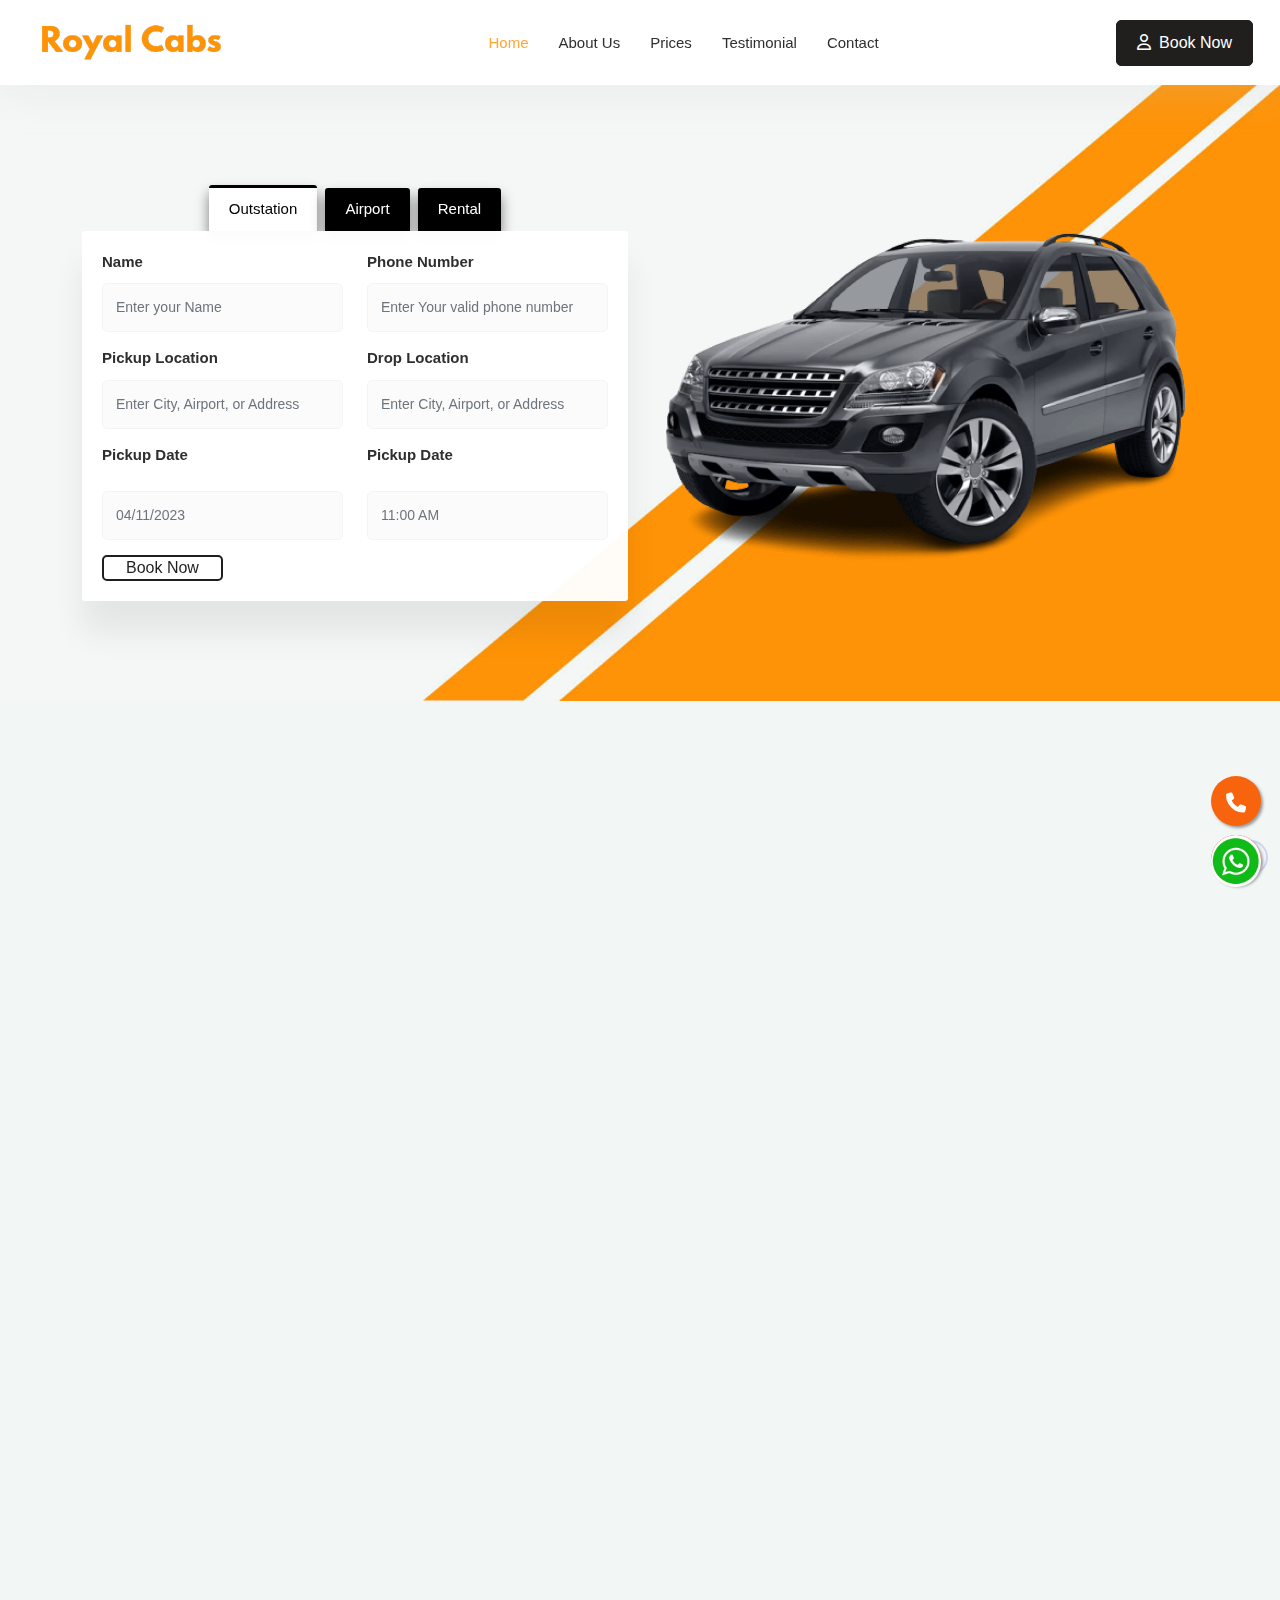
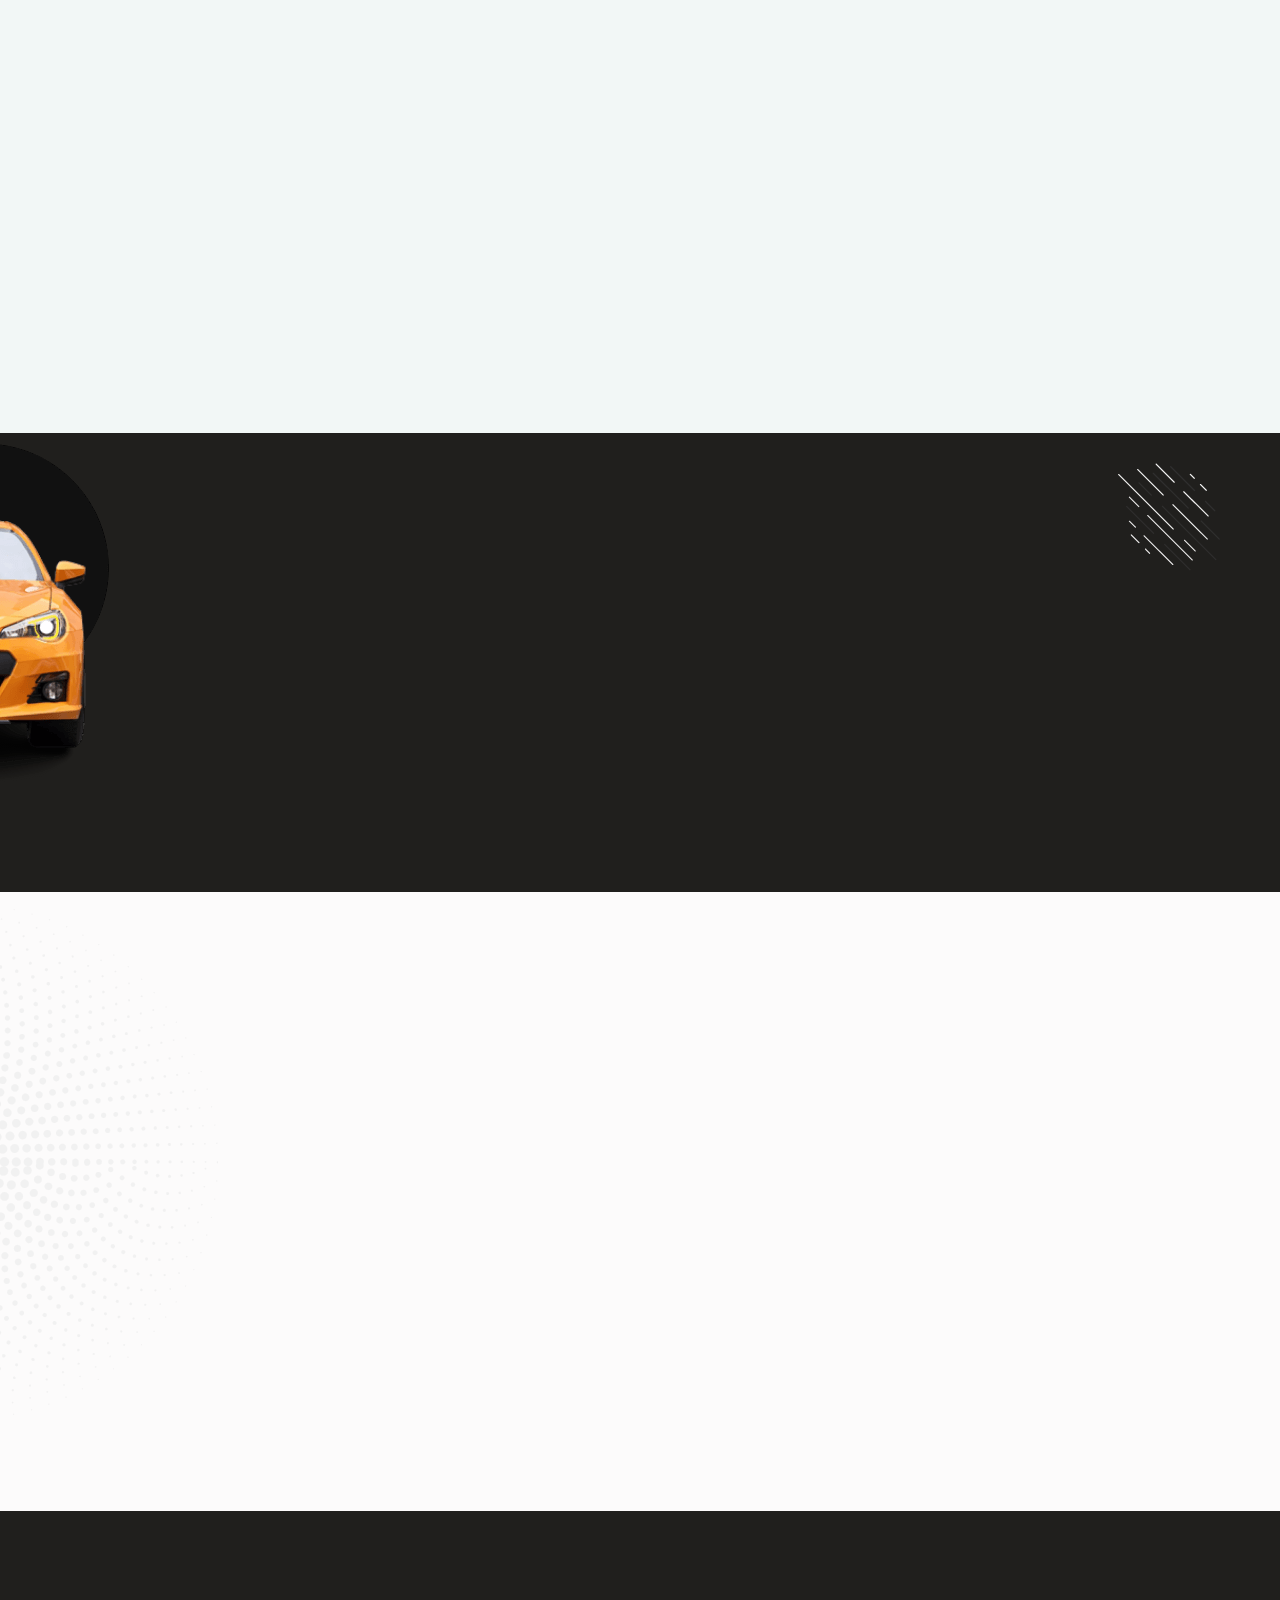
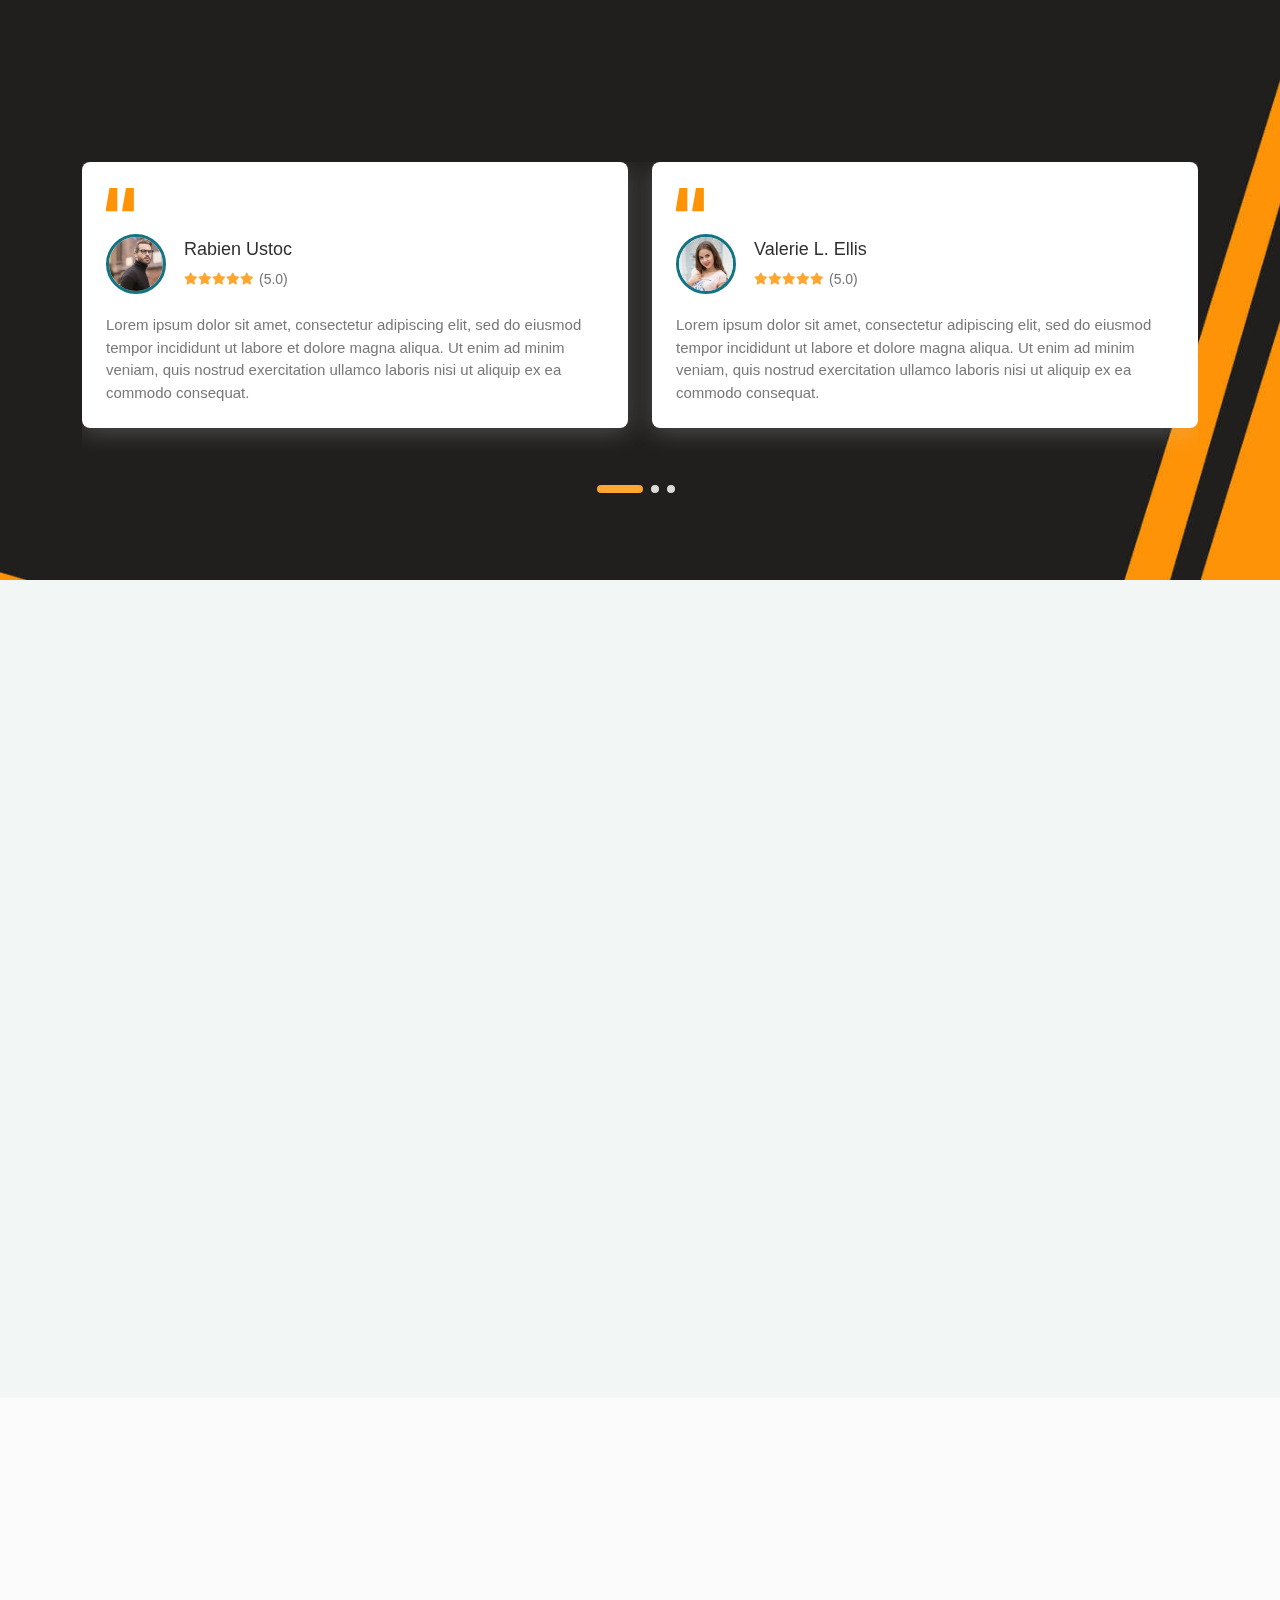
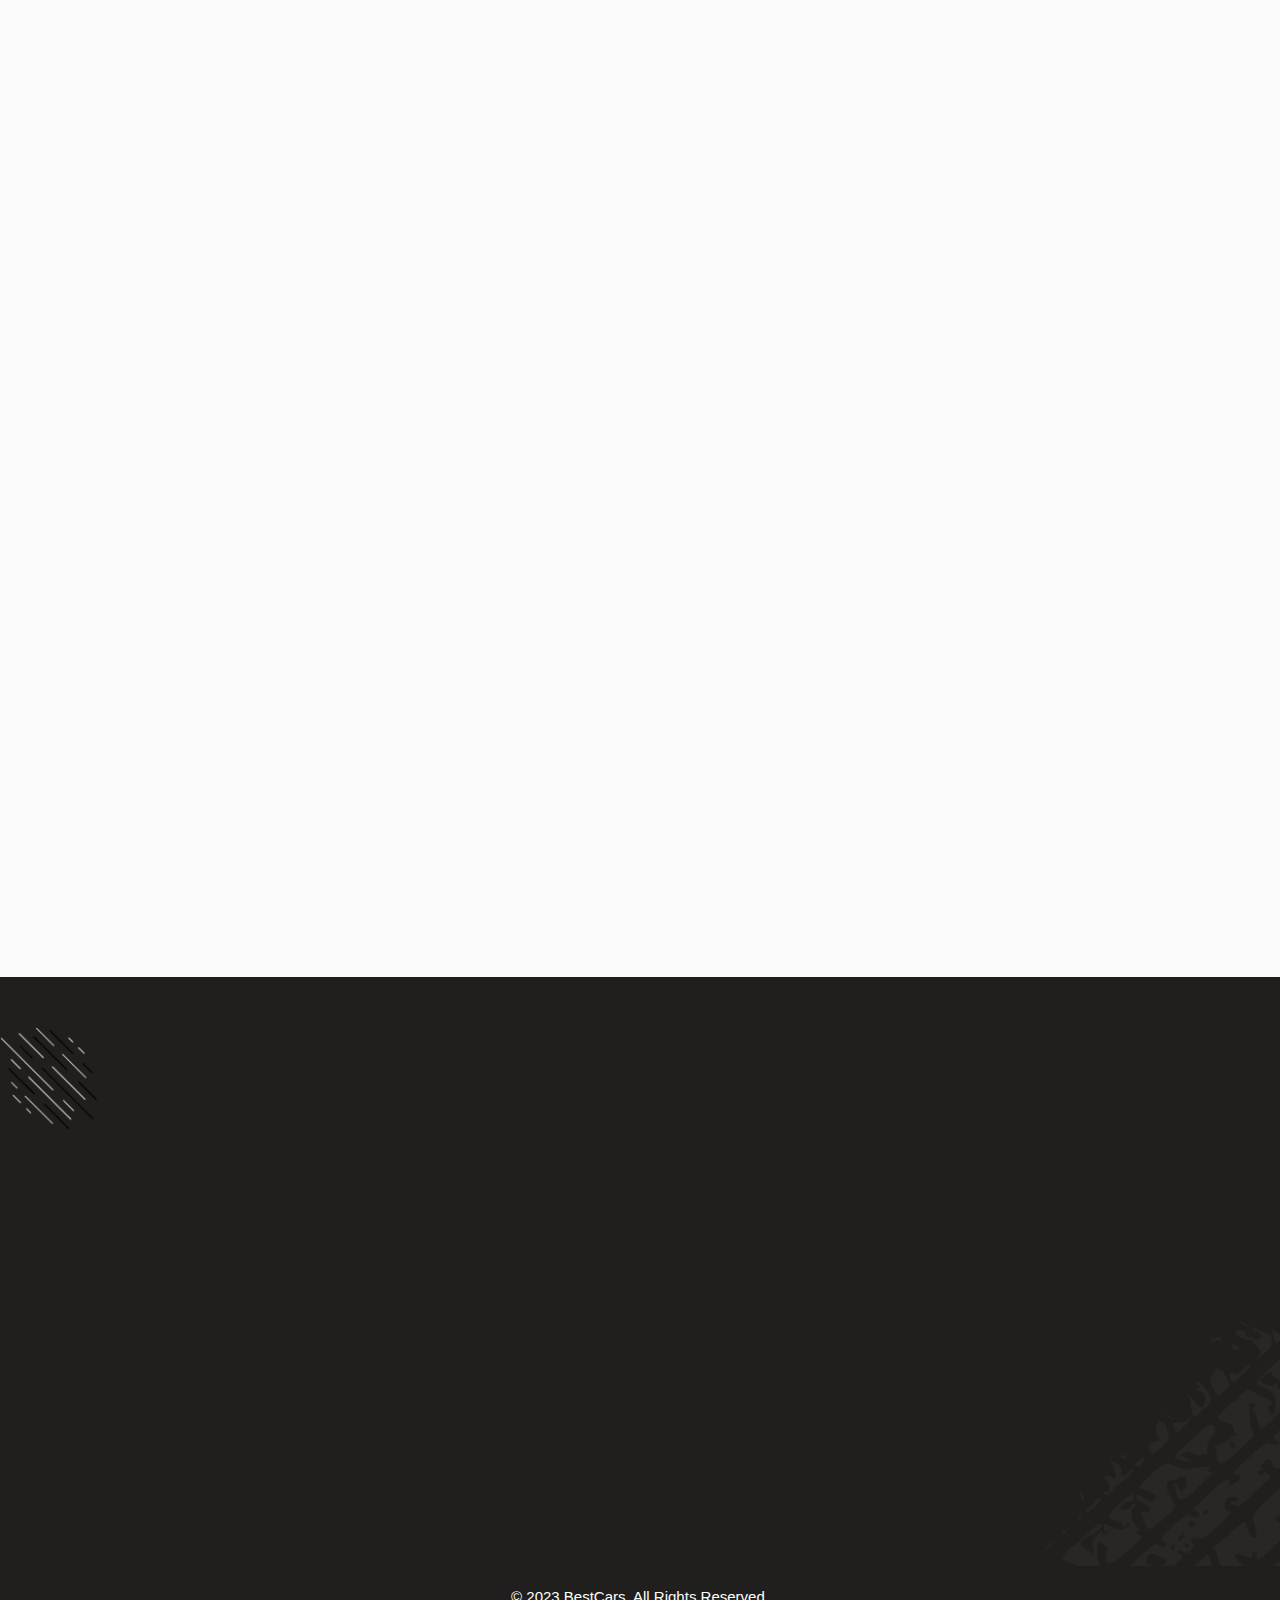
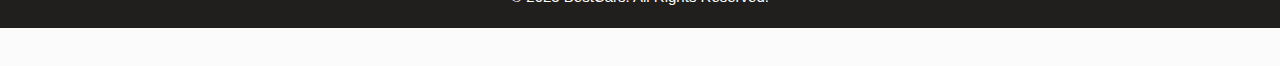
<file: index.html>
﻿<?php include("connection.php");
?>
<!DOCTYPE html>
<html lang="en">
    <head>
        <meta charset="utf-8" />
        <meta name="viewport" content="width=device-width, initial-scale=1.0, user-scalable=0" />
        <title>Best Cars</title>

        <link rel="shortcut icon" href="assets/img/favicon.png" />

        <link rel="stylesheet" href="assets/css/bootstrap.min.css" />

        <link rel="stylesheet" href="assets/plugins/fontawesome/css/fontawesome.min.css" />
        <link rel="stylesheet" href="assets/plugins/fontawesome/css/all.min.css" />

        <link rel="stylesheet" href="assets/plugins/select2/css/select2.min.css" />

        <link rel="stylesheet" href="assets/css/bootstrap-datetimepicker.min.css" />

        <link rel="stylesheet" href="assets/plugins/aos/aos.css" />

        <link rel="stylesheet" href="assets/css/feather.css" />

        <link rel="stylesheet" href="assets/css/owl.carousel.min.css" />

        <link rel="stylesheet" href="assets/css/style.css" />
    </head>
    <body>
        <div class="main-wrapper">
            <header class="header">
                <div class="container-fluid">
                    <nav class="navbar navbar-expand-lg header-nav">
                        <div class="navbar-header">
                            <a id="mobile_btn" href="javascript:void(0);">
                                <span class="bar-icon">
                                    <span></span>
                                    <span></span>
                                    <span></span>
                                </span>
                            </a>
                            <a href="index-2.html" class="navbar-brand logo">
                                <img src="assets/img/Royal-cars.png" class="img-fluid" alt="Logo" />
                            </a>
                            <a href="index-2.html" class="navbar-brand logo-small">
                                <img src="assets/img/Royal-cars.png" class="img-fluid" alt="Logo" />
                            </a>
                        </div>
                        <div class="main-menu-wrapper">
                            <div class="menu-header">
                                <a href="index-2.html" class="menu-logo">
                                    <img src="assets/img/Royal-cars.png" class="img-fluid" alt="Logo" />
                                </a>
                                <a id="menu_close" class="menu-close" href="javascript:void(0);"> <i class="fas fa-times"></i></a>
                            </div>
                            <ul class="main-nav">
                                <li class="active"><a href="index-2.html">Home</a></li>
                                <li><a href="contact-us.html">About Us</a></li>
                                <li><a href="contact-us.html">Prices</a></li>
                                <li><a href="contact-us.html">Testimonial</a></li>
                                <li><a href="contact-us.html">Contact</a></li>

                               
                              
                                <!-- <li class="login-link">
                                    <a href="register.html">Book Now</a>
                                </li>
                                <li class="login-link">
                                    <a href="login.html">Sign In</a>
                                </li> -->
                            </ul>
                        </div>
                        <ul class="nav header-navbar-rht">
                            <li class="nav-item">
                                <a class="nav-link header-login" href="login.html">
                                    <span><i class="fa-regular fa-user"></i></span>Book Now
                                </a>
                            </li>
                            <!-- <li class="nav-item">
                                <a class="nav-link header-reg" href="register.html">
                                    <span><i class="fa-solid fa-lock"></i></span>Sign Up
                                </a>
                            </li> -->
                        </ul>
                    </nav>
                </div>
            </header>

            <section class="banner-section banner-slider">
                <div class="container">
                    <div class="home-banner">
                        <div class="row align-items-center">
                            <div class="col-lg-6" data-aos="fade-down">
                                <div class="warpper">
                                    <input class="radio" id="one" name="group" type="radio" checked>
                                    <input class="radio" id="two" name="group" type="radio">
                                    <input class="radio" id="three" name="group" type="radio">
                                    <div class="tabs">
                                    <label class="tab" id="one-tab" for="one">Outstation</label>
                                    <label class="tab" id="two-tab" for="two">Airport</label>
                                    <label class="tab" id="three-tab" for="three">Rental</label>
                                      </div>
                                    <div class="panels">
                                    <div class="panel" id="one-panel">
                                   
                                    
                                      <form action="bestcars-insert-data.php" method="post">
                                          <div class="row">
                                              <div class="col-lg-6 col-12">
                                                  <div class="form-group">
                                                      <label>Name</label>
                                                      <div class="group-img">
                                                          <input type="text" class="form-control" name="os_name" placeholder="Enter your Name">
                                                          
                                                      </div>
                                                  </div>
                                              </div>
                                              <div class="col-lg-6 col-12">
                                                  <div class="form-group">
                                                      <label>Phone Number</label>
                                                      <div class="group-img">
                                                          <input type="text" class="form-control" name="os_phone_no"  placeholder="Enter Your valid phone number">
                                                          
                                                      </div>
                                                  </div>
                                              </div>
                      
                                              <div class="col-lg-6 col-12">
                                                  <div class="form-group">
                                                      <label>Pickup Location</label>
                                                      <div class="group-img">
                                                          <input type="text" class="form-control" name="os_PickupLocation" placeholder="Enter City, Airport, or Address">
                                                          
                                                      </div>
                                                  </div>
                                              </div>
                                              <div class="col-lg-6 col-12">
                                                  <div class="form-group">
                                                      <label>Drop Location</label>
                                                      <div class="group-img">
                                                          <input type="text" class="form-control" name="os_DropoffLocation"  placeholder="Enter City, Airport, or Address">
                                                        
                                                      </div>
                                                  </div>
                                              </div>
                                              <div class="col-lg-6 col-12">
                                                  <div class="form-group">
                                                      <label>Pickup Date</label>
                                                  </div>
                                                  <div class="form-group-wrapp">
                                                      <div class="form-group date-widget">
                                                          <div class="group-img">
                                                              <input type="text" class="form-control datetimepicker" name="os_Pick_Up_Date"  placeholder="04/11/2023">
                                                            
                                                          </div>
                                                      </div>
                                                   
                                                  </div>
                                              </div>
                      
                      
                                              <div class="col-lg-6 col-12">
                                                  <div class="form-group">
                                                      <label>Pickup Date</label>
                                                  </div>
                                                  <div class="form-group-wrapp">
                                                      
                                                      <div class="form-group time-widge">
                                                          <div class="group-img">
                                                              <input type="text" class="form-control timepicker" name="os_pickup_time" placeholder="11:00 AM">
                                                              
                                                          </div>
                                                      </div>
                                                  </div>
                                              </div>
                                              <div class="col-12">
                                                <input type="submit"  name="book_outstation" class="btn btn-view d-inline-flex align-items-center" value="Book Now">
                                                  <!-- <a href="" class="btn btn-view d-inline-flex align-items-center">
                                                     Book Now <span><i class="feather-arrow-right ms-2"></i></span>
                                                  </a> -->
                                              </div>
                                             
                                             
                                          </div>
                                      </form>
                                  </div>
                                    <div class="panel" id="two-panel">
                                      <form action="bestcars-insert-data.php" method="post">
                                          <div class="row">
                                              <div class="col-lg-6 col-12">
                                                  <div class="form-group">
                                                      <label>Name</label>
                                                      <div class="group-img">
                                                          <input type="text" class="form-control" name="Ap_name" placeholder="Enter your Name">
                                                          
                                                      </div>
                                                  </div>
                                              </div>
                                              <div class="col-lg-6 col-12">
                                                  <div class="form-group">
                                                      <label>Phone Number</label>
                                                      <div class="group-img">
                                                          <input type="text" class="form-control" name="Ap_phone_no" placeholder="Enter Your valid phone number">
                                                          
                                                      </div>
                                                  </div>
                                              </div>
                      
                                              <div class="col-lg-6 col-12">
                                                  <div class="form-group">
                                                      <label>Pickup Location</label>
                                                      <div class="group-img">
                                                          <input type="text" class="form-control" name="Ap_PickupLocation" placeholder="Enter City, Airport, or Address">
                                                          
                                                      </div>
                                                  </div>
                                              </div>
                                              <div class="col-lg-6 col-12">
                                                  <div class="form-group">
                                                      <label>Drop Location</label>
                                                      <div class="group-img">
                                                          <input type="text" class="form-control" name="Ap_DropoffLocation" placeholder="Enter City, Airport, or Address">
                                                        
                                                      </div>
                                                  </div>
                                              </div>
                                              <div class="col-lg-6 col-12">
                                                  <div class="form-group">
                                                      <label>Pickup Date</label>
                                                  </div>
                                                  <div class="form-group-wrapp">
                                                      <div class="form-group date-widget">
                                                          <div class="group-img">
                                                              <input type="text" class="form-control datetimepicker" name="Ap_Pick_Up_Date" placeholder="04/11/2023">
                                                            
                                                          </div>
                                                      </div>
                                                   
                                                  </div>
                                              </div>
                      
                      
                                              <div class="col-lg-6 col-12">
                                                  <div class="form-group">
                                                      <label>Pickup Date</label>
                                                  </div>
                                                  <div class="form-group-wrapp">
                                                      
                                                      <div class="form-group time-widge">
                                                          <div class="group-img">
                                                              <input type="text" class="form-control timepicker" name="Ap_pickup_time" placeholder="11:00 AM">
                                                              
                                                          </div>
                                                      </div>
                                                  </div>
                                              </div>
                                              <div class="col-12">
                                              <input type="submit"  name="book_airport" class="btn btn-view d-inline-flex align-items-center" value="Book Now">
                                                  <!-- <a href="" class="btn btn-view d-inline-flex align-items-center">
                                                     Book Now <span><i class="feather-arrow-right ms-2"></i></span>
                                                  </a> -->
                                              </div>
                                             
                                             
                                          </div>
                                      </form>         
                                     </div>
                                    <div class="panel" id="three-panel">
                                      <form action="bestcars-insert-data.php" method="post">
                                          <div class="row">
                                              <div class="col-lg-6 col-12">
                                                  <div class="form-group">
                                                      <label>Name</label>
                                                      <div class="group-img">
                                                          <input type="text" class="form-control" name="R_name" placeholder="Enter your Name">
                                                          
                                                      </div>
                                                  </div>
                                              </div>
                                              <div class="col-lg-6 col-12">
                                                  <div class="form-group">
                                                      <label>Phone Number</label>
                                                      <div class="group-img">
                                                          <input type="text" class="form-control" name="R_phone_no" placeholder="Enter Your valid phone number">
                                                          
                                                      </div>
                                                  </div>
                                              </div>
                      
                                              <div class="col-lg-6 col-12">
                                                  <div class="form-group">
                                                      <label>Pickup Location</label>
                                                      <div class="group-img">
                                                          <input type="text" class="form-control" name="R_PickupLocation" placeholder="Enter City, Airport, or Address">
                                                          
                                                      </div>
                                                  </div>
                                              </div>
                                              <div class="col-lg-6 col-12">
                                                  <div class="form-group">
                                                      <label>Drop Location</label>
                                                      <div class="group-img">
                                                          <input type="text" class="form-control" name="R_DropoffLocation"placeholder="Enter City, Airport, or Address">
                                                        
                                                      </div>
                                                  </div>
                                              </div>
                                              <div class="col-lg-6 col-12">
                                                  <div class="form-group">
                                                      <label>Pickup Date</label>
                                                  </div>
                                                  <div class="form-group-wrapp">
                                                      <div class="form-group date-widget">
                                                          <div class="group-img">
                                                              <input type="text" class="form-control datetimepicker" name="R_Pick_Up_Date" placeholder="04/11/2023">
                                                            
                                                          </div>
                                                      </div>
                                                   
                                                  </div>
                                              </div>
                      
                      
                                              <div class="col-lg-6 col-12">
                                                  <div class="form-group">
                                                      <label>Pickup Date</label>
                                                  </div>
                                                  <div class="form-group-wrapp">
                                                      
                                                      <div class="form-group time-widge">
                                                          <div class="group-img">
                                                              <input type="text" class="form-control timepicker" name="R_pickup_time" placeholder="11:00 AM">
                                                              
                                                          </div>
                                                      </div>
                                                  </div>
                                              </div>
                                              <div class="col-12">
                                              <input type="submit"  name="book_rental" class="btn btn-view d-inline-flex align-items-center" value="Book Now">
                                                  <!-- <a href="" class="btn btn-view d-inline-flex align-items-center">
                                                     Book Now <span><i class="feather-arrow-right ms-2"></i></span>
                                                  </a> -->
                                              </div>
                                             
                                             
                                          </div>
                                      </form>
                                  </div>
                                    </div>
                                  </div>
                            </div>
                            <div class="col-lg-6" data-aos="fade-down">
                                <div class="banner-imgs">
                                    <img src="assets/img/car-right.png" class="img-fluid aos" alt="bannerimage" />
                                </div>
                            </div>
                        </div>
                    </div>
                </div>
            </section>










            <section class="section popular-services popular-explore">
                <div class="container">
                    <div class="section-heading" data-aos="fade-down">
                        <h2>Explore Most Popular Cars</h2>
                    </div>

                    
                   <div class="row">
                                <div class="col-lg-4 col-md-6 col-12" data-aos="fade-down">
                                    <div class="listing-item">
                                        <div class="listing-img">
                                            <a href="">
                                                <img src="assets/img/cars/1.png" class="img-fluid" alt="Toyota" />
                                            </a>
                                       
                                        </div>
                                        <div class="listing-content">
                                            <div class="listing-features">
                                               
                                                <h3 class="listing-title">
                                                    <a href="">SEDAN</a>
                                                </h3>
                                                <div class="list-rating">
                                                    <i class="fas fa-star filled"></i>
                                                    <i class="fas fa-star filled"></i>
                                                    <i class="fas fa-star filled"></i>
                                                    <i class="fas fa-star filled"></i>
                                                    <i class="fas fa-star filled"></i>
                                                    <span>(5.0)</span>
                                                </div>
                                            </div>
                                            <div class="listing-details-group">
                                                <ul>
                                                    <li>
                                                        <span><img src="assets/img/icons/car-parts-01.svg" alt="AC" /></span>
                                                        <p>AC</p>
                                                    </li>
                                                    <li >
                                                        <span><img src="assets/img/icons/car-parts-02.svg" alt="10 KM" /></span>
                                                        <p style="color:rgb(5, 5, 5);font-weight: 700;">10 KM</p>
                                                    </li>
                                                    <li>
                                                        <span><img src="assets/img/icons/car-parts-06.svg" alt="Persons" /></span>
                                                        <p>4+1 Persons</p>
                                                    </li>
                                                </ul>
                                               
                                            </div>
                                            <div class="listing-location-details">
                                                <div class="listing-price">
                                                    Minimum 130km charges need to pay.
                                                </div>
                                               
                                            </div>
                                            <div class="row">
                                                <div class="col-6"> <div class="listing-button">
                                                    <a href="" class="btn btn-view d-inline-flex align-items-center">
                                                        Book Now <span><i class="feather-arrow-right ms-2"></i></span>
                                                     </a>
                                                </div></div>
                                                <div class="col-6"> <div class="listing-button">
                                                    <a href="" class="btn btn-order">
                                                        <span><i class="feather-phone me-2"></i></span>Call Now
                                                    </a>
                                                </div></div>
                                            </div>
                                        </div>
                                    </div>
                                </div>

                                <div class="col-lg-4 col-md-6 col-12" data-aos="fade-down">
                                    <div class="listing-item">
                                        <div class="listing-img">
                                            <a href="">
                                                <img src="assets/img/cars/2.png" class="img-fluid" alt="KIA" />
                                            </a>
                                            
                                        </div>
                                        <div class="listing-content">
                                            <div class="listing-features">
                                               
                                                <h3 class="listing-title">
                                                    <a href="">PRIME SEDAN</a>
                                                </h3>
                                                <div class="list-rating">
                                                    <i class="fas fa-star filled"></i>
                                                    <i class="fas fa-star filled"></i>
                                                    <i class="fas fa-star filled"></i>
                                                    <i class="fas fa-star filled"></i>
                                                    <i class="fas fa-star filled"></i>
                                                    <span>(5.0)</span>
                                                </div>
                                            </div>
                                            <div class="listing-details-group">
                                                <ul>
                                                    <li>
                                                        <span><img src="assets/img/icons/car-parts-01.svg" alt="AC" /></span>
                                                        <p>AC</p>
                                                    </li>
                                                    <li>
                                                        <span><img src="assets/img/icons/car-parts-02.svg" alt="10 KM" /></span>
                                                        <p style="color:rgb(5, 5, 5);font-weight: 700;">10 KM</p>
                                                    </li>
                                                    <li>
                                                        <span><img src="assets/img/icons/car-parts-06.svg" alt="Persons" /></span>
                                                        <p>4+1 Persons</p>
                                                    </li>
                                                </ul>
                                               
                                            </div>
                                            <div class="listing-location-details">
                                                <div class="listing-price">
                                                    Minimum 130km charges need to pay.
                                                </div>
                                               
                                            </div>
                                            <div class="row">
                                                <div class="col-6"> <div class="listing-button">
                                                    <a href="" class="btn btn-view d-inline-flex align-items-center">
                                                        Book Now <span><i class="feather-arrow-right ms-2"></i></span>
                                                     </a>
                                                </div></div>
                                                <div class="col-6"> <div class="listing-button">
                                                    <a href="" class="btn btn-order">
                                                        <span><i class="feather-phone me-2"></i></span>Call Now
                                                    </a>
                                                </div></div>
                                            </div>
                                        </div>
                                    </div>
                                </div>

                                <div class="col-lg-4 col-md-6 col-12" data-aos="fade-down">
                                    <div class="listing-item">
                                        <div class="listing-img">
                                            <a href="">
                                                <img src="assets/img/cars/3.png" class="img-fluid" alt="Audi" />
                                            </a>
                                            
                                        </div>
                                        <div class="listing-content">
                                            <div class="listing-features">
                                                
                                                <h3 class="listing-title">
                                                    <a href="">SUV</a>
                                                </h3>
                                                <div class="list-rating">
                                                    <i class="fas fa-star filled"></i>
                                                    <i class="fas fa-star filled"></i>
                                                    <i class="fas fa-star filled"></i>
                                                    <i class="fas fa-star filled"></i>
                                                    <i class="fas fa-star filled"></i>
                                                    <span>(5.0)</span>
                                                </div>
                                            </div>
                                            <div class="listing-details-group">
                                                <ul>
                                                    <li>
                                                        <span><img src="assets/img/icons/car-parts-01.svg" alt="AC" /></span>
                                                        <p>AC</p>
                                                    </li>
                                                    <li>
                                                        <span><img src="assets/img/icons/car-parts-02.svg" alt="10 KM" /></span>
                                                        <p style="color:rgb(5, 5, 5);font-weight: 700;">10 KM</p>
                                                    </li>
                                                    <li>
                                                        <span><img src="assets/img/icons/car-parts-06.svg" alt="Persons" /></span>
                                                        <p>6+1 Persons</p>
                                                    </li>
                                                </ul>
                                               
                                            </div>
                                            <div class="listing-location-details">
                                                <div class="listing-price">
                                                    Minimum 130km charges need to pay.
                                                </div>
                                               
                                            </div>
                                            <div class="row">
                                                <div class="col-6"> <div class="listing-button">
                                                    <a href="" class="btn btn-view d-inline-flex align-items-center">
                                                        Book Now <span><i class="feather-arrow-right ms-2"></i></span>
                                                     </a>
                                                </div></div>
                                                <div class="col-6"> <div class="listing-button">
                                                    <a href="" class="btn btn-order">
                                                        <span><i class="feather-phone me-2"></i></span>Call Now
                                                    </a>
                                                </div></div>
                                            </div>
                                        </div>
                                    </div>
                                </div>

                                <div class="col-lg-4 col-md-6 col-12" data-aos="fade-down">
                                    <div class="listing-item">
                                        <div class="listing-img">
                                            <a href="">
                                                <img src="assets/img/cars/4.png" class="img-fluid" alt="Audi" />
                                            </a>
                                           
                                        </div>
                                        <div class="listing-content">
                                            <div class="listing-features">
                                               
                                                <h3 class="listing-title">
                                                    <a href="">INNOVA CRYSTA</a>
                                                </h3>
                                                <div class="list-rating">
                                                    <i class="fas fa-star filled"></i>
                                                    <i class="fas fa-star filled"></i>
                                                    <i class="fas fa-star filled"></i>
                                                    <i class="fas fa-star filled"></i>
                                                    <i class="fas fa-star filled"></i>
                                                    <span>(5.0)</span>
                                                </div>
                                            </div>
                                            <div class="listing-details-group">
                                                <ul>
                                                    <li>
                                                        <span><img src="assets/img/icons/car-parts-01.svg" alt="AC" /></span>
                                                        <p>AC</p>
                                                    </li>
                                                    <li>
                                                        <span><img src="assets/img/icons/car-parts-02.svg" alt="10 KM" /></span>
                                                        <p style="color:rgb(5, 5, 5);font-weight: 700;">10 KM</p>
                                                    </li>
                                                    <li>
                                                        <span><img src="assets/img/icons/car-parts-06.svg" alt="Persons" /></span>
                                                        <p>6+1 Persons</p>
                                                    </li>
                                                </ul>
                                               
                                            </div>
                                            <div class="listing-location-details">
                                                <div class="listing-price">
                                                    Minimum 130km charges need to pay.
                                                </div>
                                               
                                            </div>
                                            <div class="row">
                                                <div class="col-6"> <div class="listing-button">
                                                    <a href="" class="btn btn-view d-inline-flex align-items-center">
                                                        Book Now <span><i class="feather-arrow-right ms-2"></i></span>
                                                     </a>
                                                </div></div>
                                                <div class="col-6"> <div class="listing-button">
                                                    <a href="" class="btn btn-order">
                                                        <span><i class="feather-phone me-2"></i></span>Call Now
                                                    </a>
                                                </div></div>
                                            </div>
                                        </div>
                                    </div>
                                </div>

                                <div class="col-lg-4 col-md-6 col-12" data-aos="fade-down">
                                    <div class="listing-item">
                                        <div class="listing-img">
                                            <a href="">
                                                <img src="assets/img/cars/car-05.jpg" class="img-fluid" alt="Audi" />
                                            </a>
                                            
                                        </div>
                                        <div class="listing-content">
                                            <div class="listing-features">
                                               
                                                <h3 class="listing-title">
                                                    <a href="">2018 Chevrolet Camaro</a>
                                                </h3>
                                                <div class="list-rating">
                                                    <i class="fas fa-star filled"></i>
                                                    <i class="fas fa-star filled"></i>
                                                    <i class="fas fa-star filled"></i>
                                                    <i class="fas fa-star filled"></i>
                                                    <i class="fas fa-star filled"></i>
                                                    <span>(5.0)</span>
                                                </div>
                                            </div>
                                            <div class="listing-details-group">
                                                <ul>
                                                    <li>
                                                        <span><img src="assets/img/icons/car-parts-01.svg" alt="AC" /></span>
                                                        <p>AC</p>
                                                    </li>
                                                    <li>
                                                        <span><img src="assets/img/icons/car-parts-02.svg" alt="10 KM" /></span>
                                                        <p style="color:rgb(5, 5, 5);font-weight: 700;">10 KM</p>
                                                    </li>
                                                    <li>
                                                        <span><img src="assets/img/icons/car-parts-06.svg" alt="Persons" /></span>
                                                        <p>5 Persons</p>
                                                    </li>
                                                </ul>
                                               
                                            </div>
                                            <div class="listing-location-details">
                                                <div class="listing-price">
                                                    Minimum 130km charges need to pay.
                                                </div>
                                               
                                            </div>
                                            <div class="row">
                                                <div class="col-6"> <div class="listing-button">
                                                    <a href="" class="btn btn-view d-inline-flex align-items-center">
                                                        Book Now <span><i class="feather-arrow-right ms-2"></i></span>
                                                     </a>
                                                </div></div>
                                                <div class="col-6"> <div class="listing-button">
                                                    <a href="" class="btn btn-order">
                                                        <span><i class="feather-phone me-2"></i></span>Call Now
                                                    </a>
                                                </div></div>
                                            </div>
                                        </div>
                                    </div>
                                </div>

                                <div class="col-lg-4 col-md-6 col-12" data-aos="fade-down">
                                    <div class="listing-item">
                                        <div class="listing-img">
                                            <a href="">
                                                <img src="assets/img/cars/car-06.jpg" class="img-fluid" alt="Audi" />
                                            </a>
                                            
                                        </div>
                                        <div class="listing-content">
                                            <div class="listing-features">
                                                
                                                <h3 class="listing-title">
                                                    <a href="">Acura Sport Version</a>
                                                </h3>
                                                <div class="list-rating">
                                                    <i class="fas fa-star filled"></i>
                                                    <i class="fas fa-star filled"></i>
                                                    <i class="fas fa-star filled"></i>
                                                    <i class="fas fa-star filled"></i>
                                                    <i class="fas fa-star filled"></i>
                                                    <span>(5.0)</span>
                                                </div>
                                            </div>
                                            <div class="listing-details-group">
                                                <ul>
                                                    <li>
                                                        <span><img src="assets/img/icons/car-parts-01.svg" alt="AC" /></span>
                                                        <p>AC</p>
                                                    </li>
                                                    <li>
                                                        <span><img src="assets/img/icons/car-parts-02.svg" alt="10 KM" /></span>
                                                        <p style="color:rgb(5, 5, 5);font-weight: 700;">10 KM</p>
                                                    </li>
                                                    <li>
                                                        <span><img src="assets/img/icons/car-parts-06.svg" alt="Persons" /></span>
                                                        <p>5 Persons</p>
                                                    </li>
                                                </ul>
                                               
                                            </div>
                                            <div class="listing-location-details">
                                                <div class="listing-price">
                                                    Minimum 130km charges need to pay.
                                                </div>
                                               
                                            </div>
                                            <div class="row">
                                                <div class="col-6"> <div class="listing-button">
                                                    <a href="" class="btn btn-view d-inline-flex align-items-center">
                                                        Book Now <span><i class="feather-arrow-right ms-2"></i></span>
                                                     </a>
                                                </div></div>
                                                <div class="col-6"> <div class="listing-button">
                                                    <a href="" class="btn btn-order">
                                                        <span><i class="feather-phone me-2"></i></span>Call Now
                                                    </a>
                                                </div></div>
                                            </div>
                                           
                                        </div>
                                    </div>
                                </div>

                                
                            </div>
                        </div>
                        
                 
                    
                        
            </section>

       
            <section class="section facts-number">
                <div class="facts-left">
                    <img src="assets/img/bg/facts-left.png" class="img-fluid" alt="facts left" />
                </div>
                <div class="facts-right">
                    <img src="assets/img/bg/facts-right.png" class="img-fluid" alt="facts right" />
                </div>
                <div class="container">
                    <div class="section-heading" data-aos="fade-down">
                        <h2 class="title text-white">Facts By The Numbers</h2>
                        <p class="description text-white">Lorem Ipsum has been the industry's standard dummy text ever since the 1500s,</p>
                    </div>

                    <div class="counter-group">
                        <div class="row">
                            <div class="col-lg-3 col-md-6 col-12 d-flex" data-aos="fade-down">
                                <div class="count-group flex-fill">
                                    <div class="customer-count d-flex align-items-center">
                                        <div class="count-img">
                                            <img src="assets/img/icons/bx-heart.svg" alt />
                                        </div>
                                        <div class="count-content">
                                            <h4><span class="counterUp">16</span>K+</h4>
                                            <p>Happy Customers</p>
                                        </div>
                                    </div>
                                </div>
                            </div>
                            <div class="col-lg-3 col-md-6 col-12 d-flex" data-aos="fade-down">
                                <div class="count-group flex-fill">
                                    <div class="customer-count d-flex align-items-center">
                                        <div class="count-img">
                                            <img src="assets/img/icons/bx-car.svg" alt />
                                        </div>
                                        <div class="count-content">
                                            <h4><span class="counterUp">2547</span>+</h4>
                                            <p>Count of Cars</p>
                                        </div>
                                    </div>
                                </div>
                            </div>
                            <div class="col-lg-3 col-md-6 col-12 d-flex" data-aos="fade-down">
                                <div class="count-group flex-fill">
                                    <div class="customer-count d-flex align-items-center">
                                        <div class="count-img">
                                            <img src="assets/img/icons/bx-headphone.svg" alt />
                                        </div>
                                        <div class="count-content">
                                            <h4><span class="counterUp">625</span>K+</h4>
                                            <p>Car Center Solutions</p>
                                        </div>
                                    </div>
                                </div>
                            </div>
                            <div class="col-lg-3 col-md-6 col-12 d-flex" data-aos="fade-down">
                                <div class="count-group flex-fill">
                                    <div class="customer-count d-flex align-items-center">
                                        <div class="count-img">
                                            <img src="assets/img/icons/bx-history.svg" alt />
                                        </div>
                                        <div class="count-content">
                                            <h4><span class="counterUp">200</span>K+</h4>
                                            <p>Total Kilometer</p>
                                        </div>
                                    </div>
                                </div>
                            </div>
                        </div>
                    </div>
                </div>
            </section>

         
            <section class="section why-choose popular-explore">
                <div class="choose-left">
                    <img src="assets/img/bg/choose-left.png" class="img-fluid" alt="Why Choose Us" />
                </div>
                <div class="container">
                    <div class="section-heading" data-aos="fade-down">
                        <h2>Why Choose Us</h2>
                        <p>Lorem Ipsum has been the industry's standard dummy text ever since the 1500s,</p>
                    </div>

                    <div class="why-choose-group">
                        <div class="row">
                            <div class="col-lg-4 col-md-6 col-12 d-flex" data-aos="fade-down">
                                <div class="card flex-fill">
                                    <div class="card-body">
                                        <div class="choose-img choose-black">
                                            <img src="assets/img/icons/bx-user-check.svg" alt />
                                        </div>
                                        <div class="choose-content">
                                            <h4>Easy & Fast Booking</h4>
                                            <p>Completely carinate e business testing process whereas fully researched customer service. Globally extensive content with quality.</p>
                                        </div>
                                    </div>
                                </div>
                            </div>
                            <div class="col-lg-4 col-md-6 col-12 d-flex" data-aos="fade-down">
                                <div class="card flex-fill">
                                    <div class="card-body">
                                        <div class="choose-img choose-secondary">
                                            <img src="assets/img/icons/bx-user-check.svg" alt />
                                        </div>
                                        <div class="choose-content">
                                            <h4>Many Pickup Location</h4>
                                            <p>Enthusiastically magnetic initiatives with cross-platform sources. Dynamically target testing procedures through effective.</p>
                                        </div>
                                    </div>
                                </div>
                            </div>
                            <div class="col-lg-4 col-md-6 col-12 d-flex" data-aos="fade-down">
                                <div class="card flex-fill">
                                    <div class="card-body">
                                        <div class="choose-img choose-primary">
                                            <img src="assets/img/icons/bx-user-check.svg" alt />
                                        </div>
                                        <div class="choose-content">
                                            <h4>Customer Satisfaction</h4>
                                            <p>Globally user centric method interactive. Seamlessly revolutionize unique portals corporate collaboration.</p>
                                        </div>
                                    </div>
                                </div>
                            </div>
                        </div>
                    </div>
                </div>
            </section>

            <section class="section about-testimonial testimonials-section">
                <div class="container">
                    <div class="section-heading" data-aos="fade-down">
                        <h2 class="title text-white">What People say about us?</h2>
                        <p class="description text-white">Lorem Ipsum has been the industry's standard dummy text ever since the 1500s,</p>
                    </div>

                    <div class="owl-carousel about-testimonials testimonial-group mb-0 owl-theme">
                        <div class="testimonial-item d-flex">
                            <div class="card flex-fill">
                                <div class="card-body">
                                    <div class="quotes-head"></div>
                                    <div class="review-box">
                                        <div class="review-profile">
                                            <div class="review-img">
                                                <img src="assets/img/profiles/avatar-02.jpg" class="img-fluid" alt="img" />
                                            </div>
                                        </div>
                                        <div class="review-details">
                                            <h6>Rabien Ustoc</h6>
                                            <div class="list-rating">
                                                <div class="list-rating-star">
                                                    <i class="fas fa-star filled"></i>
                                                    <i class="fas fa-star filled"></i>
                                                    <i class="fas fa-star filled"></i>
                                                    <i class="fas fa-star filled"></i>
                                                    <i class="fas fa-star filled"></i>
                                                </div>
                                                <p><span>(5.0)</span></p>
                                            </div>
                                        </div>
                                    </div>
                                    <p>
                                        Lorem ipsum dolor sit amet, consectetur adipiscing elit, sed do eiusmod tempor incididunt ut labore et dolore magna aliqua. Ut enim ad minim veniam, quis nostrud exercitation ullamco laboris nisi ut
                                        aliquip ex ea commodo consequat.
                                    </p>
                                </div>
                            </div>
                        </div>

                        <div class="testimonial-item d-flex">
                            <div class="card flex-fill">
                                <div class="card-body">
                                    <div class="quotes-head"></div>
                                    <div class="review-box">
                                        <div class="review-profile">
                                            <div class="review-img">
                                                <img src="assets/img/profiles/avatar-03.jpg" class="img-fluid" alt="img" />
                                            </div>
                                        </div>
                                        <div class="review-details">
                                            <h6>Valerie L. Ellis</h6>
                                            <div class="list-rating">
                                                <div class="list-rating-star">
                                                    <i class="fas fa-star filled"></i>
                                                    <i class="fas fa-star filled"></i>
                                                    <i class="fas fa-star filled"></i>
                                                    <i class="fas fa-star filled"></i>
                                                    <i class="fas fa-star filled"></i>
                                                </div>
                                                <p><span>(5.0)</span></p>
                                            </div>
                                        </div>
                                    </div>
                                    <p>
                                        Lorem ipsum dolor sit amet, consectetur adipiscing elit, sed do eiusmod tempor incididunt ut labore et dolore magna aliqua. Ut enim ad minim veniam, quis nostrud exercitation ullamco laboris nisi ut
                                        aliquip ex ea commodo consequat.
                                    </p>
                                </div>
                            </div>
                        </div>

                        <div class="testimonial-item d-flex">
                            <div class="card flex-fill">
                                <div class="card-body">
                                    <div class="quotes-head"></div>
                                    <div class="review-box">
                                        <div class="review-profile">
                                            <div class="review-img">
                                                <img src="assets/img/profiles/avatar-04.jpg" class="img-fluid" alt="img" />
                                            </div>
                                        </div>
                                        <div class="review-details">
                                            <h6>Laverne Marier</h6>
                                            <div class="list-rating">
                                                <div class="list-rating-star">
                                                    <i class="fas fa-star filled"></i>
                                                    <i class="fas fa-star filled"></i>
                                                    <i class="fas fa-star filled"></i>
                                                    <i class="fas fa-star filled"></i>
                                                    <i class="fas fa-star filled"></i>
                                                </div>
                                                <p><span>(5.0)</span></p>
                                            </div>
                                        </div>
                                    </div>
                                    <p>
                                        Lorem ipsum dolor sit amet, consectetur adipiscing elit, sed do eiusmod tempor incididunt ut labore et dolore magna aliqua. Ut enim ad minim veniam, quis nostrud exercitation ullamco laboris nisi ut
                                        aliquip ex ea commodo consequat.
                                    </p>
                                </div>
                            </div>
                        </div>

                        <div class="testimonial-item d-flex">
                            <div class="card flex-fill">
                                <div class="card-body">
                                    <div class="quotes-head"></div>
                                    <div class="review-box">
                                        <div class="review-profile">
                                            <div class="review-img">
                                                <img src="assets/img/profiles/avatar-06.jpg" class="img-fluid" alt="img" />
                                            </div>
                                        </div>
                                        <div class="review-details">
                                            <h6>Sydney Salmons</h6>
                                            <div class="list-rating">
                                                <div class="list-rating-star">
                                                    <i class="fas fa-star filled"></i>
                                                    <i class="fas fa-star filled"></i>
                                                    <i class="fas fa-star filled"></i>
                                                    <i class="fas fa-star filled"></i>
                                                    <i class="fas fa-star filled"></i>
                                                </div>
                                                <p><span>(5.0)</span></p>
                                            </div>
                                        </div>
                                    </div>
                                    <p>
                                        Lorem ipsum dolor sit amet, consectetur adipiscing elit, sed do eiusmod tempor incididunt ut labore et dolore magna aliqua. Ut enim ad minim veniam, quis nostrud exercitation ullamco laboris nisi ut
                                        aliquip ex ea commodo consequat.
                                    </p>
                                </div>
                            </div>
                        </div>

                        <div class="testimonial-item d-flex">
                            <div class="card flex-fill">
                                <div class="card-body">
                                    <div class="quotes-head"></div>
                                    <div class="review-box">
                                        <div class="review-profile">
                                            <div class="review-img">
                                                <img src="assets/img/profiles/avatar-07.jpg" class="img-fluid" alt="img" />
                                            </div>
                                        </div>
                                        <div class="review-details">
                                            <h6>Lucas Moquin</h6>
                                            <div class="list-rating">
                                                <div class="list-rating-star">
                                                    <i class="fas fa-star filled"></i>
                                                    <i class="fas fa-star filled"></i>
                                                    <i class="fas fa-star filled"></i>
                                                    <i class="fas fa-star filled"></i>
                                                    <i class="fas fa-star filled"></i>
                                                </div>
                                                <p><span>(5.0)</span></p>
                                            </div>
                                        </div>
                                    </div>
                                    <p>
                                        Lorem ipsum dolor sit amet, consectetur adipiscing elit, sed do eiusmod tempor incididunt ut labore et dolore magna aliqua. Ut enim ad minim veniam, quis nostrud exercitation ullamco laboris nisi ut
                                        aliquip ex ea commodo consequat.
                                    </p>
                                </div>
                            </div>
                        </div>
                    </div>
                </div>
            </section>

            <section class="section faq-section bg-light-primary">
                <div class="container">
                    <div class="section-heading" data-aos="fade-down">
                        <h2>Frequently Asked Questions</h2>
                    </div>

                    <div class="faq-info">
                        <div class="faq-card bg-white" data-aos="fade-down">
                            <h4 class="faq-title">
                                <a class="collapsed" data-bs-toggle="collapse" href="#faqOne" aria-expanded="false">What is about rental car deals?</a>
                            </h4>
                            <div id="faqOne" class="card-collapse collapse">
                                <p>
                                    Lorem ipsum dolor sit amet, consectetur adipiscing elit, sed do eiusmod tempor incididunt ut labore et dolore magna aliqua. Ut enim ad minim veniam, quis nostrud exercitation ullamco laboris nisi ut
                                    aliquip ex ea commodo consequat.
                                </p>
                            </div>
                        </div>
                        <div class="faq-card bg-white" data-aos="fade-down">
                            <h4 class="faq-title">
                                <a class="collapsed" data-bs-toggle="collapse" href="#faqTwo" aria-expanded="false">In which areas do you operate?</a>
                            </h4>
                            <div id="faqTwo" class="card-collapse collapse">
                                <p>
                                    Lorem ipsum dolor sit amet, consectetur adipiscing elit, sed do eiusmod tempor incididunt ut labore et dolore magna aliqua. Ut enim ad minim veniam, quis nostrud exercitation ullamco laboris nisi ut
                                    aliquip ex ea commodo consequat.
                                </p>
                            </div>
                        </div>
                        <div class="faq-card bg-white" data-aos="fade-down">
                            <h4 class="faq-title">
                                <a class="collapsed" data-bs-toggle="collapse" href="#faqThree" aria-expanded="false">Sed ut perspiciatis unde omnis iste natus error sit voluptatem accusantium doloremque laudantium?</a>
                            </h4>
                            <div id="faqThree" class="card-collapse collapse">
                                <p>
                                    Lorem ipsum dolor sit amet, consectetur adipiscing elit, sed do eiusmod tempor incididunt ut labore et dolore magna aliqua. Ut enim ad minim veniam, quis nostrud exercitation ullamco laboris nisi ut
                                    aliquip ex ea commodo consequat.
                                </p>
                            </div>
                        </div>
                        <div class="faq-card bg-white" data-aos="fade-down">
                            <h4 class="faq-title">
                                <a class="collapsed" data-bs-toggle="collapse" href="#faqFour" aria-expanded="false">Nemo enim ipsam voluptatem quia voluptas sit aspernatur aut odit aut fugit, sed quia?</a>
                            </h4>
                            <div id="faqFour" class="card-collapse collapse">
                                <p>
                                    Lorem ipsum dolor sit amet, consectetur adipiscing elit, sed do eiusmod tempor incididunt ut labore et dolore magna aliqua. Ut enim ad minim veniam, quis nostrud exercitation ullamco laboris nisi ut
                                    aliquip ex ea commodo consequat.
                                </p>
                            </div>
                        </div>
                        <div class="faq-card bg-white" data-aos="fade-down">
                            <h4 class="faq-title">
                                <a class="collapsed" data-bs-toggle="collapse" href="#faqFive" aria-expanded="false">Lorem ipsum dolor sit amet, consectetur adipiscing elit, sed do eiusmod tempor?</a>
                            </h4>
                            <div id="faqFive" class="card-collapse collapse">
                                <p>
                                    Lorem ipsum dolor sit amet, consectetur adipiscing elit, sed do eiusmod tempor incididunt ut labore et dolore magna aliqua. Ut enim ad minim veniam, quis nostrud exercitation ullamco laboris nisi ut
                                    aliquip ex ea commodo consequat.
                                </p>
                            </div>
                        </div>
                        <div class="faq-card bg-white" data-aos="fade-down">
                            <h4 class="faq-title">
                                <a class="collapsed" data-bs-toggle="collapse" href="#faqSix" aria-expanded="false">eque porro quisquam est, qui dolorem ipsum quia dolor sit amet, consectetur, adipisci velit?</a>
                            </h4>
                            <div id="faqSix" class="card-collapse collapse">
                                <p>
                                    Lorem ipsum dolor sit amet, consectetur adipiscing elit, sed do eiusmod tempor incididunt ut labore et dolore magna aliqua. Ut enim ad minim veniam, quis nostrud exercitation ullamco laboris nisi ut
                                    aliquip ex ea commodo consequat.
                                </p>
                            </div>
                        </div>
                        <div class="faq-card bg-white" data-aos="fade-down">
                            <h4 class="faq-title">
                                <a class="collapsed" data-bs-toggle="collapse" href="#faqSeven" aria-expanded="false">Nam libero tempore, cum soluta nobis est eligendi optio cumque nihil impedit quo minus id quod?</a>
                            </h4>
                            <div id="faqSeven" class="card-collapse collapse">
                                <p>
                                    Lorem ipsum dolor sit amet, consectetur adipiscing elit, sed do eiusmod tempor incididunt ut labore et dolore magna aliqua. Ut enim ad minim veniam, quis nostrud exercitation ullamco laboris nisi ut
                                    aliquip ex ea commodo consequat.
                                </p>
                            </div>
                        </div>
                    </div>
                </div>
            </section>



            <section class="contact-section">
                <div class="container">
                    <div class="section-heading" data-aos="fade-down">
                        <h2>Contact Us</h2>
                    </div>
                    <div class="contact-info-area">
                        <div class="row">
                            <div class="col-lg-3 col-md-6 col-12 d-flex" data-aos="fade-down" data-aos-duration="1200" data-aos-delay="0.1">
                                <div class="single-contact-info flex-fill">
                                    <span><i class="feather-phone-call"></i></span>
                                    <h3>Phone Number</h3>
                                    <a href="tel:(888)888-8888">(888) 888-8888</a>
                                </div>
                            </div>
                            <div class="col-lg-3 col-md-6 col-12 d-flex" data-aos="fade-down" data-aos-duration="1200" data-aos-delay="0.2">
                                <div class="single-contact-info flex-fill">
                                    <span><i class="feather-mail"></i></span>
                                    <h3>Email Address</h3>
                                    <a href="https://dreamsrent.dreamguystech.com/cdn-cgi/l/email-protection#553f3a3d3b26383c213d15302d34382539307b363a38">
                                        <span class="__cf_email__" data-cfemail="fb919493958896928f93bb9e839a968b979ed5989496">[email&#160;protected]</span>
                                    </a>
                                </div>
                            </div>
                            <div class="col-lg-3 col-md-6 col-12 d-flex" data-aos="fade-down" data-aos-duration="1200" data-aos-delay="0.3">
                                <div class="single-contact-info flex-fill">
                                    <span><i class="feather-map-pin"></i></span>
                                    <h3>Location</h3>
                                    <a href="javascript:void(0);">367 Hillcrest Lane,USA</a>
                                </div>
                            </div>
                            <div class="col-lg-3 col-md-6 col-12 d-flex" data-aos="fade-down" data-aos-duration="1200" data-aos-delay="0.4">
                                <div class="single-contact-info flex-fill">
                                    <span><i class="feather-clock"></i></span>
                                    <h3>Opening Hours</h3>
                                    <a href="javascript:void(0);">Mon - Sat (10.00AM - 05.30PM)</a>
                                </div>
                            </div>
                        </div>
                    </div>
                    <div class="form-info-area" data-aos="fade-down" data-aos-duration="1200" data-aos-delay="0.5">
                        <div class="row">
                            <div class="col-lg-6">
                                <img src="assets/img/contact-info.jpg" class="img-fluid" alt="Contact" />
                            </div>
                            <div class="col-lg-6">
                                <form action="bestcars-insert-data.php" method="post">
                                    <div class="row">
                                        <h1>Get in touch!</h1>
                                        <div class="col-md-12">
                                            <div class="form-group">
                                                <label>Name <span class="text-danger">*</span></label>
                                                <input type="text" name="name" class="form-control" placeholder />
                                            </div>
                                        </div>
                                        <div class="col-md-12">
                                            <div class="form-group">
                                                <label>Email Address <span class="text-danger">*</span></label>
                                                <input type="text" name="email" class="form-control" placeholder />
                                            </div>
                                        </div>
                                        <div class="col-md-12">
                                            <div class="form-group">
                                                <label>Phone number <span class="text-danger">*</span></label>
                                                <input type="text" name="PhoneNo" class="form-control" placeholder />
                                            </div>
                                        </div>
                                        <div class="col-md-12">
                                            <div class="form-group">
                                                <label>Comments <span class="text-danger">*</span></label>
                                                <textarea class="form-control" name="comments" rows="4" cols="50" placeholder> </textarea>
                                            </div>
                                        </div>
                                    </div>
                                    <input type="submit" class="btn contact-btn" name="contactUs" value="Send Enquiry"></input>
                                </form>
                            </div>
                        </div>
                    </div>
                </div>
            </section>
            

            <footer class="footer">
                <div class="footer-top aos" data-aos="fade-up">
                    <div class="container">
                        <div class="row">
                            <div class="col-lg-5">
                                <div class="footer-contact footer-widget">
                                    <h5 class="footer-title">About Us</h5>
                                  
                                    <div class="footer-social-widget">
                                        
                                        <p>Centric aplications productize front end vortals visualize front end isite results and value added globally for simplify alternative systems without cross-platform models.</p>
                                    </div>
                                </div>
                            </div>
                            <div class="col-lg-7">
                                <div class="row">
                                    <div class="col-lg-4 col-md-6">
                                        <div class="footer-widget footer-menu">
                                            <h5 class="footer-title">COIMBATORE TAXI</h5>
                                            <ul >
                                                <li><a href="" target="_blank">Coimbatore to Bangalore</a></li>
                                                <li><a href="" target="_blank">Coimbatore to Pondicherry</a></li>
                                                <li><a href="" target="_blank">Coimbatore to Madurai</a></li>
                                                <li><a href="" target="_blank">Coimbatore to Trichy</a></li>
                                                <li><a href="" target="_blank">Coimbatore to Chennai</a></li>
                                                <li><a href="" target="_blank">Coimbatore to Thanjavur</a></li>
                                                <li><a href="" target="_blank">Coimbatore to Cuddalore</a></li>
                                                <li><a href="" target="_blank">Coimbatore to Kanyakumari</a></li>
                                                <li><a href="" target="_blank">Coimbatore to Kumbakonam</a></li>
                                                <li><a href="" target="_blank">Coimbatore to Kodaikanal</a></li>
                                            </ul>
                                        </div>
                                    </div>
                                    <div class="col-lg-4 col-md-6">
                                        <div class="footer-widget footer-menu">
                                            <h5 class="footer-title">BANGALORE TAXI</h5>
                                            <ul class="menu">
                                       
                                                <li><a href="" target="_blank">Outstation Car Rental</a></li>
                                               <li><a href="" target="_blank">Online Cab Booking</a></li>
                                                <li><a href="" target="_blank">Bangalore to Hyderabad</a></li>
                                                <li><a href="" target="_blank">Bangalore to Tirupati</a></li>
                                                <li><a href="" target="_blank">Bangalore to Chennai</a></li>
                                                <li><a href="" target="_blank">Bangalore to Ooty</a></li>
                                                <li><a href="" target="_blank">Bangalore to Mysore</a></li>
                                                <li><a href="" target="_blank">Airport Taxi Bangalore</a></li>
                                                <li><a href="" target="_blank">Bangalore to Kumbakonam</a></li>
                                                <li><a href="" target="_blank">Bangalore to Kodaikanal</a></li>
                                            </ul>
                                        </div>
                                    </div>
                                    <div class="col-lg-4 col-md-6">
                                        <div class="footer-widget footer-menu">
                                            <h5 class="footer-title">CHENNAI TAXI</h5>
                                            <ul class="menu">
                                                <li><a href="" target="_blank">Chennai to Bangalore</a></li>
                                                <li><a href="" target="_blank">Chennai to Pondicherry</a></li>
                                               <li><a href="" target="_blank"> Chennai to Madurai</a></li>
                                                <li><a href="" target="_blank">Chennai to Trichy</a></li>
                                                <li><a href="" target="_blank">Chennai to Coimbatore</a></li>
                                                <li><a href="" target="_blank">Chennai to Thanjavur</a></li>
                                                <li><a href="" target="_blank">Chennai to Cuddalore</a></li>
                                                <li><a href="" target="_blank">Chennai to Kanyakumari</a></li>
                                                <li><a href="" target="_blank">Chennai to Kumbakonam</a></li>
                                                <li><a href="" target="_blank">Chennai to Kodaikanal</a></li>
                                            </ul>
                                        </div>
                                    </div>
                                </div>
                            </div>
                          
                        </div>
                    </div>
                </div>

                <div class="footer-bottom">
                    <div class="container">
                        <div class="copyright">
                            <div class="row align-items-center">
                                <div class="col-md-12">
                                    <div class="copyright-text">
                                        <p style="text-align: center;">© 2023 BestCars. All Rights Reserved.</p>
                                    </div>
                                </div>
                               
                            </div>
                        </div>
                    </div>
                </div>
            </footer>
        </div>

        <div class="progress-wrap active-progress">
            <svg class="progress-circle svg-content" width="100%" height="100%" viewBox="-1 -1 102 102">
                <path d="M50,1 a49,49 0 0,1 0,98 a49,49 0 0,1 0,-98" style="transition: stroke-dashoffset 10ms linear 0s; stroke-dasharray: 307.919px, 307.919px; stroke-dashoffset: 228.265px;"></path>
            </svg>
        </div>
        <div id="content-mobile">
    		<a href="tel:+91" class="float">
                <i class="fa fa-phone my-float" style="font-size: 20px; color:#fff;"></i>
            </a>
		</div>

        <a href="https://api.whatsapp.com/send/?phone=91&amp;text&amp;app_absent=0" class="float1" target="_blank">
            <img src="assets\img\cars\whats.png" width="100%" style="border-radius: 25px;">
         </a>

         <style>
       
		
      
         </style>
        <script src="assets/js/jquery-3.6.4.min.js"></script>

        <script src="assets/js/bootstrap.bundle.min.js"></script>

        <script src="assets/js/jquery.waypoints.js"></script>
        <script src="assets/js/jquery.counterup.min.js"></script>

        <script src="assets/plugins/select2/js/select2.min.js"></script>

        <script src="assets/plugins/aos/aos.js"></script>

        <script src="assets/js/backToTop.js"></script>

        <script src="assets/plugins/moment/moment.min.js"></script>
        <script src="assets/js/bootstrap-datetimepicker.min.js"></script>

        <script src="assets/js/owl.carousel.min.js"></script>

        <script src="assets/js/script.js"></script>
    </body>

</html>
</file>
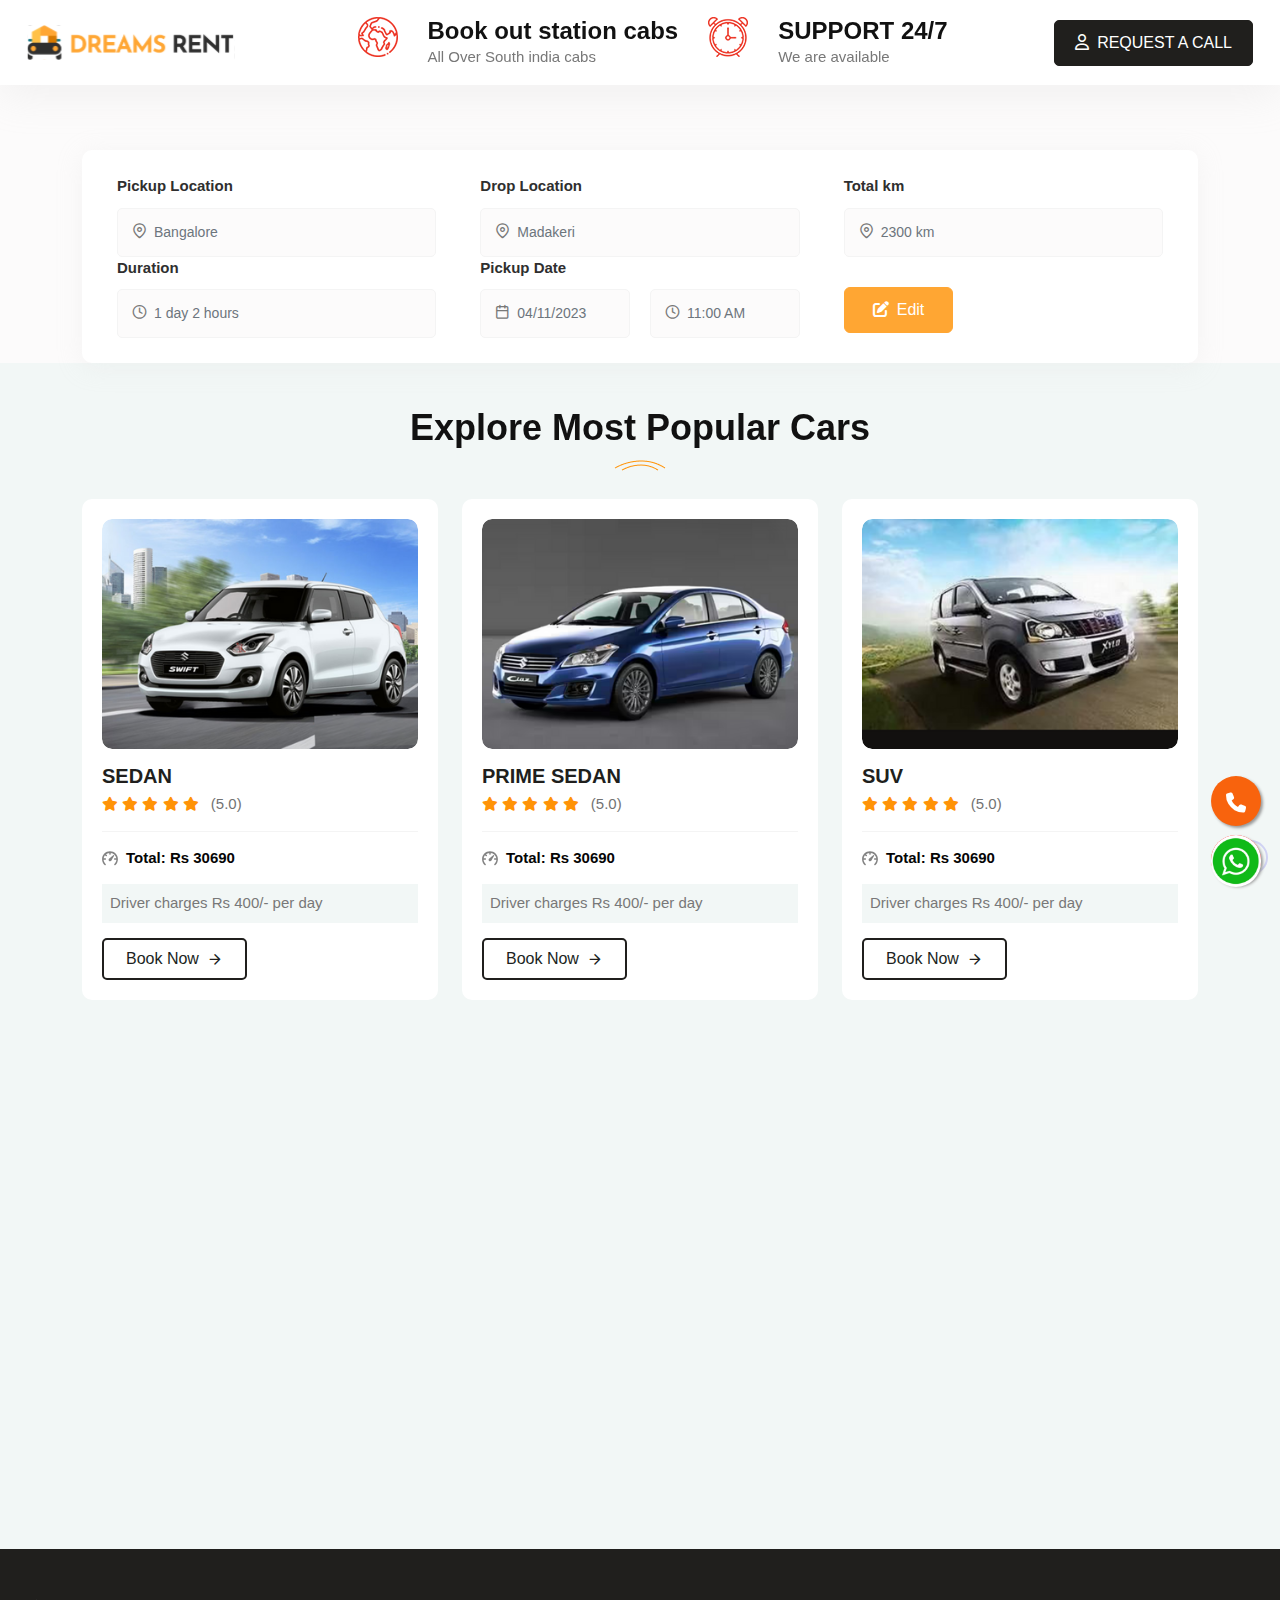
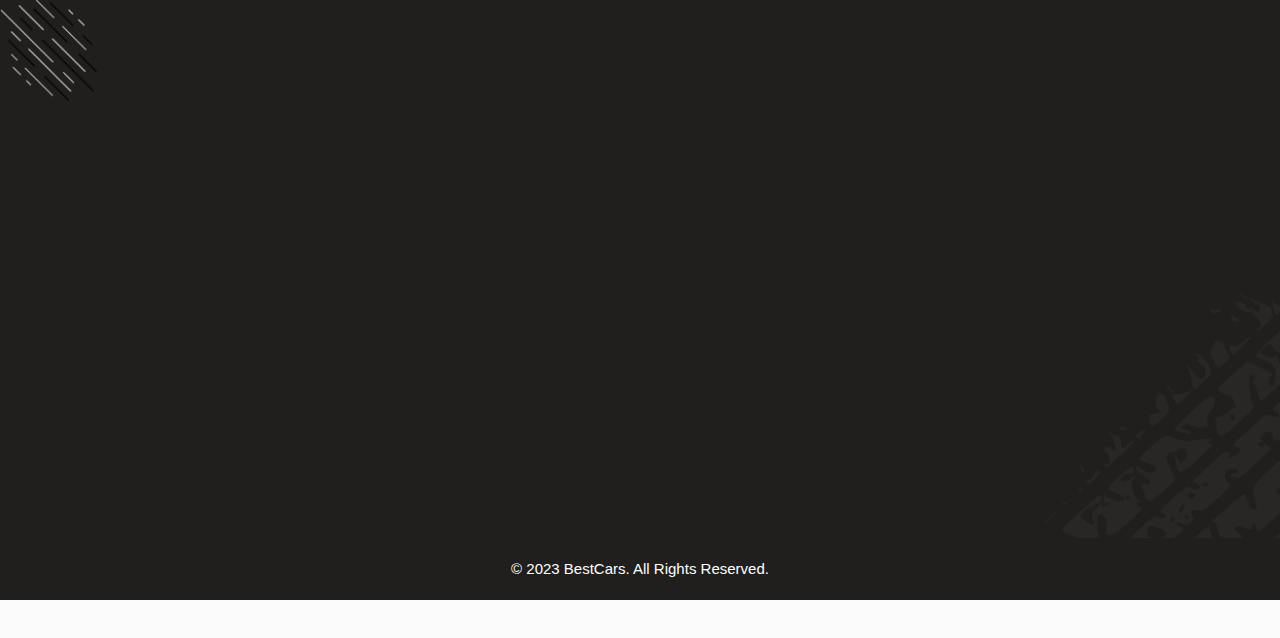
<file: search.html>
<!DOCTYPE html>
<html lang="en">
    <head>
        <meta charset="utf-8" />
        <meta name="viewport" content="width=device-width, initial-scale=1.0, user-scalable=0" />
        <title>Best Cars</title>

        <link rel="shortcut icon" href="assets/img/favicon.png" />

        <link rel="stylesheet" href="assets/css/bootstrap.min.css" />

        <link rel="stylesheet" href="assets/plugins/fontawesome/css/fontawesome.min.css" />
        <link rel="stylesheet" href="assets/plugins/fontawesome/css/all.min.css" />

        <link rel="stylesheet" href="assets/plugins/select2/css/select2.min.css" />

        <link rel="stylesheet" href="assets/css/bootstrap-datetimepicker.min.css" />

        <link rel="stylesheet" href="assets/plugins/aos/aos.css" />

        <link rel="stylesheet" href="assets/css/feather.css" />

        <link rel="stylesheet" href="assets/css/owl.carousel.min.css" />

        <link rel="stylesheet" href="assets/css/style.css" />
    </head>
    <body>
        <div class="main-wrapper">
            <header class="header">
                <div class="container-fluid">
                    <nav class="navbar navbar-expand-lg header-nav">
                        <div class="navbar-header">
                            <a id="mobile_btn" href="javascript:void(0);">
                                <span class="bar-icon">
                                    <span></span>
                                    <span></span>
                                    <span></span>
                                </span>
                            </a>
                            <a href="index-2.html" class="navbar-brand logo">
                                <img src="assets/img/logo.svg" class="img-fluid" alt="Logo" />
                            </a>
                            <a href="index-2.html" class="navbar-brand logo-small">
                                <img src="assets/img/logo-small.png" class="img-fluid" alt="Logo" />
                            </a>
                        </div>
                        <div class="main-menu-wrapper">
                            <div class="menu-header">
                                <a href="index-2.html" class="menu-logo">
                                    <img src="assets/img/logo.svg" class="img-fluid" alt="Logo" />
                                </a>
                                <a id="menu_close" class="menu-close" href="javascript:void(0);"> <i class="fas fa-times"></i></a>
                            </div>
                            <ul class="main-nav">
                                <li><img src="assets/img/globe.png" /></li>
                                <li class="active">
                                    <h3>Book out station cabs</h3>
                                    <p>All Over South india cabs</p>
                                </li>

                                <li><img src="assets/img/clock.png" /></li>
                                <li>
                                    <h3>SUPPORT 24/7</h3>
                                    <p>We are available</p>
                                </li>

                                <!-- <li class="login-link">
                                    <a href="register.html">Book Now</a>
                                </li>
                                <li class="login-link">
                                    <a href="login.html">Sign In</a>
                                </li> -->
                            </ul>
                        </div>
                        <ul class="nav header-navbar-rht">
                            <li class="nav-item">
                                <a class="nav-link header-login" href="">
                                    <span><i class="fa-regular fa-user"></i></span>REQUEST A CALL
                                </a>
                            </li>
                            <!-- <li class="nav-item">
                                <a class="nav-link header-reg" href="register.html">
                                    <span><i class="fa-solid fa-lock"></i></span>Sign Up
                                </a>
                            </li> -->
                        </ul>
                    </nav>
                </div>
            </header>

            <div class="section-search" style="margin-top: 100px;">
                <div class="container">
                    <div class="search-box-banner">
                        <form action="">
                            <div class="row">
                                <div class="col-md-4">
                                    <div class="form-group">
                                        <label>Pickup Location</label>
                                        <div class="group-img">
                                            <input type="text" class="form-control" placeholder="Bangalore" disabled />
                                            <span><i class="feather-map-pin"></i></span>
                                        </div>
                                    </div>
                                </div>
                                <div class="col-md-4">
                                    <div class="form-group">
                                        <label>Drop Location</label>
                                        <div class="group-img">
                                            <input type="text" class="form-control" placeholder="Madakeri" disabled />
                                            <span><i class="feather-map-pin"></i></span>
                                        </div>
                                    </div>
                                </div>
                                <div class="col-md-4">
                                    <div class="form-group">
                                        <label>Total km</label>
                                        <div class="group-img">
                                            <input type="text" class="form-control" placeholder="2300 km" disabled />
                                            <span><i class="feather-map-pin"></i></span>
                                        </div>
                                    </div>
                                </div>
                                <div class="col-md-4">
                                    <div class="form-group">
                                        <label>Duration</label>
                                        <div class="group-img">
                                            <input type="text" class="form-control" placeholder="1 day 2 hours" disabled />
                                            <span><i class="feather-clock"></i></span>
                                        </div>
                                    </div>
                                </div>
                                <div class="col-md-4">
                                    <div class="form-group">
                                        <label>Pickup Date</label>
                                    </div>
                                    <div class="form-group-wrapp">
                                        <div class="form-group date-widget">
                                            <div class="group-img">
                                                <input type="text" class="form-control datetimepicker" placeholder="04/11/2023" disabled />
                                                <span><i class="feather-calendar"></i></span>
                                            </div>
                                        </div>
                                        <div class="form-group time-widge">
                                            <div class="group-img">
                                                <input type="text" class="form-control timepicker" placeholder="11:00 AM" disabled />
                                                <span><i class="feather-clock"></i></span>
                                            </div>
                                        </div>
                                    </div>
                                </div>

                                <div class="column-group-last">
                                    <div class="form-group">
                                        <div class="search-btn">
                                            <button class="btn search-button" type="submit"><i class="fa fa-edit" aria-hidden="true"></i>Edit</button>
                                        </div>
                                    </div>
                                </div>
                            </div>
                        </form>
                    </div>
                </div>
            </div>

            <section class="section popular-services popular-explore">
                <div class="container">
                    <div class="section-heading" data-aos="fade-down">
                        <h2>Explore Most Popular Cars</h2>
                    </div>

                    <div class="row">
                        <div class="col-lg-4 col-md-6 col-12" data-aos="fade-down">
                            <div class="listing-item">
                                <div class="listing-img">
                                    <a href="">
                                        <img src="assets/img/cars/1.png" class="img-fluid" alt="Toyota" />
                                    </a>
                                </div>
                                <div class="listing-content">
                                    <div class="listing-features">
                                        <h3 class="listing-title">
                                            <a href="">SEDAN</a>
                                        </h3>
                                        <div class="list-rating">
                                            <i class="fas fa-star filled"></i>
                                            <i class="fas fa-star filled"></i>
                                            <i class="fas fa-star filled"></i>
                                            <i class="fas fa-star filled"></i>
                                            <i class="fas fa-star filled"></i>
                                            <span>(5.0)</span>
                                        </div>
                                    </div>
                                    <div class="listing-details-group">
                                        <ul>
                                            <li style="max-width: 100% !important;">
                                                <span><img src="assets/img/icons/car-parts-02.svg" alt="10 KM" /></span>
                                                <p style="color: rgb(5, 5, 5); font-weight: 700;">Total: Rs 30690</p>
                                            </li>
                                        </ul>
                                    </div>
                                    <div class="listing-location-details">
                                        <div class="listing-price">
                                            Driver charges Rs 400/- per day
                                        </div>
                                    </div>
                                    <div class="row">
                                        <div class="col-12">
                                            <div class="listing-button">
                                                <a href="" class="btn btn-view d-inline-flex align-items-center">
                                                    Book Now <span><i class="feather-arrow-right ms-2"></i></span>
                                                </a>
                                            </div>
                                        </div>
                                    </div>
                                </div>
                            </div>
                        </div>

                        <div class="col-lg-4 col-md-6 col-12" data-aos="fade-down">
                            <div class="listing-item">
                                <div class="listing-img">
                                    <a href="">
                                        <img src="assets/img/cars/2.png" class="img-fluid" alt="KIA" />
                                    </a>
                                </div>
                                <div class="listing-content">
                                    <div class="listing-features">
                                        <h3 class="listing-title">
                                            <a href="">PRIME SEDAN</a>
                                        </h3>
                                        <div class="list-rating">
                                            <i class="fas fa-star filled"></i>
                                            <i class="fas fa-star filled"></i>
                                            <i class="fas fa-star filled"></i>
                                            <i class="fas fa-star filled"></i>
                                            <i class="fas fa-star filled"></i>
                                            <span>(5.0)</span>
                                        </div>
                                    </div>
                                    <div class="listing-details-group">
                                        <ul>
                                            <li style="max-width: 100% !important;">
                                                <span><img src="assets/img/icons/car-parts-02.svg" alt="10 KM" /></span>
                                                <p style="color: rgb(5, 5, 5); font-weight: 700;">Total: Rs 30690</p>
                                            </li>
                                        </ul>
                                    </div>
                                    <div class="listing-location-details">
                                        <div class="listing-price">
                                            Driver charges Rs 400/- per day
                                        </div>
                                    </div>
                                    <div class="row">
                                        <div class="col-12">
                                            <div class="listing-button">
                                                <a href="" class="btn btn-view d-inline-flex align-items-center">
                                                    Book Now <span><i class="feather-arrow-right ms-2"></i></span>
                                                </a>
                                            </div>
                                        </div>
                                    </div>
                                </div>
                            </div>
                            </div>

                            <div class="col-lg-4 col-md-6 col-12" data-aos="fade-down">
                                <div class="listing-item">
                                    <div class="listing-img">
                                        <a href="">
                                            <img src="assets/img/cars/3.png" class="img-fluid" alt="Audi" />
                                        </a>
                                    </div>
                                    <div class="listing-content">
                                        <div class="listing-features">
                                            <h3 class="listing-title">
                                                <a href="">SUV</a>
                                            </h3>
                                            <div class="list-rating">
                                                <i class="fas fa-star filled"></i>
                                                <i class="fas fa-star filled"></i>
                                                <i class="fas fa-star filled"></i>
                                                <i class="fas fa-star filled"></i>
                                                <i class="fas fa-star filled"></i>
                                                <span>(5.0)</span>
                                            </div>
                                        </div>
                                        <div class="listing-details-group">
                                            <ul>
                                                <li style="max-width: 100% !important;">
                                                    <span><img src="assets/img/icons/car-parts-02.svg" alt="10 KM" /></span>
                                                    <p style="color: rgb(5, 5, 5); font-weight: 700;">Total: Rs 30690</p>
                                                </li>
                                            </ul>
                                        </div>
                                        <div class="listing-location-details">
                                            <div class="listing-price">
                                                Driver charges Rs 400/- per day
                                            </div>
                                        </div>
                                        <div class="row">
                                            <div class="col-12">
                                                <div class="listing-button">
                                                    <a href="" class="btn btn-view d-inline-flex align-items-center">
                                                        Book Now <span><i class="feather-arrow-right ms-2"></i></span>
                                                    </a>
                                                </div>
                                            </div>
                                        </div>
                                    </div>
                                </div>
                                </div>

                                <div class="col-lg-4 col-md-6 col-12" data-aos="fade-down">
                                    <div class="listing-item">
                                        <div class="listing-img">
                                            <a href="">
                                                <img src="assets/img/cars/4.png" class="img-fluid" alt="Audi" />
                                            </a>
                                        </div>
                                        <div class="listing-content">
                                            <div class="listing-features">
                                                <h3 class="listing-title">
                                                    <a href="">INNOVA CRYSTA</a>
                                                </h3>
                                                <div class="list-rating">
                                                    <i class="fas fa-star filled"></i>
                                                    <i class="fas fa-star filled"></i>
                                                    <i class="fas fa-star filled"></i>
                                                    <i class="fas fa-star filled"></i>
                                                    <i class="fas fa-star filled"></i>
                                                    <span>(5.0)</span>
                                                </div>
                                            </div>
                                            <div class="listing-details-group">
                                                <ul>
                                                    <li style="max-width: 100% !important;">
                                                        <span><img src="assets/img/icons/car-parts-02.svg" alt="10 KM" /></span>
                                                        <p style="color: rgb(5, 5, 5); font-weight: 700;">Total: Rs 30690</p>
                                                    </li>
                                                </ul>
                                            </div>
                                            <div class="listing-location-details">
                                                <div class="listing-price">
                                                    Driver charges Rs 400/- per day
                                                </div>
                                            </div>
                                            <div class="row">
                                                <div class="col-12">
                                                    <div class="listing-button">
                                                        <a href="" class="btn btn-view d-inline-flex align-items-center">
                                                            Book Now <span><i class="feather-arrow-right ms-2"></i></span>
                                                        </a>
                                                    </div>
                                                </div>
                                            </div>
                                        </div>
                                    </div>
                                    </div>

                                    <div class="col-lg-4 col-md-6 col-12" data-aos="fade-down">
                                        <div class="listing-item">
                                            <div class="listing-img">
                                                <a href="">
                                                    <img src="assets/img/cars/car-05.jpg" class="img-fluid" alt="Audi" />
                                                </a>
                                            </div>
                                            <div class="listing-content">
                                                <div class="listing-features">
                                                    <h3 class="listing-title">
                                                        <a href="">2018 Chevrolet Camaro</a>
                                                    </h3>
                                                    <div class="list-rating">
                                                        <i class="fas fa-star filled"></i>
                                                        <i class="fas fa-star filled"></i>
                                                        <i class="fas fa-star filled"></i>
                                                        <i class="fas fa-star filled"></i>
                                                        <i class="fas fa-star filled"></i>
                                                        <span>(5.0)</span>
                                                    </div>
                                                </div>
                                                <div class="listing-details-group">
                                                    <ul>
                                                        <li style="max-width: 100% !important;">
                                                            <span><img src="assets/img/icons/car-parts-02.svg" alt="10 KM" /></span>
                                                            <p style="color: rgb(5, 5, 5); font-weight: 700;">Total: Rs 30690</p>
                                                        </li>
                                                    </ul>
                                                </div>
                                                <div class="listing-location-details">
                                                    <div class="listing-price">
                                                        Driver charges Rs 400/- per day
                                                    </div>
                                                </div>
                                                <div class="row">
                                                    <div class="col-12">
                                                        <div class="listing-button">
                                                            <a href="" class="btn btn-view d-inline-flex align-items-center">
                                                                Book Now <span><i class="feather-arrow-right ms-2"></i></span>
                                                            </a>
                                                        </div>
                                                    </div>
                                                </div>
                                            </div>
                                        </div>
                                        </div>

                                        <div class="col-lg-4 col-md-6 col-12" data-aos="fade-down">
                                            <div class="listing-item">
                                                <div class="listing-img">
                                                    <a href="">
                                                        <img src="assets/img/cars/car-06.jpg" class="img-fluid" alt="Audi" />
                                                    </a>
                                                </div>
                                                <div class="listing-content">
                                                    <div class="listing-features">
                                                        <h3 class="listing-title">
                                                            <a href="">Acura Sport Version</a>
                                                        </h3>
                                                        <div class="list-rating">
                                                            <i class="fas fa-star filled"></i>
                                                            <i class="fas fa-star filled"></i>
                                                            <i class="fas fa-star filled"></i>
                                                            <i class="fas fa-star filled"></i>
                                                            <i class="fas fa-star filled"></i>
                                                            <span>(5.0)</span>
                                                        </div>
                                                    </div>
                                                    <div class="listing-details-group">
                                                        <ul>
                                                            <li style="max-width: 100% !important;">
                                                                <span><img src="assets/img/icons/car-parts-02.svg" alt="10 KM" /></span>
                                                                <p style="color: rgb(5, 5, 5); font-weight: 700;">Total: Rs 30690</p>
                                                            </li>
                                                        </ul>
                                                    </div>
                                                    <div class="listing-location-details">
                                                        <div class="listing-price">
                                                            Driver charges Rs 400/- per day
                                                        </div>
                                                    </div>
                                                    <div class="row">
                                                        <div class="col-12">
                                                            <div class="listing-button">
                                                                <a href="" class="btn btn-view d-inline-flex align-items-center">
                                                                    Book Now <span><i class="feather-arrow-right ms-2"></i></span>
                                                                </a>
                                                            </div>
                                                        </div>
                                                    </div>
                                                </div>
                                            </div>
                                        </div>
                                    </div>

                                    
                                </div>
                                <footer class="footer">
                                    <div class="footer-top aos" data-aos="fade-up">
                                        <div class="container">
                                            <div class="row">
                                                <div class="col-lg-5">
                                                    <div class="footer-contact footer-widget">
                                                        <h5 class="footer-title">About Us</h5>

                                                        <div class="footer-social-widget">
                                                            <p>
                                                                Centric aplications productize front end vortals visualize front end isite results and value added globally for simplify alternative systems without cross-platform models.
                                                            </p>
                                                        </div>
                                                    </div>
                                                </div>
                                                <div class="col-lg-7">
                                                    <div class="row">
                                                        <div class="col-lg-4 col-md-6">
                                                            <div class="footer-widget footer-menu">
                                                                <h5 class="footer-title">COIMBATORE TAXI</h5>
                                                                <ul>
                                                                    <li><a href="" target="_blank">Coimbatore to Bangalore</a></li>
                                                                    <li><a href="" target="_blank">Coimbatore to Pondicherry</a></li>
                                                                    <li><a href="" target="_blank">Coimbatore to Madurai</a></li>
                                                                    <li><a href="" target="_blank">Coimbatore to Trichy</a></li>
                                                                    <li><a href="" target="_blank">Coimbatore to Chennai</a></li>
                                                                    <li><a href="" target="_blank">Coimbatore to Thanjavur</a></li>
                                                                    <li><a href="" target="_blank">Coimbatore to Cuddalore</a></li>
                                                                    <li><a href="" target="_blank">Coimbatore to Kanyakumari</a></li>
                                                                    <li><a href="" target="_blank">Coimbatore to Kumbakonam</a></li>
                                                                    <li><a href="" target="_blank">Coimbatore to Kodaikanal</a></li>
                                                                </ul>
                                                            </div>
                                                        </div>
                                                        <div class="col-lg-4 col-md-6">
                                                            <div class="footer-widget footer-menu">
                                                                <h5 class="footer-title">BANGALORE TAXI</h5>
                                                                <ul class="menu">
                                                                    <li><a href="" target="_blank">Outstation Car Rental</a></li>
                                                                    <li><a href="" target="_blank">Online Cab Booking</a></li>
                                                                    <li><a href="" target="_blank">Bangalore to Hyderabad</a></li>
                                                                    <li><a href="" target="_blank">Bangalore to Tirupati</a></li>
                                                                    <li><a href="" target="_blank">Bangalore to Chennai</a></li>
                                                                    <li><a href="" target="_blank">Bangalore to Ooty</a></li>
                                                                    <li><a href="" target="_blank">Bangalore to Mysore</a></li>
                                                                    <li><a href="" target="_blank">Airport Taxi Bangalore</a></li>
                                                                    <li><a href="" target="_blank">Bangalore to Kumbakonam</a></li>
                                                                    <li><a href="" target="_blank">Bangalore to Kodaikanal</a></li>
                                                                </ul>
                                                            </div>
                                                        </div>
                                                        <div class="col-lg-4 col-md-6">
                                                            <div class="footer-widget footer-menu">
                                                                <h5 class="footer-title">CHENNAI TAXI</h5>
                                                                <ul class="menu">
                                                                    <li><a href="" target="_blank">Chennai to Bangalore</a></li>
                                                                    <li><a href="" target="_blank">Chennai to Pondicherry</a></li>
                                                                    <li><a href="" target="_blank"> Chennai to Madurai</a></li>
                                                                    <li><a href="" target="_blank">Chennai to Trichy</a></li>
                                                                    <li><a href="" target="_blank">Chennai to Coimbatore</a></li>
                                                                    <li><a href="" target="_blank">Chennai to Thanjavur</a></li>
                                                                    <li><a href="" target="_blank">Chennai to Cuddalore</a></li>
                                                                    <li><a href="" target="_blank">Chennai to Kanyakumari</a></li>
                                                                    <li><a href="" target="_blank">Chennai to Kumbakonam</a></li>
                                                                    <li><a href="" target="_blank">Chennai to Kodaikanal</a></li>
                                                                </ul>
                                                            </div>
                                                        </div>
                                                    </div>
                                                </div>
                                            </div>
                                        </div>
                                    </div>

                                    <div class="footer-bottom">
                                        <div class="container">
                                            <div class="copyright">
                                                <div class="row align-items-center">
                                                    <div class="col-md-12">
                                                        <div class="copyright-text">
                                                            <p style="text-align: center;">© 2023 BestCars. All Rights Reserved.</p>
                                                        </div>
                                                    </div>
                                                </div>
                                            </div>
                                        </div>
                                    </div>
                                </footer>
                                <div class="progress-wrap active-progress">
                                    <svg class="progress-circle svg-content" width="100%" height="100%" viewBox="-1 -1 102 102">
                                        <path d="M50,1 a49,49 0 0,1 0,98 a49,49 0 0,1 0,-98" style="transition: stroke-dashoffset 10ms linear 0s; stroke-dasharray: 307.919px, 307.919px; stroke-dashoffset: 228.265px;"></path>
                                    </svg>
                                </div>
                                <div id="content-mobile">
                                    <a href="tel:+91" class="float">
                                        <i class="fa fa-phone my-float" style="font-size: 20px; color: #fff;"></i>
                                    </a>
                                </div>
                              
                                <a href="https://api.whatsapp.com/send/?phone=91&amp;text&amp;app_absent=0" class="float1" target="_blank">
                                    <img src="assets\img\cars\whats.png" width="100%" style="border-radius: 25px;" />
                                </a>

                                <style></style>
                                <script src="assets/js/jquery-3.6.4.min.js"></script>

                                <script src="assets/js/bootstrap.bundle.min.js"></script>

                                <script src="assets/js/jquery.waypoints.js"></script>
                                <script src="assets/js/jquery.counterup.min.js"></script>

                                <script src="assets/plugins/select2/js/select2.min.js"></script>

                                <script src="assets/plugins/aos/aos.js"></script>

                                <script src="assets/js/backToTop.js"></script>

                                <script src="assets/plugins/moment/moment.min.js"></script>
                                <script src="assets/js/bootstrap-datetimepicker.min.js"></script>

                                <script src="assets/js/owl.carousel.min.js"></script>

                                <script src="assets/js/script.js"></script>


                                <style>
                                    .popular-explore {
    padding: 43px 0 0px 0;
}
                                </style>
                           
    </body>
</html>
</file>
<file: assets/css/feather.css>
@font-face {
	font-family: 'Feather';
	src:
	url('../fonts/Feather144f.ttf?sdxovp') format('truetype'),
	url('../fonts/Feather144f.woff?sdxovp') format('woff'),
	url('../fonts/Feather144f.svg?sdxovp#Feather') format('svg');
	font-weight: normal;
	font-style: normal;
}
[class^="feather-"], [class*=" feather-"] {
	font-family: 'feather' !important;
	speak: none;
	font-style: normal;
	font-weight: normal;
	font-variant: normal;
	text-transform: none;
	line-height: 1;
	-webkit-font-smoothing: antialiased;
	-moz-osx-font-smoothing: grayscale;
}

.feather-activity:before {
	content: "\e900";
}
.feather-airplay:before {
	content: "\e901";
}
.feather-alert-circle:before {
	content: "\e902";
}
.feather-alert-octagon:before {
	content: "\e903";
}
.feather-alert-triangle:before {
	content: "\e904";
}
.feather-align-center:before {
	content: "\e905";
}
.feather-align-justify:before {
	content: "\e906";
}
.feather-align-left:before {
	content: "\e907";
}
.feather-align-right:before {
	content: "\e908";
}
.feather-anchor:before {
	content: "\e909";
}
.feather-aperture:before {
	content: "\e90a";
}
.feather-archive:before {
	content: "\e90b";
}
.feather-arrow-down:before {
	content: "\e90c";
}
.feather-arrow-down-circle:before {
	content: "\e90d";
}
.feather-arrow-down-left:before {
	content: "\e90e";
}
.feather-arrow-down-right:before {
	content: "\e90f";
}
.feather-arrow-left:before {
	content: "\e910";
}
.feather-arrow-left-circle:before {
	content: "\e911";
}
.feather-arrow-right:before {
	content: "\e912";
}
.feather-arrow-right-circle:before {
	content: "\e913";
}
.feather-arrow-up:before {
	content: "\e914";
}
.feather-arrow-up-circle:before {
	content: "\e915";
}
.feather-arrow-up-left:before {
	content: "\e916";
}
.feather-arrow-up-right:before {
	content: "\e917";
}
.feather-at-sign:before {
	content: "\e918";
}
.feather-award:before {
	content: "\e919";
}
.feather-bar-chart:before {
	content: "\e91a";
}
.feather-bar-chart-2:before {
	content: "\e91b";
}
.feather-battery:before {
	content: "\e91c";
}
.feather-battery-charging:before {
	content: "\e91d";
}
.feather-bell:before {
	content: "\e91e";
}
.feather-bell-off:before {
	content: "\e91f";
}
.feather-bluetooth:before {
	content: "\e920";
}
.feather-bold:before {
	content: "\e921";
}
.feather-book:before {
	content: "\e922";
}
.feather-book-open:before {
	content: "\e923";
}
.feather-bookmark:before {
	content: "\e924";
}
.feather-box:before {
	content: "\e925";
}
.feather-briefcase:before {
	content: "\e926";
}
.feather-calendar:before {
	content: "\e927";
}
.feather-camera:before {
	content: "\e928";
}
.feather-camera-off:before {
	content: "\e929";
}
.feather-cast:before {
	content: "\e92a";
}
.feather-check:before {
	content: "\e92b";
}
.feather-check-circle:before {
	content: "\e92c";
}
.feather-check-square:before {
	content: "\e92d";
}
.feather-chevron-down:before {
	content: "\e92e";
}
.feather-chevron-left:before {
	content: "\e92f";
}
.feather-chevron-right:before {
	content: "\e930";
}
.feather-chevron-up:before {
	content: "\e931";
}
.feather-chevrons-down:before {
	content: "\e932";
}
.feather-chevrons-left:before {
	content: "\e933";
}
.feather-chevrons-right:before {
	content: "\e934";
}
.feather-chevrons-up:before {
	content: "\e935";
}
.feather-chrome:before {
	content: "\e936";
}
.feather-circle:before {
	content: "\e937";
}
.feather-clipboard:before {
	content: "\e938";
}
.feather-clock:before {
	content: "\e939";
}
.feather-cloud:before {
	content: "\e93a";
}
.feather-cloud-drizzle:before {
	content: "\e93b";
}
.feather-cloud-lightning:before {
	content: "\e93c";
}
.feather-cloud-off:before {
	content: "\e93d";
}
.feather-cloud-rain:before {
	content: "\e93e";
}
.feather-cloud-snow:before {
	content: "\e93f";
}
.feather-code:before {
	content: "\e940";
}
.feather-codepen:before {
	content: "\e941";
}
.feather-command:before {
	content: "\e942";
}
.feather-compass:before {
	content: "\e943";
}
.feather-copy:before {
	content: "\e944";
}
.feather-corner-down-left:before {
	content: "\e945";
}
.feather-corner-down-right:before {
	content: "\e946";
}
.feather-corner-left-down:before {
	content: "\e947";
}
.feather-corner-left-up:before {
	content: "\e948";
}
.feather-corner-right-down:before {
	content: "\e949";
}
.feather-corner-right-up:before {
	content: "\e94a";
}
.feather-corner-up-left:before {
	content: "\e94b";
}
.feather-corner-up-right:before {
	content: "\e94c";
}
.feather-cpu:before {
	content: "\e94d";
}
.feather-credit-card:before {
	content: "\e94e";
}
.feather-crop:before {
	content: "\e94f";
}
.feather-crosshair:before {
	content: "\e950";
}
.feather-database:before {
	content: "\e951";
}
.feather-delete:before {
	content: "\e952";
}
.feather-disc:before {
	content: "\e953";
}
.feather-dollar-sign:before {
	content: "\e954";
}
.feather-download:before {
	content: "\e955";
}
.feather-download-cloud:before {
	content: "\e956";
}
.feather-droplet:before {
	content: "\e957";
}
.feather-edit:before {
	content: "\e958";
}
.feather-edit-2:before {
	content: "\e959";
}
.feather-edit-3:before {
	content: "\e95a";
}
.feather-external-link:before {
	content: "\e95b";
}
.feather-eye:before {
	content: "\e95c";
}
.feather-eye-off:before {
	content: "\e95d";
}
.feather-facebook:before {
	content: "\e95e";
}
.feather-fast-forward:before {
	content: "\e95f";
}
.feather-feather:before {
	content: "\e960";
}
.feather-file:before {
	content: "\e961";
}
.feather-file-minus:before {
	content: "\e962";
}
.feather-file-plus:before {
	content: "\e963";
}
.feather-file-text:before {
	content: "\e964";
}
.feather-film:before {
	content: "\e965";
}
.feather-filter:before {
	content: "\e966";
}
.feather-flag:before {
	content: "\e967";
}
.feather-folder:before {
	content: "\e968";
}
.feather-folder-minus:before {
	content: "\e969";
}
.feather-folder-plus:before {
	content: "\e96a";
}
.feather-gift:before {
	content: "\e96b";
}
.feather-git-branch:before {
	content: "\e96c";
}
.feather-git-commit:before {
	content: "\e96d";
}
.feather-git-merge:before {
	content: "\e96e";
}
.feather-git-pull-request:before {
	content: "\e96f";
}
.feather-github:before {
	content: "\e970";
}
.feather-gitlab:before {
	content: "\e971";
}
.feather-globe:before {
	content: "\e972";
}
.feather-grid:before {
	content: "\e973";
}
.feather-hard-drive:before {
	content: "\e974";
}
.feather-hash:before {
	content: "\e975";
}
.feather-headphones:before {
	content: "\e976";
}
.feather-heart:before {
	content: "\e977";
}
.feather-help-circle:before {
	content: "\e978";
}
.feather-home:before {
	content: "\e979";
}
.feather-image:before {
	content: "\e97a";
}
.feather-inbox:before {
	content: "\e97b";
}
.feather-info:before {
	content: "\e97c";
}
.feather-instagram:before {
	content: "\e97d";
}
.feather-italic:before {
	content: "\e97e";
}
.feather-layers:before {
	content: "\e97f";
}
.feather-layout:before {
	content: "\e980";
}
.feather-life-buoy:before {
	content: "\e981";
}
.feather-link:before {
	content: "\e982";
}
.feather-link-2:before {
	content: "\e983";
}
.feather-linkedin:before {
	content: "\e984";
}
.feather-list:before {
	content: "\e985";
}
.feather-loader:before {
	content: "\e986";
}
.feather-lock:before {
	content: "\e987";
}
.feather-log-in:before {
	content: "\e988";
}
.feather-log-out:before {
	content: "\e989";
}
.feather-mail:before {
	content: "\e98a";
}
.feather-map:before {
	content: "\e98b";
}
.feather-map-pin:before {
	content: "\e98c";
}
.feather-maximize:before {
	content: "\e98d";
}
.feather-maximize-2:before {
	content: "\e98e";
}
.feather-menu:before {
	content: "\e98f";
}
.feather-message-circle:before {
	content: "\e990";
}
.feather-message-square:before {
	content: "\e991";
}
.feather-mic:before {
	content: "\e992";
}
.feather-mic-off:before {
	content: "\e993";
}
.feather-minimize:before {
	content: "\e994";
}
.feather-minimize-2:before {
	content: "\e995";
}
.feather-minus:before {
	content: "\e996";
}
.feather-minus-circle:before {
	content: "\e997";
}
.feather-minus-square:before {
	content: "\e998";
}
.feather-monitor:before {
	content: "\e999";
}
.feather-moon:before {
	content: "\e99a";
}
.feather-more-horizontal:before {
	content: "\e99b";
}
.feather-more-vertical:before {
	content: "\e99c";
}
.feather-move:before {
	content: "\e99d";
}
.feather-music:before {
	content: "\e99e";
}
.feather-navigation:before {
	content: "\e99f";
}
.feather-navigation-2:before {
	content: "\e9a0";
}
.feather-octagon:before {
	content: "\e9a1";
}
.feather-package:before {
	content: "\e9a2";
}
.feather-paperclip:before {
	content: "\e9a3";
}
.feather-pause:before {
	content: "\e9a4";
}
.feather-pause-circle:before {
	content: "\e9a5";
}
.feather-percent:before {
	content: "\e9a6";
}
.feather-phone:before {
	content: "\e9a7";
}
.feather-phone-call:before {
	content: "\e9a8";
}
.feather-phone-forwarded:before {
	content: "\e9a9";
}
.feather-phone-incoming:before {
	content: "\e9aa";
}
.feather-phone-missed:before {
	content: "\e9ab";
}
.feather-phone-off:before {
	content: "\e9ac";
}
.feather-phone-outgoing:before {
	content: "\e9ad";
}
.feather-pie-chart:before {
	content: "\e9ae";
}
.feather-play:before {
	content: "\e9af";
}
.feather-play-circle:before {
	content: "\e9b0";
}
.feather-plus:before {
	content: "\e9b1";
}
.feather-plus-circle:before {
	content: "\e9b2";
}
.feather-plus-square:before {
	content: "\e9b3";
}
.feather-pocket:before {
	content: "\e9b4";
}
.feather-power:before {
	content: "\e9b5";
}
.feather-printer:before {
	content: "\e9b6";
}
.feather-radio:before {
	content: "\e9b7";
}
.feather-refresh-ccw:before {
	content: "\e9b8";
}
.feather-refresh-cw:before {
	content: "\e9b9";
}
.feather-repeat:before {
	content: "\e9ba";
}
.feather-rewind:before {
	content: "\e9bb";
}
.feather-rotate-ccw:before {
	content: "\e9bc";
}
.feather-rotate-cw:before {
	content: "\e9bd";
}
.feather-rss:before {
	content: "\e9be";
}
.feather-save:before {
	content: "\e9bf";
}
.feather-scissors:before {
	content: "\e9c0";
}
.feather-search:before {
	content: "\e9c1";
}
.feather-send:before {
	content: "\e9c2";
}
.feather-server:before {
	content: "\e9c3";
}
.feather-settings:before {
	content: "\e9c4";
}
.feather-share:before {
	content: "\e9c5";
}
.feather-share-2:before {
	content: "\e9c6";
}
.feather-shield:before {
	content: "\e9c7";
}
.feather-shield-off:before {
	content: "\e9c8";
}
.feather-shopping-bag:before {
	content: "\e9c9";
}
.feather-shopping-cart:before {
	content: "\e9ca";
}
.feather-shuffle:before {
	content: "\e9cb";
}
.feather-sidebar:before {
	content: "\e9cc";
}
.feather-skip-back:before {
	content: "\e9cd";
}
.feather-skip-forward:before {
	content: "\e9ce";
}
.feather-slack:before {
	content: "\e9cf";
}
.feather-slash:before {
	content: "\e9d0";
}
.feather-sliders:before {
	content: "\e9d1";
}
.feather-smartphone:before {
	content: "\e9d2";
}
.feather-speaker:before {
	content: "\e9d3";
}
.feather-square:before {
	content: "\e9d4";
}
.feather-star:before {
	content: "\e9d5";
}
.feather-stop-circle:before {
	content: "\e9d6";
}
.feather-sun:before {
	content: "\e9d7";
}
.feather-sunrise:before {
	content: "\e9d8";
}
.feather-sunset:before {
	content: "\e9d9";
}
.feather-tablet:before {
	content: "\e9da";
}
.feather-tag:before {
	content: "\e9db";
}
.feather-target:before {
	content: "\e9dc";
}
.feather-terminal:before {
	content: "\e9dd";
}
.feather-thermometer:before {
	content: "\e9de";
}
.feather-thumbs-down:before {
	content: "\e9df";
}
.feather-thumbs-up:before {
	content: "\e9e0";
}
.feather-toggle-left:before {
	content: "\e9e1";
}
.feather-toggle-right:before {
	content: "\e9e2";
}
.feather-trash:before {
	content: "\e9e3";
}
.feather-trash-2:before {
	content: "\e9e4";
}
.feather-trending-down:before {
	content: "\e9e5";
}
.feather-trending-up:before {
	content: "\e9e6";
}
.feather-triangle:before {
	content: "\e9e7";
}
.feather-truck:before {
	content: "\e9e8";
}
.feather-tv:before {
	content: "\e9e9";
}
.feather-twitter:before {
	content: "\e9ea";
}
.feather-type:before {
	content: "\e9eb";
}
.feather-umbrella:before {
	content: "\e9ec";
}
.feather-underline:before {
	content: "\e9ed";
}
.feather-unlock:before {
	content: "\e9ee";
}
.feather-upload:before {
	content: "\e9ef";
}
.feather-upload-cloud:before {
	content: "\e9f0";
}
.feather-user:before {
	content: "\e9f1";
}
.feather-user-check:before {
	content: "\e9f2";
}
.feather-user-minus:before {
	content: "\e9f3";
}
.feather-user-plus:before {
	content: "\e9f4";
}
.feather-user-x:before {
	content: "\e9f5";
}
.feather-users:before {
	content: "\e9f6";
}
.feather-video:before {
	content: "\e9f7";
}
.feather-video-off:before {
	content: "\e9f8";
}
.feather-voicemail:before {
	content: "\e9f9";
}
.feather-volume:before {
	content: "\e9fa";
}
.feather-volume-1:before {
	content: "\e9fb";
}
.feather-volume-2:before {
	content: "\e9fc";
}
.feather-volume-x:before {
	content: "\e9fd";
}
.feather-watch:before {
	content: "\e9fe";
}
.feather-wifi:before {
	content: "\e9ff";
}
.feather-wifi-off:before {
	content: "\ea00";
}
.feather-wind:before {
	content: "\ea01";
}
.feather-x:before {
	content: "\ea02";
}
.feather-x-circle:before {
	content: "\ea03";
}
.feather-x-square:before {
	content: "\ea04";
}
.feather-youtube:before {
	content: "\ea05";
}
.feather-zap:before {
	content: "\ea06";
}
.feather-zap-off:before {
	content: "\ea07";
}
.feather-zoom-in:before {
	content: "\ea08";
}
.feather-zoom-out:before {
	content: "\ea09";
}
</file>
<file: assets/css/style.css>
.warpper{
  display:flex;
  flex-direction: column;
  align-items: center;
  
}
.tab{
  cursor: pointer;
  padding:10px 20px;
  margin:0px 2px;
  background:#000;
  display:inline-block;
  color:#fff;
  border-radius:3px 3px 0px 0px;
  box-shadow: 0 0.5rem 0.8rem #00000080;
}
.panels{
  background:#fffffff6;
  box-shadow: 0 2rem 2rem #00000012;
  min-height:200px;
  width:100%;
  max-width:800px;
  border-radius:3px;
  overflow:hidden;
  padding:20px;  
}

.float {
  position: fixed;
  width: 50px;
  z-index: 9999;
  height: 50px;
  bottom: 74px;
  right: 19px;
  background-color: #f8630d;
  color: #FFF;
  border-radius: 50px;
  text-align: center;
  box-shadow: 2px 2px 3px #999;
}
.my-float{
margin-top: 17px;
}

.float1 {
  position: fixed;
  width: 50px;
  z-index: 9999;
  height: 50px;
  bottom: 15px;
  right: 19px;
  background-color: #fe0000;
  color: #FFF;
  border-radius: 50px;
  text-align: center;
  box-shadow: 2px 2px 3px #999;
}
.my-float1{
margin-top: 17px;
}
.panel{
  display:none;
  animation: fadein .8s;
}
@keyframes fadein {
    from {
        opacity:0;
    }
    to {
        opacity:1;
    }
}
.panel-title{
  font-size:1.5em;
  font-weight:bold
}
.radio{
  display:none;
}
#one:checked ~ .panels #one-panel,
#two:checked ~ .panels #two-panel,
#three:checked ~ .panels #three-panel{
  display:block
}
#one:checked ~ .tabs #one-tab,
#two:checked ~ .tabs #two-tab,
#three:checked ~ .tabs #three-tab{
  background:#fffffff6;
  color:#000;
  border-top: 3px solid #000;
}





@charset "UTF-8";












@import url("https://fonts.googleapis.com/css2?family=Fira+Sans:ital,wght@0,400;0,500;0,600;0,700;0,900;1,400;1,500;1,600;1,700;1,900&amp;display=swap");
.popular-services .listing-tabs-group, .search-box-banner ul, .css-equal-content, .css-equal-heights {
  display: flex;
  display: -webkit-flex;
  flex-wrap: wrap;
  -webkit-flex-wrap: wrap;
}

.css-equal-content {
  color: red;
  float: left;
}

.product-detail-head .search-btn .search-button:hover, .product-detail-head .search-btn .search-button, .review-sec .search-btn .search-button:hover, .review-sec .search-btn .search-button, .faq-section .faq-title > a:not(.collapsed):after, .faq-section .faq-title > a:after, .listing-item:hover .fav-icon i, .listing-item .listing-img .fav-item, .popular-services .listing-tabs-group ul li a img, .popular-services .listing-tabs-group ul li a span, .popular-services .listing-tabs-group ul li a:hover img, .popular-services .listing-tabs-group ul li a:hover, .popular-services .listing-tabs-group ul li a.active img, .popular-services .listing-tabs-group ul li a, .search-box-banner .search-btn .search-button:hover, .search-box-banner .search-btn .search-button, .header .header-navbar-rht .nav-item .header-reg:hover, .header .header-navbar-rht .nav-item .header-reg, .header .header-navbar-rht .nav-item .header-login:hover, .header .header-navbar-rht .nav-item .header-login, .header.fixed, .header, .contact-btn:hover, .contact-btn {
  -webkit-transition: all 0.5s;
  -moz-transition: all 0.5s;
  -o-transition: all 0.5s;
  transition: all 0.5s;
}

.listview-car .card .card-body .listing-details-group ul li span img, .listview-car .card .card-body .blog-list-head .blog-list-rate h6, .product-detail-head .details-btn a, .review-sec .reviewbox-list-rating p, .contact-section .contact-info-area .single-contact-info i, .serve-form .form-group .button-notific, .pagination, .login-wrapper .loginbox .login-auth, .login-wrapper .loginbox .login-left, .popular-slider-group .owl-carousel .owl-next i, .popular-slider-group .owl-carousel .owl-prev i, .listing-item .listing-content .listing-button .btn-order, .listing-item .listing-img .fav-item .fav-icon, .listing-item .listing-img .fav-item .featured-text, .popular-services .owl-carousel .owl-next i, .popular-services .owl-carousel .owl-prev i, .popular-services .listing-tabs-group ul li a, .popular-services .listing-tabs-group {
  justify-content: center;
  -webkit-justify-content: center;
  -ms-flex-pack: center;
}

.table tbody td a {
  align-items: center;
  -webkit-box-align: center;
  -ms-flex-align: center;
}

.listview-car .card .card-body .blog-list-head, .product-detail-head .detail-page-head, .blog-section .blog-content .meta-item {
  justify-content: space-between;
  -webkit-justify-content: space-between;
  -ms-flex-pack: space-between;
}

.grid-listview ul li a, .car-listing .pagination .previtem a, .car-listing .pagination .nextlink a, .list-btn .btn-filters, .modal .payment-success .check, .payment-method ul li a, .modal .available-for-ride, .car-details-slider.owl-carousel .owl-nav .owl-prev, .car-details-slider.owl-carousel .owl-nav .owl-next, .listing-feature ul li span, .specification-card .feature-img, .share-postsection .sharelink .share-img, .plan-selected, .pagination .pagination .previtem a, .pagination .pagination .nextlink a, .why-choose .card .card-body .choose-img, .listing-item .listing-content .listing-details-group ul, .table .dropdown-item, .table tbody td a.btn-action-icon, .fi-icon, .hi-icon, .footer-social-links .nav, .footer .footer-contact .footer-contact-info .footer-address span, .align-center {
  display: flex;
  display: -webkit-flex;
  align-items: center;
  -webkit-align-items: center;
  justify-content: center;
  -webkit-justify-content: center;
}

.booking-list li {
  justify-content: space-between;
  -webkit-justify-content: space-between;
  -ms-flex-pack: space-between;
}

.order-confirmation .place-order-btn a, .listing-item .listing-content .listing-features .listing-title a, .listing-item .listing-content .listing-features .author-img img, .services .services-group .services-icon .icon-img, .services .services-group .services-icon {
  display: -webkit-inline-box;
  display: -ms-inline-flexbox;
  display: inline-flex;
}

.pricing-section .price-card .price-details ul .price-uncheck, .pricing-section .price-card .price-details ul .price-check, .table tbody td a, .footer-social-widget .nav-social, .footer .footer-contact .footer-contact-info .update-form .btn .feather-send, .footer .footer-contact .footer-contact-info .footer-address {
  display: -webkit-box;
  display: -ms-flexbox;
  display: flex;
}

.payment-method ul, .review-sec .review-card .review-header-group, .review-sec .review-header, .blog-section .blog-content .blog-list-date .meta-item-list, .blog-section .blog-content .blog-list-date, .serve-form .form-group, .error-page, .content-page-header {
  display: -webkit-box;
  display: -ms-flexbox;
  display: flex;
  justify-content: space-between;
  -webkit-justify-content: space-between;
  -ms-flex-pack: space-between;
}

.listview-car .card .card-body .listing-details-group ul, .order-confirmation .order-confirm-box .confirmation-title, .order-confirmation .section-title, .modal .grand-total, .modal .booking-info.service-tax ul li, .listing-item .listing-content .listing-location-details, .listing-item .listing-img .fav-item {
  display: -webkit-box;
  display: -ms-flexbox;
  display: flex;
  justify-content: space-between;
  -webkit-justify-content: space-between;
  -ms-flex-pack: space-between;
  align-items: center;
  -webkit-box-align: center;
  -ms-flex-align: center;
}

.listview-car .card .card-body .listing-details-group ul li span img, .listview-car .card .card-body .listing-details-group ul li, .listview-car .card .card-body .blog-list-head .blog-list-rate h6, .listview-car .card .card-body .blog-list-head .blog-list-title .title-bottom h6, .sorting-div .product-filter-group .grid-listview ul, .sorting-div .product-filter-group .sortbyset, .sorting-div .product-filter-group, .list-btn .filter-list li ul li, .list-btn .filter-list .short-filter, .list-btn .filter-list, .order-confirmation .order-confirm-box .order-car, .payment-method .payment-checkbox label, .booking-details .booking-form .payment-btn, .modal .modal-footer a, .modal .booking-info.pay-amount label, .modal .booking-info.seat-select label, .review-list-rating li, .review-list-rating, .listing-feature ul li, .product-detail-head .details-btn a, .product-detail-head .details-btn, .product-detail-head .detail-page-head .camaro-location .camaro-locations-inner, .product-detail-head .detail-page-head .camaro-location, .product-detail-head .detail-page-head .list-rating, .product-detail-head .detail-page-head, .testimonials-section .review-box .review-details .list-rating .list-rating-star, .testimonials-section .review-box, .review-sec .sidebar-form, .review-sec .review-card .review-header-group .review-widget-header, .review-sec .review-card .review-header-group, .review-sec .reviewbox-list-rating p, .blogdetails-pagination ul, .tag-list .tags, .tag-list, .blogdetail-content .card-header, .bloglistleft-widget .post-author, .bloggrid-sidebar .post-author, .blogbanner-content .post-author, .blogbanner-content ul, .blog-section .rightsidebar .card h4, .blog-section .blog-content .blog-list-date .meta-item-list li .post-author, .blog-section .blog-content .meta-item li .post-author, .blog-section .blog-content .meta-item, .contact-section .contact-info-area .single-contact-info i, .serve-form .form-group .button-notific, .privacy-section .terms-policy ul li, .pagination, .login-wrapper .loginbox .login-auth .login-auth-wrap .sign-group, .login-wrapper .loginbox .login-auth, .user-app-group .userapp-heading .download-btn, .popular-slider-group .owl-carousel .owl-next i, .popular-slider-group .owl-carousel .owl-prev i, .listing-item .listing-content .listing-button .btn-order, .listing-item .listing-content .listing-location-details .listing-price h6, .listing-item .listing-content .listing-details-group ul li, .listing-item .listing-img .fav-item .fav-icon, .listing-item .listing-img .fav-item .featured-text, .popular-services .owl-carousel .owl-next i, .popular-services .owl-carousel .owl-prev i, .popular-services .listing-tabs-group ul li a, .search-box-banner .form-group-wrapp, .footer .footer-contact .footer-contact-info .footer-address .addr-info {
  display: -webkit-box;
  display: -ms-flexbox;
  display: flex;
  align-items: center;
  -webkit-box-align: center;
  -ms-flex-align: center;
}

.sorting-div .product-filter-group {
  justify-content: flex-end;
  -webkit-justify-content: flex-end;
  -ms-flex-pack: flex-end;
}

.invoice-section .invoice-item-bill ul li:first-child, .table .dropdown-item, .footer-social-widget .nav-social {
  justify-content: start;
  -webkit-justify-content: start;
  -ms-flex-pack: start;
}

.listview-car .card .card-body .blog-list-head, .product-detail-head .detail-page-head, .blog-section .blog-content .meta-item {
  justify-content: space-between;
  -webkit-justify-content: space-between;
  -ms-flex-pack: space-between;
}

/*-----------------
    1. Reset
-----------------------*/
html, body, div, span, applet, object, iframe, h1, h2, h3, h4, h5, h6, p, blockquote, pre, a, abbr, acronym, address, big, cite, code, del, dfn, em, img, ins, kbd, q, s, samp, small, strike, strong, sub, sup, tt, var, b, u, i, center, dl, dt, dd, ol, ul, li, fieldset, form, label, legend, table, caption, tbody, tfoot, thead, tr, th, td, article, aside, canvas, details, embed, figure, figcaption, footer, header, hgroup, menu, nav, output, ruby, section, summary, time, mark, audio, video {
  margin: 0;
  padding: 0;
  border: 0;
}

* {
  box-sizing: border-box;
}

article, aside, details, figcaption, figure, footer, header, hgroup, menu, nav, section {
  display: block;
}

ol, ul {
  list-style: none;
}

blockquote, q {
  quotes: none;
}

blockquote:before, blockquote:after {
  content: "";
  content: none;
}

q:before, q:after {
  content: "";
  content: none;
}

table {
  border-collapse: collapse;
  border-spacing: 0;
}

/*-----------------
    2. Typography
-----------------------*/
a {
  text-decoration: none;
  transition: ease all 0.5s;
  -webkit-transition: ease all 0.5s;
  -ms-transition: ease all 0.5s;
}

h1 {
  font-weight: 900;
  font-size: 62px;
  color: #201F1D;
}
@media (max-width: 1199.98px) {
  h1 {
    font-size: 36px;
  }
}

h2 {
  font-weight: 900;
  font-size: 36px;
  color: #111111;
}
@media (max-width: 991.98px) {
  h2 {
    font-size: 26px;
  }
}

h3 {
  font-weight: 700;
  font-size: 24px;
  color: #111111;
}
@media (max-width: 991.98px) {
  h3 {
    font-size: 18px;
  }
}

h4 {
  font-size: 28px;
  color: #2F2F2F;
}
@media (max-width: 991.98px) {
  h4 {
    font-size: 20px;
  }
}

h5 {
  font-size: 18px;
}
@media (max-width: 991.98px) {
  h5 {
    font-size: 16px;
  }
}

h6 {
  font-weight: 500;
  font-size: 18px;
  color: #111111;
}
@media (max-width: 991.98px) {
  h6 {
    font-size: 16px;
  }
}

/*-----------------
	3. General
-----------------------*/
body {
  font-family: "Fira Sans", sans-serif;
  font-size: 15px;
  color: #787878;
  background: #FCFBFB;
  overflow-x: hidden;
}
@media (max-width: 991.98px) {
  body {
    font-size: 15px;
  }
}

a {
  cursor: pointer;
  -webkit-transition: all 0.2s ease;
  -ms-transition: all 0.2s ease;
  transition: all 0.2s ease;
}
a:hover {
  -webkit-transition: all 0.2s ease;
  -ms-transition: all 0.2s ease;
  transition: all 0.2s ease;
}
a:focus {
  outline: 0;
}

p:last-child {
  margin-bottom: 0;
}

strong {
  font-weight: 700;
}

.form-control:focus {
  border-color: #bbb;
  box-shadow: none;
  outline: 0 none;
}

/*-----------------
    4. Grid
-----------------------*/
.popular-services .listing-tabs-group, .search-box-banner ul, .css-equal-heights, .css-equal-content {
  display: flex;
  display: -webkit-flex;
  flex-wrap: wrap;
  -webkit-flex-wrap: wrap;
}

.css-equal-content {
  color: red;
  float: left;
}

.product-detail-head .search-btn .search-button:hover, .product-detail-head .search-btn .search-button, .review-sec .search-btn .search-button:hover, .review-sec .search-btn .search-button, .faq-section .faq-title > a:not(.collapsed):after, .faq-section .faq-title > a:after, .listing-item:hover .fav-icon i, .listing-item .listing-img .fav-item, .popular-services .listing-tabs-group ul li a img, .popular-services .listing-tabs-group ul li a span, .popular-services .listing-tabs-group ul li a:hover img, .popular-services .listing-tabs-group ul li a:hover, .popular-services .listing-tabs-group ul li a.active img, .popular-services .listing-tabs-group ul li a, .search-box-banner .search-btn .search-button:hover, .search-box-banner .search-btn .search-button, .header .header-navbar-rht .nav-item .header-reg:hover, .header .header-navbar-rht .nav-item .header-reg, .header .header-navbar-rht .nav-item .header-login:hover, .header .header-navbar-rht .nav-item .header-login, .header.fixed, .header, .contact-btn:hover, .contact-btn {
  -webkit-transition: all 0.5s;
  -moz-transition: all 0.5s;
  -o-transition: all 0.5s;
  transition: all 0.5s;
}

.listview-car .card .card-body .listing-details-group ul li span img, .listview-car .card .card-body .blog-list-head .blog-list-rate h6, .product-detail-head .details-btn a, .review-sec .reviewbox-list-rating p, .contact-section .contact-info-area .single-contact-info i, .serve-form .form-group .button-notific, .pagination, .login-wrapper .loginbox .login-auth, .login-wrapper .loginbox .login-left, .popular-slider-group .owl-carousel .owl-next i, .popular-slider-group .owl-carousel .owl-prev i, .listing-item .listing-content .listing-button .btn-order, .listing-item .listing-img .fav-item .fav-icon, .listing-item .listing-img .fav-item .featured-text, .popular-services .owl-carousel .owl-next i, .popular-services .owl-carousel .owl-prev i, .popular-services .listing-tabs-group ul li a, .popular-services .listing-tabs-group {
  justify-content: center;
  -webkit-justify-content: center;
  -ms-flex-pack: center;
}

.table tbody td a {
  align-items: center;
  -webkit-box-align: center;
  -ms-flex-align: center;
}

.listview-car .card .card-body .blog-list-head, .product-detail-head .detail-page-head, .blog-section .blog-content .meta-item {
  justify-content: space-between;
  -webkit-justify-content: space-between;
  -ms-flex-pack: space-between;
}

.grid-listview ul li a, .car-listing .pagination .previtem a, .car-listing .pagination .nextlink a, .list-btn .btn-filters, .modal .payment-success .check, .payment-method ul li a, .modal .available-for-ride, .car-details-slider.owl-carousel .owl-nav .owl-prev, .car-details-slider.owl-carousel .owl-nav .owl-next, .listing-feature ul li span, .specification-card .feature-img, .share-postsection .sharelink .share-img, .plan-selected, .pagination .pagination .previtem a, .pagination .pagination .nextlink a, .why-choose .card .card-body .choose-img, .listing-item .listing-content .listing-details-group ul, .table .dropdown-item, .table tbody td a.btn-action-icon, .fi-icon, .hi-icon, .footer-social-links .nav, .footer .footer-contact .footer-contact-info .footer-address span, .align-center {
  display: flex;
  display: -webkit-flex;
  align-items: center;
  -webkit-align-items: center;
  justify-content: center;
  -webkit-justify-content: center;
}

.booking-list li {
  justify-content: space-between;
  -webkit-justify-content: space-between;
  -ms-flex-pack: space-between;
}

.order-confirmation .place-order-btn a, .listing-item .listing-content .listing-features .listing-title a, .listing-item .listing-content .listing-features .author-img img, .services .services-group .services-icon .icon-img, .services .services-group .services-icon {
  display: -webkit-inline-box;
  display: -ms-inline-flexbox;
  display: inline-flex;
}

.pricing-section .price-card .price-details ul .price-uncheck, .pricing-section .price-card .price-details ul .price-check, .table tbody td a, .footer-social-widget .nav-social, .footer .footer-contact .footer-contact-info .update-form .btn .feather-send, .footer .footer-contact .footer-contact-info .footer-address {
  display: -webkit-box;
  display: -ms-flexbox;
  display: flex;
}

.payment-method ul, .review-sec .review-card .review-header-group, .review-sec .review-header, .blog-section .blog-content .blog-list-date .meta-item-list, .blog-section .blog-content .blog-list-date, .serve-form .form-group, .error-page, .content-page-header {
  display: -webkit-box;
  display: -ms-flexbox;
  display: flex;
  justify-content: space-between;
  -webkit-justify-content: space-between;
  -ms-flex-pack: space-between;
}

.listview-car .card .card-body .listing-details-group ul, .order-confirmation .order-confirm-box .confirmation-title, .order-confirmation .section-title, .modal .grand-total, .modal .booking-info.service-tax ul li, .listing-item .listing-content .listing-location-details, .listing-item .listing-img .fav-item {
  display: -webkit-box;
  display: -ms-flexbox;
  display: flex;
  justify-content: space-between;
  -webkit-justify-content: space-between;
  -ms-flex-pack: space-between;
  align-items: center;
  -webkit-box-align: center;
  -ms-flex-align: center;
}

.listview-car .card .card-body .listing-details-group ul li span img, .listview-car .card .card-body .listing-details-group ul li, .listview-car .card .card-body .blog-list-head .blog-list-rate h6, .listview-car .card .card-body .blog-list-head .blog-list-title .title-bottom h6, .sorting-div .product-filter-group .grid-listview ul, .sorting-div .product-filter-group .sortbyset, .sorting-div .product-filter-group, .list-btn .filter-list li ul li, .list-btn .filter-list .short-filter, .list-btn .filter-list, .order-confirmation .order-confirm-box .order-car, .payment-method .payment-checkbox label, .booking-details .booking-form .payment-btn, .modal .modal-footer a, .modal .booking-info.pay-amount label, .modal .booking-info.seat-select label, .review-list-rating li, .review-list-rating, .listing-feature ul li, .product-detail-head .details-btn a, .product-detail-head .details-btn, .product-detail-head .detail-page-head .camaro-location .camaro-locations-inner, .product-detail-head .detail-page-head .camaro-location, .product-detail-head .detail-page-head .list-rating, .product-detail-head .detail-page-head, .testimonials-section .review-box .review-details .list-rating .list-rating-star, .testimonials-section .review-box, .review-sec .sidebar-form, .review-sec .review-card .review-header-group .review-widget-header, .review-sec .review-card .review-header-group, .review-sec .reviewbox-list-rating p, .blogdetails-pagination ul, .tag-list .tags, .tag-list, .blogdetail-content .card-header, .bloglistleft-widget .post-author, .bloggrid-sidebar .post-author, .blogbanner-content .post-author, .blogbanner-content ul, .blog-section .rightsidebar .card h4, .blog-section .blog-content .blog-list-date .meta-item-list li .post-author, .blog-section .blog-content .meta-item li .post-author, .blog-section .blog-content .meta-item, .contact-section .contact-info-area .single-contact-info i, .serve-form .form-group .button-notific, .privacy-section .terms-policy ul li, .pagination, .login-wrapper .loginbox .login-auth .login-auth-wrap .sign-group, .login-wrapper .loginbox .login-auth, .user-app-group .userapp-heading .download-btn, .popular-slider-group .owl-carousel .owl-next i, .popular-slider-group .owl-carousel .owl-prev i, .listing-item .listing-content .listing-button .btn-order, .listing-item .listing-content .listing-location-details .listing-price h6, .listing-item .listing-content .listing-details-group ul li, .listing-item .listing-img .fav-item .fav-icon, .listing-item .listing-img .fav-item .featured-text, .popular-services .owl-carousel .owl-next i, .popular-services .owl-carousel .owl-prev i, .popular-services .listing-tabs-group ul li a, .search-box-banner .form-group-wrapp, .footer .footer-contact .footer-contact-info .footer-address .addr-info {
  display: -webkit-box;
  display: -ms-flexbox;
  display: flex;
  align-items: center;
  -webkit-box-align: center;
  -ms-flex-align: center;
}

.sorting-div .product-filter-group {
  justify-content: flex-end;
  -webkit-justify-content: flex-end;
  -ms-flex-pack: flex-end;
}

.invoice-section .invoice-item-bill ul li:first-child, .table .dropdown-item, .footer-social-widget .nav-social {
  justify-content: start;
  -webkit-justify-content: start;
  -ms-flex-pack: start;
}

.listview-car .card .card-body .blog-list-head, .product-detail-head .detail-page-head, .blog-section .blog-content .meta-item {
  justify-content: space-between;
  -webkit-justify-content: space-between;
  -ms-flex-pack: space-between;
}

.col {
  width: auto;
  padding-left: 15px;
  padding-right: 15px;
  float: left;
  position: relative;
  min-height: 1px;
}
@media (min-width: 320px) {
  .col.col-xs-12 {
    width: 100%;
  }
  .col.col-xs-11 {
    width: 91.66666667%;
  }
  .col.col-xs-10 {
    width: 83.33333333%;
  }
  .col.col-xs-9 {
    width: 75%;
  }
  .col.col-xs-8 {
    width: 66.66666667%;
  }
  .col.col-xs-7 {
    width: 58.33333333%;
  }
  .col.col-xs-6 {
    width: 50%;
  }
  .col.col-xs-5 {
    width: 41.66666667%;
  }
  .col.col-xs-4 {
    width: 33.33333333%;
  }
  .col.col-xs-3 {
    width: 25%;
  }
  .col.col-xs-2 {
    width: 16.66666667%;
  }
  .col.col-xs-1 {
    width: 8.33333333%;
  }
}
@media (min-width: 568px) {
  .col.col-sm-12 {
    width: 100%;
  }
  .col.col-sm-11 {
    width: 91.66666667%;
  }
  .col.col-sm-10 {
    width: 83.33333333%;
  }
  .col.col-sm-9 {
    width: 75%;
  }
  .col.col-sm-8 {
    width: 66.66666667%;
  }
  .col.col-sm-7 {
    width: 58.33333333%;
  }
  .col.col-sm-6 {
    width: 50%;
  }
  .col.col-sm-5 {
    width: 41.66666667%;
  }
  .col.col-sm-4 {
    width: 33.33333333%;
  }
  .col.col-sm-3 {
    width: 25%;
  }
  .col.col-sm-2 {
    width: 16.66666667%;
  }
  .col.col-sm-1 {
    width: 8.33333333%;
  }
}
@media (min-width: 768px) {
  .col.col-md-12 {
    width: 100%;
  }
  .col.col-md-11 {
    width: 91.66666667%;
  }
  .col.col-md-10 {
    width: 83.33333333%;
  }
  .col.col-md-9 {
    width: 75%;
  }
  .col.col-md-8 {
    width: 66.66666667%;
  }
  .col.col-md-7 {
    width: 58.33333333%;
  }
  .col.col-md-6 {
    width: 50%;
  }
  .col.col-md-5 {
    width: 41.66666667%;
  }
  .col.col-md-4 {
    width: 33.33333333%;
  }
  .col.col-md-3 {
    width: 25%;
  }
  .col.col-md-2 {
    width: 16.66666667%;
  }
  .col.col-md-1 {
    width: 8.33333333%;
  }
}
@media (min-width: 1024px) {
  .col.col-lg-12 {
    width: 100%;
  }
  .col.col-lg-11 {
    width: 91.66666667%;
  }
  .col.col-lg-10 {
    width: 83.33333333%;
  }
  .col.col-lg-9 {
    width: 75%;
  }
  .col.col-lg-8 {
    width: 66.66666667%;
  }
  .col.col-lg-7 {
    width: 58.33333333%;
  }
  .col.col-lg-6 {
    width: 50%;
  }
  .col.col-lg-5 {
    width: 41.66666667%;
  }
  .col.col-lg-4 {
    width: 33.33333333%;
  }
  .col.col-lg-3 {
    width: 25%;
  }
  .col.col-lg-2 {
    width: 16.66666667%;
  }
  .col.col-lg-1 {
    width: 8.33333333%;
  }
}

/*-----------------
    5. Buttons
-----------------------*/
.btn {
  position: relative;
  text-transform: initial;
  -webkit-transition: all 0.5s;
  -moz-transition: all 0.5s;
  -o-transition: all 0.5s;
  transition: all 0.5s;
}
.btn:hover {
  -webkit-transition: all 0.5s;
  -moz-transition: all 0.5s;
  -o-transition: all 0.5s;
  transition: all 0.5s;
}

.btn-view {
  font-weight: 500;
  font-size: 16px;
  color: #201F1D;
  border: 2px solid #201F1D;
  background-color: #ffffff;
  box-shadow: inset 0 0 0 0 #ffffff;
  border-radius: 5px;
  line-height: 0;
  margin: 0;
  padding: 11px 22px;
}
.btn-view:hover {
  background-color: #ffffff;
  border: 2px solid #FF9307;
  color: #ffffff;
  box-shadow: inset 0 50px 0 0 #FF9307;
}
@media (max-width: 991.98px) {
  .btn-view {
    margin: 0;
    padding: 8px 12px;
    font-size: 14px;
  }
}

.btn-white {
  background-color: #ffffff;
  border-color: #F1F1F1;
  color: #FFA633;
  box-shadow: inset 0 0 0 0 #ffffff;
}
.btn-white:hover {
  background-color: #ffffff;
  border-color: #ffffff;
  color: #ffffff;
  box-shadow: inset 0 50px 0 0 #FFA633;
}

.btn-white-outline {
  background-color: #ffffff;
  border-color: #F1F1F1;
  color: #3F4254;
}
.btn-white-outline:hover {
  background-color: #ffffff;
  border-color: #F1F1F1;
  color: #3F4254;
}

.btn-primary {
  background-color: #FFA633;
  border: 1px solid #FFA633;
  box-shadow: inset 0 0 0 0 #ffffff;
}
.btn-primary:hover {
  background-color: #ffffff;
  border-color: #FFA633;
  color: #FFA633;
  box-shadow: inset 0 50px 0 0 #ffffff;
}

.btn-subscribe {
  background-color: #FFA633;
  border: 1px solid #FFA633;
  box-shadow: inset 0 0 0 0 #ffffff;
}
.btn-subscribe:hover {
  background-color: #ffffff;
  border-color: #FFA633;
  color: #FFA633;
  box-shadow: inset 0 50px 0 0 #ffffff;
}
.btn-subscribe:hover i {
  color: #FFA633 !important;
  -webkit-transition: 0.5s;
  -ms-transition: 0.5s;
  transition: 0.5s;
}

.submit-review {
  padding: 12px 20px;
}

.btn-size {
  font-weight: 600;
  font-size: 16px;
  padding: 12px;
}

.btn-outline-light {
  color: #ffffff;
  background-color: #201F1D;
  border: 1px solid #201F1D;
  box-shadow: inset 0 0 0 0 #ffffff;
}
.btn-outline-light:hover {
  background-color: #ffffff;
  border-color: #F1F1F1;
  color: #3F4254;
  box-shadow: inset 0 50px 0 0 #ffffff;
}

.btn-gray {
  background-color: #EFEFEF;
  border: 1px solid #EFEFEF;
  box-shadow: inset 0 0 0 0 #ffffff;
}
.btn-gray:hover {
  background-color: #ffffff;
  border-color: #EFEFEF;
  color: #878A99;
  box-shadow: inset 0 50px 0 0 #ffffff;
}

.btn-gray-outline {
  background-color: #ffffff;
  border: 1px solid #EFEFEF;
  box-shadow: inset 0 0 0 0 #ffffff;
}
.btn-gray-outline:hover {
  background-color: #EFEFEF;
  border-color: #ffffff;
  color: #878A99;
  box-shadow: inset 0 50px 0 0 #ffffff;
}

.btn-outline-primary {
  color: #FFA633;
  border-color: #FFA633;
}
.btn-outline-primary:hover {
  background-color: #FFA633;
  border-color: #FFA633;
}

.btn-check:focus + .btn-primary,
.btn-primary:focus {
  box-shadow: none !important;
}

.btn:focus {
  box-shadow: none !important;
}
.btn.btn-greys {
  background: #EFEFEF;
  color: #201F1D;
  font-size: 13px;
  padding: 8px 16px;
  font-weight: 600;
}

.cancel {
  background-color: #ffffff;
  border: 1px solid #377dff;
  box-shadow: inset 0 0 0 0 #377dff;
  color: #377dff;
}
.cancel:hover {
  background-color: #ffffff;
  border-color: #377dff;
  color: #377dff;
  box-shadow: inset 0 50px 0 0 #ffffff;
}

.contact-btn {
  background-color: #201F1D;
  border: 1px solid #201F1D;
  box-shadow: inset 0 0 0 #ffffff;
  color: #ffffff;
  border-radius: 5px;
  font-weight: 700;
  font-size: 16px;
  padding: 12px 15px;
  text-align: center;
}
.contact-btn:hover {
  background-color: #ffffff;
  border: 1px solid #201F1D;
  box-shadow: inset 0 70px 0 0 #ffffff;
  color: #201F1D;
}

.btn-secondary {
  background: #2F2F2F;
  color: #ffffff;
}

.fa-facebook {
  background: #3080F8;
  color: #ffffff;
}

.fa-twitter {
  background: #35B6FF;
  color: #ffffff;
}

.fa-instagram {
  background: #FF2D20;
  color: #ffffff;
}

.fa-behance {
  background: #0066FF;
  color: #ffffff;
}

.fa-linkedin {
  background: #0066FF;
  color: #ffffff;
}

/*-----------------
    6. Header
-----------------------*/
.header {
  background: #ffffff;
  position: sticky;
  box-shadow: 0px 10px 40px rgba(202, 202, 202, 0.2);
  left: 0;
  top: 0;
  width: 100%;
  z-index: 999;
}
.header.fixed {
  background-color: #ffffff;
  box-shadow: 0px 3px 53px rgba(197, 197, 197, 0.27);
}
.header .logo a {
  float: left;
}
.header .logo a img {
  float: left;
  max-height: 32px;
}
.header .header-nav {
  -webkit-box-align: center;
  -ms-flex-align: center;
  align-items: center;
  border: 0;
  display: -webkit-box;
  display: -ms-flexbox;
  display: flex;
  -ms-flex-wrap: wrap;
  flex-wrap: wrap;
  justify-content: space-between;
  -webkit-justify-content: space-between;
  -ms-flex-pack: space-between;
  position: relative;
  height: 85px;
  padding: 0 15px 0 15px;
  margin-bottom: 0;
}
@media (max-width: 991.98px) {
  .header .header-nav {
    height: 65px;
    padding: 0;
  }
}
.header .header-nav .main-nav > li > a {
  color: #2F2F2F;
  line-height: 85px;
  font-weight: 500;
}
@media (max-width: 991.98px) {
  .header .header-nav .main-nav > li > a {
    font-size: 14px;
  }
}
@media (max-width: 991.98px) {
  .header .header-nav .main-nav > li > a {
    color: #ffffff;
  }
}
.header .header-nav .main-nav > li > a:hover {
  color: #FFA633;
}
.header .header-nav .main-nav > li .submenu li {
  position: relative;
}
.header .header-nav .main-nav > li .submenu li.active {
  color: #FFA633;
}
.header .header-nav .main-nav > li .submenu li.active > a {
  color: #FFA633;
}
.header .header-nav .main-nav > li .submenu li a {
  display: block;
  padding: 10px 15px 10px;
  clear: both;
  white-space: nowrap;
  color: #2F2F2F;
  -webkit-transition: all 0.35s ease;
  transition: all 0.35s ease;
  width: 100%;
  position: relative;
  font-weight: 500;
}
@media (max-width: 991.98px) {
  .header .header-nav .main-nav > li .submenu li a {
    padding: 10px;
    color: #ffffff;
    font-size: 12px;
  }
}
.header .header-nav .main-nav > li .submenu li a:hover {
  color: #FFA633;
  padding-left: 20px;
}
.header .header-nav .main-nav > li .login-link {
  display: none;
}
.header .navbar-header .navbar-brand {
  display: inline-block;
  padding: 0;
  line-height: 0;
}
@media (max-width: 991.98px) {
  .header .navbar-header .navbar-brand {
    margin-right: 0;
  }
}
@media (max-width: 575.98px) {
  .header .navbar-header .logo {
    display: none;
  }
}
.header .navbar-header .logo-small {
  display: none;
}
@media (max-width: 575.98px) {
  .header .navbar-header .logo-small {
    display: block;
    width: 100%;
    text-align: center;
  }
}
.header .navbar-header #mobile_btn {
  display: none;
  margin-right: 30px;
}
@media (max-width: 991.98px) {
  .header .navbar-header #mobile_btn {
    display: inline-block;
    line-height: 0;
  }
}
@media (max-width: 575.98px) {
  .header .navbar-header #mobile_btn {
    left: 0;
    margin-right: 0;
    padding: 0 0px;
    position: absolute;
    z-index: 99;
  }
}
.header .navbar-header #mobile_btn .bar-icon {
  display: inline-block;
  width: 31px;
}
.header .navbar-header #mobile_btn .bar-icon span {
  background-color: #FFA633;
  display: block;
  float: left;
  height: 3px;
  margin-bottom: 7px;
  width: 31px;
  border-radius: 2px;
  margin-bottom: 5px;
}
.header .navbar-header #mobile_btn .bar-icon span:nth-child(2) {
  width: 20px;
}
.header .navbar-header #mobile_btn .bar-icon span:nth-child(3) {
  width: 16px;
  margin-bottom: 0;
}
@media (max-width: 991.98px) {
  .header .navbar-header {
    display: -webkit-box;
    display: -ms-flexbox;
    display: inline-flex;
    align-items: center;
  }
}
@media (max-width: 575.98px) {
  .header .navbar-header {
    width: 100%;
  }
}
.header .main-menu-wrapper {
  margin: 0 15px 0;
}
@media (max-width: 991.98px) {
  .header .main-menu-wrapper {
    order: 3;
    width: 260px;
    position: fixed;
    top: 0;
    bottom: 0;
    left: 0;
    overflow-x: hidden;
    overflow-y: auto;
    z-index: 11111;
    transform: translateX(-260px);
    transition: all 0.4s;
    background: #201F1D;
    margin: 0;
  }
}
.header .main-menu-wrapper .menu-header {
  -webkit-box-align: center;
  -ms-flex-align: center;
  align-items: center;
  height: 60px;
  padding: 0 20px;
  justify-content: space-between;
  -webkit-justify-content: space-between;
  -ms-flex-pack: space-between;
  display: none;
}
@media (max-width: 991.98px) {
  .header .main-menu-wrapper .menu-header {
    display: -webkit-box;
    display: -ms-flexbox;
    display: flex;
    height: 65px;
    align-items: center;
    background: #ffffff;
  }
}
@media (max-width: 991.98px) {
  .header .main-menu-wrapper .menu-header .menu-logo img {
    width: 160px;
  }
}
.header .main-menu-wrapper .menu-header .menu-close {
  font-size: 18px;
  color: #FFA633;
}
.header .main-menu-wrapper .main-nav > li .submenu > li .submenu {
  left: 100%;
  top: 0;
  margin-top: 10px;
}
@media (max-width: 991.98px) {
  .header .main-menu-wrapper .main-nav > li .submenu > li .submenu {
    left: 0;
  }
}
.header .main-menu-wrapper .main-nav > li .submenu > li.has-submenu > a::after {
  content: "";
  font-family: "Font Awesome 5 Free";
  font-weight: 900;
  position: absolute;
  right: 15px;
  top: 12px;
  font-size: 13px;
}
.header .main-menu-wrapper .main-nav {
  display: -webkit-box;
  display: -ms-flexbox;
  display: flex;
  margin: 0;
  padding: 0;
}
@media (max-width: 991.98px) {
  .header .main-menu-wrapper .main-nav {
    padding: 0;
    -ms-flex-direction: column;
    flex-direction: column;
    padding-left: 0;
    margin-bottom: 0;
    list-style: none;
    background: #201F1D;
  }
}
.header .main-menu-wrapper .main-nav:last-child {
  margin-right: 0;
}
@media (max-width: 992px) {
  .header .main-menu-wrapper .main-nav > li {
    margin-right: 0;
  }
  .header .main-menu-wrapper .main-nav > li:last-child {
    margin-right: 0;
    border: 0;
  }
}
.header .main-menu-wrapper .main-nav > li.active > a {
  display: block;
  color: #FFA633;
}
.header .main-menu-wrapper .main-nav > li a i {
  font-size: 12px;
  margin-left: 3px;
}
@media (max-width: 991.98px) {
  .header .main-menu-wrapper .main-nav > li a {
    display: block;
    line-height: 20px;
    padding: 12px 15px;
    font-size: 14px;
    font-weight: 500;
    color: #ffffff;
  }
  .header .main-menu-wrapper .main-nav > li a i {
    font-size: 14px;
  }
}
@media (max-width: 991.98px) and (max-width: 991.98px) {
  .header .main-menu-wrapper .main-nav > li a i {
    float: right;
    margin-top: 5px;
    font-size: 14px;
  }
}
.header .main-menu-wrapper .main-nav > li:last-child {
  margin-right: 0;
}
@media (max-width: 991.98px) {
  .header .main-menu-wrapper .main-nav > li {
    border-bottom: 1px solid #828282;
    padding: 0;
  }
}
@media (min-width: 992px) {
  .header .main-menu-wrapper .main-nav > li {
    display: block;
    position: relative;
    margin-right: 30px;
  }
  .header .main-menu-wrapper .main-nav > li:last-child {
    margin-right: 0;
  }
}
@media (min-width: 992px) {
  .header .main-menu-wrapper .main-nav > li ul {
    background-color: #ffffff;
    border-radius: 5px;
    box-shadow: 0 0 3px rgba(0, 0, 0, 0.1);
    display: block;
    font-size: 14px;
    left: 0;
    margin: 0;
    min-width: 200px;
    opacity: 0;
    padding: 0;
    position: absolute;
    -webkit-transition: all 0.2s ease;
    transition: all 0.2s ease;
    -webkit-transform: translateY(20px);
    -ms-transform: translateY(20px);
    transform: translateY(20px);
    top: 100%;
    visibility: hidden;
    z-index: 1000;
  }
}
@media (min-width: 992px) {
  .header .main-menu-wrapper .main-nav li.has-submenu:hover > .submenu {
    visibility: visible;
    opacity: 1;
    margin-top: 0;
    -webkit-transform: translateY(0);
    -ms-transform: translateY(0);
    transform: translateY(0);
    border-radius: 2px;
    border-top: 1px solid #FFA633;
  }
}
@media (max-width: 991.98px) {
  .header .main-menu-wrapper .main-nav .has-submenu ul {
    display: none;
    background: rgba(255, 255, 255, 0.2);
  }
}
.header .main-menu-wrapper .main-nav li.login-link {
  display: none;
}
@media (max-width: 991.98px) {
  .header .main-menu-wrapper .main-nav li.login-link {
    display: block;
  }
}
.header .header-navbar-rht {
  margin: 0;
  padding: 0;
}
@media (max-width: 575.98px) {
  .header .header-navbar-rht {
    display: none;
  }
}
.header .header-navbar-rht > li {
  -webkit-box-align: center;
  -ms-flex-align: center;
  align-items: center;
  display: -webkit-inline-box;
  display: -ms-inline-flexbox;
  display: inline-flex;
  padding-right: 15px;
  justify-content: center;
  -webkit-justify-content: center;
  -ms-flex-pack: center;
}
.header .header-navbar-rht > li:last-child {
  padding-right: 0px;
}
.header .header-navbar-rht > li .dropdown-menu {
  border: 0;
  box-shadow: 0 0 3px rgba(0, 0, 0, 0.1);
}
.header .header-navbar-rht > li .dropdown-menu .dropdown-item {
  border-top: 1px solid #FCFBFB;
  padding: 10px 15px;
  font-size: 0.9375rem;
  font-weight: 600;
}
.header .header-navbar-rht > li .dropdown-menu .dropdown-item:hover {
  color: #FFA633;
}
.header .header-navbar-rht > li .dropdown-menu .dropdown-item:last-child {
  border-top: 0;
  border-radius: 5px 5px 0 0;
}
.header .header-navbar-rht > li .dropdown-menu .dropdown-item:first-child {
  border-radius: 0 0 5px 5px;
}
.header .header-navbar-rht .nav-item span {
  margin: 0 8px 0 0;
}
.header .header-navbar-rht .nav-item .add-listing {
  font-weight: 500;
  font-size: 16px;
  color: #201F1D;
}
.header .header-navbar-rht .nav-item .add-listing span {
  color: #127384;
}
.header .header-navbar-rht .nav-item .header-login {
  background-color: #201F1D;
  border: 1px solid #201F1D;
  box-shadow: inset 0 0 0 #ffffff;
  color: #ffffff;
  border-radius: 5px;
  font-weight: 500;
  font-size: 16px;
  padding: 10px 20px;
  text-align: center;
}
@media (max-width: 991.98px) {
  .header .header-navbar-rht .nav-item .header-login {
    padding: 8px 12px;
    font-size: 14px;
  }
}
.header .header-navbar-rht .nav-item .header-login:hover {
  background-color: #ffffff;
  border: 1px solid #201F1D;
  box-shadow: inset 0 70px 0 0 #ffffff;
  color: #201F1D;
}
.header .header-navbar-rht .nav-item .header-reg {
  background-color: #FFA633;
  border: 1px solid #FFA633;
  box-shadow: inset 0 0 0 #ffffff;
  color: #ffffff;
  border-radius: 5px;
  font-weight: 500;
  font-size: 16px;
  padding: 10px 20px;
}
@media (max-width: 991.98px) {
  .header .header-navbar-rht .nav-item .header-reg {
    padding: 8px 12px;
    font-size: 14px;
  }
}
.header .header-navbar-rht .nav-item .header-reg:hover {
  background-color: #ffffff;
  border: 1px solid #FFA633;
  box-shadow: inset 0 70px 0 0 #ffffff;
  color: #FFA633;
}
.header .dropdown-toggle::after {
  display: none;
}

.menu-opened .main-menu-wrapper {
  transform: translateX(0);
}
.menu-opened .main-menu-wrapper body {
  overflow: hidden;
}

/*-----------------
    7. Footer
-----------------------*/
.footer {
  background: #201F1D;
  position: relative;
}
.footer::before {
  content: "";
  background: url(../img/footer-left.png) no-repeat;
  position: absolute;
  top: 50px;
  left: 0;
  width: 97px;
  height: 102px;
  background-size: cover;
}
@media (max-width: 1199.98px) {
  .footer::before {
    display: none;
  }
}
.footer::after {
  content: "";
  background: url(../img/footer-right.png) no-repeat;
  position: absolute;
  bottom: 0;
  right: 0;
  width: 393px;
  height: 334px;
  background-size: cover;
}
@media (max-width: 991.98px) {
  .footer::after {
    display: none;
  }
}
.footer .footer-top {
  position: relative;
  z-index: 99;
  margin: 0;
  padding: 60px 0;
}
@media (max-width: 991.98px) {
  .footer .footer-top {
    margin: 0;
    padding: 40px 0 10px;
  }
}
@media (max-width: 767.98px) {
  .footer .footer-top {
    margin: 0;
    padding: 40px 0 0;
  }
}
.footer .footer-about {
  border-right: 1px solid #000;
}
@media (max-width: 767.98px) {
  .footer .footer-about {
    border: 0;
  }
}
.footer .footer-widget .footer-logo {
  margin-bottom: 35px;
}
.footer .footer-widget .footer-about-content {
  margin-bottom: 50px;
}
@media (max-width: 991.98px) {
  .footer .footer-widget .footer-about-content {
    margin-bottom: 30px;
  }
}
@media (max-width: 767.98px) {
  .footer .footer-widget .footer-about-content {
    margin-bottom: 20px;
  }
}
.footer .footer-widget .footer-about-content p {
  font-weight: 700;
  color: #1F2937;
  margin-bottom: 0;
}
.footer .footer-widget.footer-menu ul {
  list-style: none;
  margin: 0;
  padding: 0;
}
.footer .footer-widget .footer-title {
  position: relative;
  font-size: 20px;
  font-weight: 700;
  color: #ffffff;
  margin: 0 0 40px;
}
.footer .footer-widget .footer-title:before {
  content: "";
  background: #FCB215;
  width: 27px;
  height: 4px;
  left: 0;
  position: absolute;
  bottom: -80%;
}
@media (max-width: 991.98px) {
  .footer .footer-widget {
    margin-bottom: 30px;
  }
}
@media (max-width: 767.98px) {
  .footer .footer-widget {
    margin-bottom: 25px;
  }
}
.footer .footer-menu ul li {
  margin: 0 0 20px;
}
.footer .footer-menu ul li:last-child {
  margin-bottom: 0;
}
.footer .footer-menu ul li a {
  color: #828282;
  -webkit-transition: all 0.5s ease-in-out;
  -ms-transition: all 0.5s ease-in-out;
  transition: all 0.5s ease-in-out;
}
.footer .footer-menu ul li a:hover {
  color: #FFA633;
  padding-left: 10px;
  -webkit-transition: all 0.5s ease-in-out;
  -ms-transition: all 0.5s ease-in-out;
  transition: all 0.5s ease-in-out;
}
.footer .footer-contact h5 {
  font-weight: 700;
  font-size: 24px;
  color: #FFFFFF;
  max-width: 336px;
  margin-bottom: 20px;
}
.footer .footer-contact h6 {
  font-size: 16px;
  color: #DBDBDB;
  margin-bottom: 15px;
  line-height: 20px;
}
.footer .footer-contact .footer-contact-info .footer-address {
  margin-bottom: 20px;
}
.footer .footer-contact .footer-contact-info .footer-address span {
  margin-right: 20px;
  width: 50px;
  height: 50px;
  background: #FF9307;
  color: #ffffff;
  font-size: 20px;
  border-radius: 4px;
  flex-shrink: 0;
}
.footer .footer-contact .footer-contact-info .footer-address .addr-info a {
  font-weight: 500;
  font-size: 18px;
  color: #FFFFFF;
}
.footer .footer-contact .footer-contact-info .update-form {
  position: relative;
}
.footer .footer-contact .footer-contact-info .update-form span {
  position: absolute;
  top: 50%;
  left: 10px;
  transform: translateY(-50%);
  color: #828282;
  font-size: 20px;
  line-height: 1;
}
.footer .footer-contact .footer-contact-info .update-form .form-control {
  min-height: 55px;
  background: #ffffff;
  border-radius: 5px;
  border: 1px solid #ffffff;
  font-size: 14px;
  margin: 0;
  padding: 10px 100px 12px 40px;
  color: #828282;
}
.footer .footer-contact .footer-contact-info .update-form .btn {
  padding: 20px 20px;
  font-size: 15px;
  border-radius: 5px;
  position: absolute;
  top: 50%;
  right: 10px;
  transform: translateY(-50%);
}
.footer .footer-contact .footer-contact-info .update-form .btn .feather-send {
  color: #ffffff;
}
.footer .footer-bottom {
  background: #201F1D;
  position: relative;
  z-index: 99;
  margin: 0;
  padding: 20px 0;
}
@media (max-width: 767.98px) {
  .footer .footer-bottom {
    margin: 0;
    padding: 15px 0;
  }
}
@media (max-width: 767.98px) {
  .footer .footer-bottom .copyright {
    text-align: center;
  }
}
@media (max-width: 767.98px) {
  .footer .footer-bottom .copyright .copyright-text {
    margin: 0 0 20px;
  }
}
.footer .footer-bottom .copyright .copyright-text p {
  color: #ffffff;
}
.footer .footer-bottom .copyright .vistors-details ul {
  justify-content: end;
  -webkit-justify-content: end;
}
@media (max-width: 767.98px) {
  .footer .footer-bottom .copyright .vistors-details ul {
    justify-content: center;
  }
}
.footer .footer-bottom .copyright .vistors-details ul li {
  margin: 0;
  padding: 0 8px 0;
}
.footer .footer-bottom .copyright .vistors-details ul li a {
  background: #ffffff;
  width: 46px;
  height: 30px;
  display: flex;
  align-items: center;
  justify-content: center;
  border-radius: 5px;
}
.footer .footer-bottom .policy-menu {
  text-align: right;
  margin: 0;
  padding: 0;
}
@media (max-width: 767.98px) {
  .footer .footer-bottom .policy-menu {
    text-align: center;
  }
}
.footer .footer-bottom .policy-menu li {
  display: inline-block;
  margin-right: 30px;
  position: relative;
}
@media (max-width: 767.98px) {
  .footer .footer-bottom .policy-menu li {
    margin-right: 10px;
    margin-top: 10px;
  }
}
.footer .footer-bottom .policy-menu li a {
  color: #000;
}
.footer .footer-bottom .policy-menu li a:hover {
  color: #201F1D;
}
.footer .footer-bottom .policy-menu li::after {
  content: "";
  position: absolute;
  background: #201F1D;
  width: 5px;
  height: 5px;
  left: -10px;
  top: 50%;
  transform: translateY(-50%);
}
.footer .footer-bottom .policy-menu li:last-child {
  margin-right: 0;
}

@-webkit-keyframes toTopFromBottom {
  49% {
    -webkit-transform: translateY(-100%);
  }
  50% {
    opacity: 0;
    -webkit-transform: translateY(100%);
  }
  51% {
    opacity: 1;
  }
}
@-moz-keyframes toTopFromBottom {
  49% {
    -moz-transform: translateY(-100%);
  }
  50% {
    opacity: 0;
    -moz-transform: translateY(100%);
  }
  51% {
    opacity: 1;
  }
}
@keyframes toTopFromBottom {
  49% {
    transform: translateY(-100%);
  }
  50% {
    opacity: 0;
    transform: translateY(100%);
  }
  51% {
    opacity: 1;
  }
}
.footer-social-links {
  margin: 10px 0 30px;
}
.footer-social-links h6 {
  font-size: 18px;
  color: #ffffff;
  margin-bottom: 15px;
}
@media (max-width: 767.98px) {
  .footer-social-links h6 {
    margin-bottom: 10px;
  }
}
.footer-social-links .nav li {
  margin-right: 10px;
}
.footer-social-links .nav li:last-child {
  margin-right: 0;
}
.footer-social-links .nav li a:hover {
  color: #000;
}

.footer-social-widget {
  margin: 20px 0 0;
}
.footer-social-widget .nav-social li {
  margin-right: 10px;
}
.footer-social-widget .nav-social li:last-child {
  margin-right: 0;
}
.footer-social-widget .nav-social li a:hover {
  color: #000;
}

.hi-icon {
  font-size: 0px;
  cursor: pointer;
  text-align: center;
  position: relative;
  z-index: 1;
  overflow: hidden;
  color: #201F1D;
  background: #DBDBDB;
  border-radius: 50px;
  min-width: 36px;
  height: 36px;
  -webkit-transition: background 0.3s, color 0.3s, box-shadow 0.3s;
  -moz-transition: background 0.3s, color 0.3s, box-shadow 0.3s;
  transition: background 0.3s, color 0.3s, box-shadow 0.3s;
}
@media (max-width: 767.98px) {
  .hi-icon {
    min-width: 36px;
    height: 36px;
  }
}
.hi-icon:after {
  pointer-events: none;
  position: absolute;
  width: 100%;
  height: 100%;
  border-radius: 0;
  content: "";
  -webkit-box-sizing: content-box;
  -moz-box-sizing: content-box;
  box-sizing: content-box;
  display: none;
}
.hi-icon:before {
  speak: none;
  font-size: 18px;
  line-height: 20px;
  font-style: normal;
  font-weight: normal;
  font-variant: normal;
  text-transform: none;
  display: block;
  -webkit-font-smoothing: antialiased;
}
@media (max-width: 767.98px) {
  .hi-icon:before {
    font-size: 15px;
  }
}
.hi-icon:hover {
  color: #201F1D;
}
.hi-icon:hover:before {
  -webkit-animation: toTopFromBottom 0.5s forwards;
  -moz-animation: toTopFromBottom 0.5s forwards;
  animation: toTopFromBottom 0.5s forwards;
}

.fi-icon {
  font-size: 0px;
  cursor: pointer;
  text-align: center;
  position: relative;
  z-index: 1;
  overflow: hidden;
  border-radius: 50px;
  min-width: 36px;
  height: 36px;
  -webkit-transition: background 0.3s, color 0.3s, box-shadow 0.3s;
  -moz-transition: background 0.3s, color 0.3s, box-shadow 0.3s;
  transition: background 0.3s, color 0.3s, box-shadow 0.3s;
}
@media (max-width: 767.98px) {
  .fi-icon {
    min-width: 36px;
    height: 36px;
  }
}
.fi-icon:after {
  pointer-events: none;
  position: absolute;
  width: 100%;
  height: 100%;
  border-radius: 0;
  content: "";
  -webkit-box-sizing: content-box;
  -moz-box-sizing: content-box;
  box-sizing: content-box;
  display: none;
}
.fi-icon:before {
  speak: none;
  font-size: 18px;
  line-height: 20px;
  font-style: normal;
  font-weight: normal;
  font-variant: normal;
  text-transform: none;
  display: block;
  -webkit-font-smoothing: antialiased;
  color: #ffffff;
}
@media (max-width: 767.98px) {
  .fi-icon:before {
    font-size: 15px;
  }
}
.fi-icon:hover {
  color: #201F1D;
}
.fi-icon:hover:before {
  -webkit-animation: toTopFromBottom 0.5s forwards;
  -moz-animation: toTopFromBottom 0.5s forwards;
  animation: toTopFromBottom 0.5s forwards;
}

/*-----------------
    8. Breadcrumb
-----------------------*/
.breadcrumb-bar {
  background: #201F1D;
  padding: 60px 0 60px;
  position: relative;
  z-index: 1;
  width: 100%;
}
@media (max-width: 991.98px) {
  .breadcrumb-bar {
    padding: 50px 0 50px;
  }
}
.breadcrumb-bar:before {
  content: "";
  background: url(../img/breadcrumbleft.png) no-repeat;
  position: absolute;
  bottom: 0;
  left: 0;
  width: 393px;
  height: 334px;
  background-size: cover;
}
@media (max-width: 991.98px) {
  .breadcrumb-bar:before {
    display: none;
  }
}
.breadcrumb-bar:after {
  content: "";
  background: url(../img/breadcrumbright.png) no-repeat;
  position: absolute;
  bottom: 50px;
  right: 130px;
  width: 97px;
  height: 102px;
  background-size: cover;
}
@media (max-width: 991.98px) {
  .breadcrumb-bar:after {
    display: none;
  }
}
.breadcrumb-bar .breadcrumb-title {
  font-weight: 700;
  color: #ffffff;
  font-size: 36px;
  margin: 0 0 15px;
}
@media (max-width: 991.98px) {
  .breadcrumb-bar .breadcrumb-title {
    font-size: 32px;
  }
}
.breadcrumb-bar .breadcrumb {
  justify-content: center;
  margin: 0;
}
.breadcrumb-bar .breadcrumb li a {
  color: #ffffff;
}
.breadcrumb-bar .breadcrumb.active {
  color: #ffffff;
}
.breadcrumb-bar .breadcrumb-item + .breadcrumb-item::before {
  color: #ffffff;
}
.breadcrumb-bar .breadcrumb-item.active {
  color: #FFA633;
}

/*-----------------
    9. Select
-----------------------*/
.select2-container {
  min-width: 100% !important;
  width: auto !important;
  z-index: 99;
  padding: 0 !important;
  color: #141432;
}
.select2-container .select2-selection--single {
  height: 43px;
}

.select2-container--default .select2-selection--single {
  background: #FCFBFB;
  border: 1px solid #F4F4F4;
  border-radius: 5px;
}
.select2-container--default .select2-selection--single .select2-selection__rendered {
  color: #878A99;
  line-height: 40px;
  border-radius: 5px;
  padding-right: 30px;
  padding-left: 15px;
}
.select2-container--default .select2-selection--single .select2-selection__arrow {
  height: 40px;
  right: 6px;
}

.select2-container--default .select2-selection--single .select2-selection__arrow b {
  position: absolute;
  top: 50%;
  left: 50%;
  border-color: #878A99;
  border-style: solid;
  border-width: 0 2px 2px 0;
  padding: 3px;
  height: 0;
  margin-left: -10px;
  margin-top: -3px;
  width: 0;
  transform: rotate(45deg) translateY(-50%);
  -webkit-transform: rotate(45deg) translateY(-50%);
  -ms-transform: rotate(45deg) translateY(-50%);
}

.select2-container--default.select2-container--open .select2-selection--single .select2-selection__arrow b {
  border-color: #878A99;
  border-width: 2px 0 0 2px;
  margin-top: 3px;
  padding: 3px;
}

.select2-container--default .select2-results__option--highlighted[aria-selected] {
  background: #127384;
  color: #ffffff;
}

.select2-container--focus .select2-selection--single {
  background: #ffffff !important;
  border: 1px solid #127384;
}

span.select2-container.select2-container--default.select2-container--open {
  z-index: 9999;
}

/*-----------------
    10. Table
-----------------------*/
.table {
  color: #2F2F2F;
  max-width: 100%;
  margin-bottom: 0;
  width: 100%;
}
.table .dataTable {
  border-collapse: collapse !important;
}
.table .table-avatar {
  align-items: center;
  display: inline-flex;
  font-size: inherit;
  font-weight: 500;
  margin: 0;
  padding: 0;
  vertical-align: middle;
  white-space: nowrap;
  min-width: 150px;
  font-size: 14px;
}
.table .thead-light th {
  font-size: 15px;
  color: #201F1D;
  font-weight: 500;
  background-color: #F4F4F4;
  padding: 15px;
}
.table thead {
  background-color: #F4F4F4;
  border-bottom: 0;
  vertical-align: middle;
  white-space: nowrap;
}
.table tbody {
  vertical-align: middle;
  white-space: nowrap;
}
.table tbody tr {
  border-bottom: 1pt solid #F1F1F1;
}
.table tbody tr td {
  border-color: #dee2e6;
  padding: 15px;
}
.table tbody td h2 {
  display: inline-block;
  font-size: inherit;
  font-weight: 400;
  margin: 0;
  padding: 0;
  vertical-align: middle;
}
.table tbody td h2 span {
  color: #888888;
  display: block;
  font-size: 13px;
  margin-top: 2px;
}
.table tbody td a {
  color: #2F2F2F;
}
.table tbody td a.btn-action-icon {
  background: #F3F3F3;
  color: #201F1D;
  width: 28px;
  height: 28px;
  padding: 0;
  border-radius: 50px;
}
.table tbody td a.btn-action-icon:active {
  color: #FFA633;
}
.table tbody td a + a {
  display: inline-block;
}
.table tbody td a.add-btn {
  display: inline-block !important;
}
.table tbody td a:hover {
  color: #FFA633;
}
.table tbody td a:active {
  color: #ffffff;
}
.table tbody td a.btn {
  display: inline-block;
  padding: 5px 10px;
}
.table tbody td .items-links {
  color: #28283C;
  display: inline-block;
}
.table tbody td .items-links:hover {
  color: #FFA633;
}
.table .invoice-link {
  color: #201F1D;
  display: inline-block;
}
.table .invoice-link:hover {
  color: #201F1D;
}
.table .invoice-link .table-center th, .table .invoice-link .table-center td {
  vertical-align: middle;
}
.table .invoice-link .dropdown-menu {
  width: 200px;
  background: #ffffff;
  border: 1px solid #888888;
  box-shadow: 0px 4px 4px #888888;
  margin-top: 10px !important;
  border-radius: 6px;
}
.table .invoice-link .dropdown-item {
  font-weight: 500;
  font-size: 13px;
  color: #28283C;
  display: flex;
  align-items: center;
  margin-bottom: 14px;
}
.table .invoice-link .dropdown-item:last-child {
  margin-bottom: 0;
}
.table .invoice-link .dropdown-item:focus, .table .invoice-link .dropdown-item:hover {
  color: #FFA633;
  background: transparent;
}
.table .invoice-link .dropdown-item.active {
  color: #ffffff;
  text-decoration: none;
  background-color: #FFA633;
}
.table .invoice-link .dropdown-item i {
  font-size: 16px;
}

.table .dropdown-menu {
  width: 160px;
  background: #ffffff;
  border: 1px solid #EDECF8;
  box-shadow: 0px 16px 32px #888888;
  border-radius: 12px;
  padding: 0;
  margin-top: 10px !important;
}
.table .dropdown-item {
  font-weight: 500;
  font-size: 13px;
  color: #201F1D;
  padding: 10px 20px 10px;
}

.table-inbox {
  font-size: 15px;
  margin-bottom: 0;
}

.table-nowrap th, .table-nowrap td {
  white-space: nowrap;
}

.table-striped > tbody > tr:nth-of-type(2n+1) {
  background-color: #f8f9fa;
}
.table-striped .dropdown-action {
  margin-bottom: 0;
}
.table-striped .table-bordered {
  border: 1px solid rgba(0, 0, 0, 0.05) !important;
}

.table.no-border > tbody > tr > td,
.table > tbody > tr > th,
.table.no-border > tfoot > tr > td,
.table.no-border > tfoot > tr > th,
.table.no-border > thead > tr > td,
.table.no-border > thead > tr > th {
  padding: 10px 8px;
}

.table-hover tbody tr:hover {
  background-color: #f6f6f7;
}

.table-bordered th {
  border-color: rgba(0, 0, 0, 0.05);
}
.table-bordered td {
  border-color: rgba(0, 0, 0, 0.05);
}
.table-bordered td:first-child {
  border-top-left-radius: 0 !important;
  border-bottom-left-radius: 0 !important;
}
.table-bordered td:last-child {
  border-top-right-radius: 0 !important;
  border-bottom-right-radius: 0 !important;
}

.card-table .card-body {
  padding: 0 !important;
}
.card-table .card-body .table > thead > tr > th {
  border-top: 0;
}
.card-table .card-body .table td {
  color: #201F1D;
  font-weight: 400;
  border-top: 0;
  font-size: 13px;
  padding: 15px 25px;
  white-space: nowrap;
  box-shadow: none;
}
.card-table .card-body .table td:first-child {
  padding-left: 25px;
}
.card-table .card-body .table th {
  white-space: nowrap;
  padding: 12px 25px;
  border-bottom: 0;
  font-weight: 500;
  font-size: 14px;
  color: #201F1D;
}
.card-table .card-body .table th:first-child {
  padding-left: 25px;
}

.table > :not(:first-child) {
  border: 0;
}

.dataTables_length select {
  appearance: auto;
}

.table-nosearch .dataTables_length,
.table-nosearch .dataTables_filter {
  display: none;
}

.card-table div.table-responsive > div.dataTables_wrapper > div.row:first-child {
  padding: 1.5rem 1.5rem 0 !important;
  align-items: center;
}
.card-table div.table-responsive > div.dataTables_wrapper > div.row:last-child {
  padding: 0 1.5rem 1.5rem !important;
  align-items: center;
}

.dataTables_length select {
  appearance: auto;
}

table .badge {
  border-radius: 4px;
  display: inline-block;
  font-size: 13px;
  min-width: auto;
  padding: 8px 10px;
  font-weight: 400;
  text-align: center;
}

.table tbody td a {
  color: #0052ea;
}
.table tbody td a.action-icon {
  color: #333;
}
.table tbody td h2.table-avatar a {
  color: #3F4254;
}
.table tbody td h2.table-avatar a:hover {
  color: #FFA633;
}

.mini-sidebar .header .header-left.header-left-two .logo.logo-small {
  padding: 10px 0 0;
  margin: 0;
}

.categories-table .table tr:last-child td {
  padding-bottom: 0;
  border: none;
}
.categories-table .table td {
  padding: 8px;
  font-size: 14px;
}

.card-table .table {
  background: #ffffff;
  margin-bottom: 24px !important;
  border-radius: 8px;
}

.dataTables_length label {
  font-weight: 500 !important;
  font-size: 14px;
  color: #3F4254;
}

.dataTables_length label:before {
  content: "Show";
  margin-right: 5px;
  font-size: 12px;
}

.dataTables_length label:after {
  content: "Entries";
  margin-left: 5px;
  font-size: 12px;
}

/*-----------------
    11. Home
-----------------------*/
.section {
  position: relative;
  padding: 80px 0;
}
@media (max-width: 991.98px) {
  .section {
    padding: 50px 0;
  }
}

.banner-slider {
  position: relative;
  background-image: url(../img/banner.jpg);
  background-repeat: no-repeat;
  background-position: right;
  background-size: cover;
  padding: 100px 0 100px;
}
@media (max-width: 991.98px) {
  .banner-slider {
    background: #F2F7F6;
    padding: 70px 0 70px;
  }
}
@media (max-width: 479px) {
  .banner-slider {
    padding: 50px 0 50px;
  }
}
.banner-slider .home-banner h1 {
  letter-spacing: -0.02em;
  margin: 0 0 10px;
}
.banner-slider .home-banner h1 span {
  color: #FFA633;
}
.banner-slider .home-banner .banner-imgs img {
  position: relative;
  z-index: 99;
}
@media (max-width: 991.98px) {
  .banner-slider .home-banner .banner-imgs img {
    display: none;
  }
}
.banner-slider .home-banner .explore-text {
  color: #2F2F2F;
  padding: 10px 20px;
  background: #ffffff;
  border-radius: 70px;
  display: inline-block;
  margin: 0 0 15px;
}
@media (max-width: 991.98px) {
  .banner-slider .home-banner .explore-text {
    padding: 10px 15px;
  }
}
.banner-slider .home-banner .explore-text span {
  color: #EDA600;
}
.banner-slider .home-banner .explore-text span i {
  font-weight: 600;
}
.banner-slider p {
  margin: 0 0 30px;
  font-size: 18px;
}
@media (max-width: 991.98px) {
  .banner-slider p {
    font-size: 14px;
  }
}

.search-box-banner {
  background: #ffffff;
  box-shadow: 0px 4px 24px rgba(225, 225, 225, 0.25);
  border-radius: 10px;
  padding: 25px;
  z-index: 1;
  position: relative;
  margin: -35px auto auto;
}
@media (max-width: 991.98px) {
  .search-box-banner {
    padding: 15px 15px 0;
    max-width: 100%;
  }
}
@media (max-width: 767.98px) {
  .search-box-banner {
    padding: 20px;
    max-width: 100%;
  }
}
.search-box-banner ul {
  list-style: none;
  margin: 0 -10px;
  padding: 0;
  outline: none;
}
.search-box-banner .group-img {
  position: relative;
}
.search-box-banner .group-img i {
  position: absolute;
  top: 15px;
  left: 15px;
}
@media (max-width: 991.98px) {
  .search-box-banner .group-img i {
    top: 13px;
  }
}
.search-box-banner .group-img input {
  padding: 13px 13px 13px 36px;
}
@media (max-width: 991.98px) {
  .search-box-banner .group-img input {
    padding: 10px 10px 10px 35px;
  }
}
.search-box-banner .form-group {
  margin: 0;
  padding: 0 10px;
}
.search-box-banner .form-group label {
  margin: 0 0 10px;
  font-weight: 700;
  font-size: 15px;
  color: #2F2F2F;
}
@media (max-width: 991.98px) {
  .search-box-banner .form-group label {
    font-size: 14px;
  }
}
.search-box-banner .search-btn .search-button {
  background-color: #FFA633;
  border: 1px solid #FFA633;
  box-shadow: inset 0 0 0 #ffffff;
  color: #ffffff;
  width: 100%;
  padding: 10px 12px;
}
.search-box-banner .search-btn .search-button i {
  margin-right: 8px;
}
@media (max-width: 767.98px) {
  .search-box-banner .search-btn .search-button {
    width: 100%;
  }
}
@media (max-width: 991.98px) {
  .search-box-banner .search-btn .search-button {
    padding: 8px 12px;
  }
}
.search-box-banner .search-btn .search-button:hover {
  background-color: #ffffff;
  border: 1px solid #201F1D;
  box-shadow: inset 0 70px 0 0 #ffffff;
  color: #201F1D;
}
.search-box-banner .column-group-last {
  -ms-flex: 13%;
  flex: 13%;
  max-width: 13%;
}
@media (max-width: 991.98px) {
  .search-box-banner .column-group-last {
    -ms-flex: 50%;
    flex: 50%;
    max-width: 50%;
  }
}
@media (max-width: 767.98px) {
  .search-box-banner .column-group-last {
    -ms-flex: 100%;
    flex: 100%;
    max-width: 100%;
  }
}
.search-box-banner .column-group-last:last-child {
  padding-right: 0;
}
.search-box-banner .column-group-last .search-btn {
  margin-top: 30px;
}
@media (max-width: 991.98px) {
  .search-box-banner .column-group-last .search-btn {
    margin: 15px 0 0;
  }
}
@media (max-width: 767.98px) {
  .search-box-banner .column-group-last .search-btn {
    margin: 0;
  }
}
.search-box-banner .column-group-main {
  -ms-flex: 29%;
  flex: 29%;
  max-width: 29%;
}
@media (max-width: 991.98px) {
  .search-box-banner .column-group-main {
    -ms-flex: 50%;
    flex: 50%;
    max-width: 50%;
    margin-bottom: 15px;
  }
}
@media (max-width: 767.98px) {
  .search-box-banner .column-group-main {
    -ms-flex: 100%;
    flex: 100%;
    max-width: 100%;
    margin-bottom: 0;
  }
}
.search-box-banner .column-group-main:last-child {
  padding-right: 0;
}
@media (max-width: 767.98px) {
  .search-box-banner .form-group-wrapp {
    display: block;
  }
}

.section-heading {
  text-align: center;
  margin: 0 0 50px;
}
@media (max-width: 991.98px) {
  .section-heading {
    margin: 0 0 30px;
  }
}
.section-heading h2 {
  position: relative;
  margin: 0 0 30px;
}
@media (max-width: 991.98px) {
  .section-heading h2 {
    margin: 0 0 20px;
  }
}
.section-heading h2:after {
  content: "";
  position: absolute;
  background-image: url(../img/bg/title-head.png);
  background-position: center;
  background-repeat: no-repeat;
  left: 0;
  height: 11px;
  right: 0;
  bottom: -22px;
  z-index: 99;
}
@media (max-width: 991.98px) {
  .section-heading h2:after {
    bottom: -17px;
  }
}
.section-heading p {
  max-width: 439px;
  margin: auto;
  font-size: 16px;
}
@media (max-width: 991.98px) {
  .section-heading p {
    font-size: 16px;
  }
}

.services {
  padding: 80px 0 56px;
}
@media (max-width: 991.98px) {
  .services {
    padding: 50px 0 36px;
  }
}
.services .service-right {
  position: absolute;
  top: 0;
  right: 0;
}
@media (max-width: 991.98px) {
  .services .service-right {
    display: none;
  }
}
.services .services-group {
  margin: 0 0 24px;
  text-align: center;
  position: relative;
}
.services .services-group .services-icon {
  border-radius: 50px;
  margin: 0 0 35px;
  padding: 10px;
  background: #ffffff;
  position: relative;
  z-index: 99;
}
@media (max-width: 991.98px) {
  .services .services-group .services-icon {
    padding: 8px;
  }
}
.services .services-group .services-icon .icon-img {
  border-radius: 50px;
  padding: 10px;
}
@media (max-width: 991.98px) {
  .services .services-group .services-icon .icon-img {
    padding: 8px;
  }
}
.services .services-group .services-content h3 {
  margin: 0 0 10px;
}
.services .services-one {
  border-bottom: 2px solid #127384;
}
@media (max-width: 767.98px) {
  .services .services-one {
    border-bottom: 0;
  }
}
.services .services-two {
  border-bottom: 2px solid #FF9307;
}
@media (max-width: 767.98px) {
  .services .services-two {
    border-bottom: 0;
  }
}
.services .services-three {
  border-bottom: 2px solid #201F1D;
}
@media (max-width: 767.98px) {
  .services .services-three {
    border-bottom: 0;
  }
}
.services .services-three:before {
  border: 0;
  width: 0;
}

.popular-services {
  background: #F2F7F6;
}
.popular-services .listing-tabs-group {
  margin: 0 0 50px;
}
@media (max-width: 991.98px) {
  .popular-services .listing-tabs-group {
    margin: 0 0 30px;
  }
}
.popular-services .listing-tabs-group ul {
  display: flex;
  align-items: center;
  justify-content: center;
}
@media (max-width: 767.98px) {
  .popular-services .listing-tabs-group ul {
    display: flex;
    align-items: center;
    justify-content: center;
  }
  .popular-services .listing-tabs-group ul li a {
    min-width: 120px;
  }
}
.popular-services .listing-tabs-group ul li a {
  background: #ffffff;
  border: 1px solid #F4F4F4;
  padding: 10px 23px;
  text-transform: capitalize;
  font-weight: 400;
  font-size: 16px;
  color: #2F2F2F;
  border-radius: 6px;
}
@media (max-width: 991.98px) {
  .popular-services .listing-tabs-group ul li a {
    padding: 8px 18px;
    font-size: 14px;
    min-width: 120px;
  }
}
.popular-services .listing-tabs-group ul li a.active {
  background: #127384;
  color: #ffffff;
}
.popular-services .listing-tabs-group ul li a:hover {
  background: #127384;
  color: #ffffff;
}
.popular-services .listing-tabs-group ul li a span {
  margin: 0 10px 0 0;
  padding: 10px;
  line-height: 0;
  background: #FCFCFC;
  border: 1px solid #F2F7F6;
  border-radius: 6px;
  width: 35px;
  height: 35px;
  display: flex;
  align-items: center;
  justify-content: center;
}
@media (max-width: 991.98px) {
  .popular-services .listing-tabs-group ul li a span {
    padding: 8px;
    width: 30px;
    height: 30px;
  }
}
.popular-services .owl-carousel .owl-dots.disabled {
  display: block;
}
.popular-services .owl-carousel .owl-nav.disabled {
  display: block;
}
.popular-services .owl-carousel .owl-prev {
  position: absolute;
  top: 50%;
  left: 0;
  -ms-transform: translate(-50%, -50%);
  transform: translate(-50%, -50%);
  -webkit-transition: 500ms all ease;
  -o-transition: 500ms all ease;
  transition: 500ms all ease;
  -moz-transition: 500ms all ease;
  -ms-transition: 500ms all ease;
}
.popular-services .owl-carousel .owl-prev:hover i {
  background: #FFA633 !important;
  color: #ffffff;
  -webkit-transition: 500ms all ease;
  -o-transition: 500ms all ease;
  transition: 500ms all ease;
  -moz-transition: 500ms all ease;
  -ms-transition: 500ms all ease;
}
.popular-services .owl-carousel .owl-prev i {
  height: 55px;
  width: 55px;
  background: #ffffff !important;
  color: #2F2F2F;
  margin: auto 0;
  border-radius: 50%;
  -webkit-transition: 500ms all ease;
  -o-transition: 500ms all ease;
  transition: 500ms all ease;
  -moz-transition: 500ms all ease;
  -ms-transition: 500ms all ease;
}
.popular-services .owl-carousel .owl-next {
  position: absolute;
  top: 50%;
  right: 0;
  -ms-transform: translate(-50%, -50%);
  transform: translate(50%, -50%);
  -webkit-transition: 500ms all ease;
  -o-transition: 500ms all ease;
  transition: 500ms all ease;
  -moz-transition: 500ms all ease;
  -ms-transition: 500ms all ease;
}
.popular-services .owl-carousel .owl-next:hover i {
  background: #FFA633 !important;
  color: #ffffff;
  -webkit-transition: 500ms all ease;
  -o-transition: 500ms all ease;
  transition: 500ms all ease;
  -moz-transition: 500ms all ease;
  -ms-transition: 500ms all ease;
}
.popular-services .owl-carousel .owl-next i {
  height: 55px;
  width: 55px;
  background: #ffffff !important;
  color: #2F2F2F;
  margin: auto 0;
  border-radius: 50%;
  -webkit-transition: 500ms all ease;
  -o-transition: 500ms all ease;
  transition: 500ms all ease;
  -moz-transition: 500ms all ease;
  -ms-transition: 500ms all ease;
}

.popular-explore {
  padding: 80px 0 56px 0;
}
@media (max-width: 991.98px) {
  .popular-explore {
    padding: 50px 0 26px 0;
  }
}

.listing-item {
  position: relative;
  background: #ffffff;
  border-radius: 10px;
  margin: 0 0 24px 0;
  padding: 20px;
}
@media (max-width: 991.98px) {
  .listing-item {
    padding: 15px;
  }
}
.listing-item .listing-img {
  position: relative;
  overflow: hidden;
  border-radius: 10px;
  margin: 0 0 10px;
}
.listing-item .listing-img img {
  border-radius: 10px;
  width: 100%;
  transform: translateZ(0);
  transition: all 2000ms cubic-bezier(0.19, 1, 0.22, 1) 0ms;
}
.listing-item .listing-img .fav-item {
  position: absolute;
  left: 0;
  top: 0;
  width: 100%;
  padding: 15px;
  z-index: 1;
  font-size: 14px;
}
@media (max-width: 991.98px) {
  .listing-item .listing-img .fav-item {
    font-size: 13px;
  }
}
.listing-item .listing-img .fav-item .featured-text {
  background: #ffffff;
  border-radius: 5px;
  min-width: 75px;
  padding: 5px 15px;
  font-size: 14px;
  color: #737373;
}
@media (max-width: 991.98px) {
  .listing-item .listing-img .fav-item .featured-text {
    font-size: 12px;
  }
}
.listing-item .listing-img .fav-item .fav-icon {
  width: 26px;
  height: 26px;
  border-radius: 50%;
  color: #ffffff;
  border: 1px solid #ffffff;
}
.listing-item .listing-img .fav-icon.selected {
  background-color: #FFA633;
  border: 1px solid #FFA633 !important;
  color: #fff;
}
.listing-item:hover .listing-img img {
  -webkit-transform: scale(1.15);
  -moz-transform: scale(1.15);
  transform: scale(1.15);
}
.listing-item:hover .listing-title a {
  color: #127384 !important;
}
.listing-item .listing-content {
  margin-top: 15px;
}
.listing-item .listing-content .listing-features {
  position: relative;
  border-bottom: 1px solid #F4F4F4;
  margin: 0 0 15px;
  padding: 0 0 15px;
}
.listing-item .listing-content .listing-features .author-img {
  position: absolute;
  top: -35px;
  z-index: 2;
  right: 15px;
  border-radius: 50px;
}
.listing-item .listing-content .listing-features .author-img img {
  width: 35px;
  height: 35px;
  border-radius: 50px;
  border: 2px solid #ffffff;
}
.listing-item .listing-content .listing-features .listing-title {
  margin-bottom: 5px;
  font-size: 20px;
}
.listing-item .listing-content .listing-features .listing-title a {
  font-weight: 600;
  color: #201F1D;
}
@media (max-width: 991.98px) {
  .listing-item .listing-content .listing-features .listing-title a {
    font-size: 18px;
  }
}
.listing-item .listing-content .listing-features h6 {
  font-size: 15px;
  color: #787878;
  font-weight: 400;
}
.listing-item .listing-content .listing-features .list-rating i {
  color: #FF9307;
  font-size: 14px;
}
@media (max-width: 991.98px) {
  .listing-item .listing-content .listing-features .list-rating i {
    font-size: 12px;
  }
}
.listing-item .listing-content .listing-features .list-rating span {
  font-weight: 500;
  color: #737373;
  margin: 0 0 0 8px;
}
.listing-item .listing-content .listing-details-group {
  margin: 0 0 15px;
}
.listing-item .listing-content .listing-details-group ul {
  margin: 0 0 10px;
}
.listing-item .listing-content .listing-details-group ul:last-child {
  margin: 0;
}
.listing-item .listing-content .listing-details-group ul li {
  -ms-flex: 33.33%;
  flex: 33.33%;
  max-width: 33.33%;
}
.listing-item .listing-content .listing-details-group ul li span img {
  line-height: 0;
  width: 16px;
  display: flex;
  justify-content: center;
}
.listing-item .listing-content .listing-details-group ul li p {
  color: #787878;
  margin: 0 0 0 8px;
}
@media (max-width: 991.98px) {
  .listing-item .listing-content .listing-details-group ul li p {
    font-size: 13px;
  }
}
.listing-item .listing-content .listing-location-details {
  background: #F2F7F6;
  padding: 8px;
  margin: 0 0 15px;
}
@media (max-width: 991.98px) {
  .listing-item .listing-content .listing-location-details .listing-price {
    font-size: 13px;
  }
}
.listing-item .listing-content .listing-location-details .listing-price span {
  margin-right: 7px;
  line-height: 0;
}
.listing-item .listing-content .listing-location-details .listing-price h6 {
  font-weight: 700;
  font-size: 24px;
  color: #FF0000;
}
@media (max-width: 991.98px) {
  .listing-item .listing-content .listing-location-details .listing-price h6 {
    font-size: 20px;
  }
}
.listing-item .listing-content .listing-location-details .listing-price h6 span {
  color: #828282;
  font-size: 14px;
  font-weight: 400;
  margin-left: 7px;
}
@media (max-width: 991.98px) {
  .listing-item .listing-content .listing-location-details .listing-price h6 span {
    font-size: 12px;
  }
}
.listing-item .listing-content .listing-button .btn-order {
  background: #201F1D;
  position: relative;
  border-radius: 5px;
  font-weight: 600;
  font-size: 16px;
  color: #ffffff;
  text-align: center;
  padding: 10px;
  width: 100%;
}
@media (max-width: 991.98px) {
  .listing-item .listing-content .listing-button .btn-order {
    font-size: 14px;
  }
}
.listing-item .listing-content .listing-button .btn-order span {
  line-height: 0;
}
.listing-item .listing-content .listing-button .btn-order span i {
  line-height: 0;
}
.listing-item:hover {
  -webkit-transition: all 0.5s;
  -moz-transition: all 0.5s;
  -o-transition: all 0.5s;
  transition: all 0.5s;
}
.listing-item:hover .btn-order {
  background-color: #127384 !important;
  color: #ffffff;
  border-radius: 5px;
}
.listing-item:hover .fav-icon {
  background: #127384;
  border: 1px solid #127384 !important;
  -webkit-transition: all 0.5s;
  -moz-transition: all 0.5s;
  -o-transition: all 0.5s;
  transition: all 0.5s;
}
.listing-item:hover .fav-icon i {
  color: #ffffff;
}

.popular-slider-group {
  margin: 0 0 50px;
}
.popular-slider-group .listing-owl-item .listing-owl-group {
  padding: 30px;
  background: #ffffff;
  box-shadow: 0px 4px 24px rgba(225, 225, 225, 0.25);
  text-align: center;
}
.popular-slider-group .listing-owl-item .listing-owl-group .listing-owl-img {
  margin: 0 0 20px;
}
.popular-slider-group .listing-owl-item .listing-owl-group .listing-owl-img img {
  width: 103px;
  height: 48px;
  text-align: center;
  margin: auto;
  -webkit-transition: 500ms all ease;
  -o-transition: 500ms all ease;
  transition: 500ms all ease;
  -moz-transition: 500ms all ease;
  -ms-transition: 500ms all ease;
}
.popular-slider-group .listing-owl-item .listing-owl-group h6 {
  margin: 0 0 5px;
  -webkit-transition: 500ms all ease;
  -o-transition: 500ms all ease;
  transition: 500ms all ease;
  -moz-transition: 500ms all ease;
  -ms-transition: 500ms all ease;
}
.popular-slider-group .listing-owl-item .listing-owl-group p {
  font-size: 14px;
  color: #737373;
  -webkit-transition: 500ms all ease;
  -o-transition: 500ms all ease;
  transition: 500ms all ease;
  -moz-transition: 500ms all ease;
  -ms-transition: 500ms all ease;
}
.popular-slider-group .listing-owl-item .listing-owl-group:hover {
  background-color: #127384;
  -webkit-transition: 500ms all ease;
  -o-transition: 500ms all ease;
  transition: 500ms all ease;
  -moz-transition: 500ms all ease;
  -ms-transition: 500ms all ease;
}
.popular-slider-group .listing-owl-item .listing-owl-group:hover .listing-owl-img img {
  filter: invert(1);
}
.popular-slider-group .listing-owl-item .listing-owl-group:hover h6 {
  color: #ffffff;
}
.popular-slider-group .listing-owl-item .listing-owl-group:hover p {
  color: #ffffff;
}
.popular-slider-group .owl-carousel .owl-dots.disabled {
  display: block;
}
.popular-slider-group .owl-carousel .owl-nav.disabled {
  display: block;
}
.popular-slider-group .owl-carousel .owl-prev {
  position: absolute;
  top: 50%;
  left: 0;
  -ms-transform: translate(-50%, -50%);
  transform: translate(-50%, -50%);
  -webkit-transition: all 0.7s;
  -moz-transition: all 0.7s;
  -o-transition: all 0.7s;
  transition: all 0.7s;
}
@media (max-width: 1199.98px) {
  .popular-slider-group .owl-carousel .owl-prev {
    left: 7px;
  }
}
.popular-slider-group .owl-carousel .owl-prev:hover i {
  background: #FFA633 !important;
  color: #ffffff;
  -webkit-transition: 500ms all ease;
  -o-transition: 500ms all ease;
  transition: 500ms all ease;
  -moz-transition: 500ms all ease;
  -ms-transition: 500ms all ease;
}
.popular-slider-group .owl-carousel .owl-prev i {
  height: 55px;
  width: 55px;
  background: #ffffff !important;
  margin: auto 0;
  border-radius: 50%;
  -webkit-transition: all 0.7s;
  -moz-transition: all 0.7s;
  -o-transition: all 0.7s;
  transition: all 0.7s;
}
@media (max-width: 1199.98px) {
  .popular-slider-group .owl-carousel .owl-prev i {
    height: 35px;
    width: 35px;
    font-size: 12px;
  }
}
.popular-slider-group .owl-carousel .owl-next {
  position: absolute;
  top: 50%;
  right: 0;
  -ms-transform: translate(-50%, -50%);
  transform: translate(50%, -50%);
  -webkit-transition: all 0.7s;
  -moz-transition: all 0.7s;
  -o-transition: all 0.7s;
  transition: all 0.7s;
}
@media (max-width: 1199.98px) {
  .popular-slider-group .owl-carousel .owl-next {
    right: 7px;
  }
}
.popular-slider-group .owl-carousel .owl-next:hover i {
  background: #FFA633 !important;
  color: #ffffff;
  -webkit-transition: 500ms all ease;
  -o-transition: 500ms all ease;
  transition: 500ms all ease;
  -moz-transition: 500ms all ease;
  -ms-transition: 500ms all ease;
}
.popular-slider-group .owl-carousel .owl-next i {
  height: 55px;
  width: 55px;
  background: #ffffff !important;
  margin: auto 0;
  border-radius: 50%;
  -webkit-transition: all 0.7s;
  -moz-transition: all 0.7s;
  -o-transition: all 0.7s;
  transition: all 0.7s;
}
@media (max-width: 1199.98px) {
  .popular-slider-group .owl-carousel .owl-next i {
    height: 35px;
    width: 35px;
    font-size: 12px;
  }
}

.facts-number {
  background: #201F1D;
}
@media (max-width: 991.98px) {
  .facts-number {
    padding-bottom: 35px;
  }
}
.facts-number .facts-left img {
  position: absolute;
  left: -80px;
  top: 10px;
}
@media (max-width: 991.98px) {
  .facts-number .facts-left img {
    display: none;
  }
}
.facts-number .facts-right img {
  position: absolute;
  right: 60px;
  top: 30px;
}
@media (max-width: 991.98px) {
  .facts-number .facts-right img {
    display: none;
  }
}
.facts-number .count-group {
  position: relative;
  width: 100%;
  display: flex;
  top: 0;
  background-image: url(../img/bg/count-bg.jpg);
  background-repeat: no-repeat;
  background-position: right;
  background-size: cover;
  border-radius: 10px;
  padding: 20px;
  -webkit-transition: 500ms all ease;
  -o-transition: 500ms all ease;
  transition: 500ms all ease;
  -moz-transition: 500ms all ease;
  -ms-transition: 500ms all ease;
}
@media (max-width: 991.98px) {
  .facts-number .count-group {
    margin: 0 0 15px;
    padding: 15px;
  }
}
.facts-number .count-group:hover {
  top: -10px;
}
.facts-number .count-group:hover .count-img {
  background: #127384;
}
.facts-number .count-group .count-img {
  padding: 24px;
  background: #201F1D;
  border-radius: 10px;
  display: flex;
  align-items: center;
  margin: 0 20px 0 0;
  -webkit-transition: 500ms all ease;
  -o-transition: 500ms all ease;
  transition: 500ms all ease;
  -moz-transition: 500ms all ease;
  -ms-transition: 500ms all ease;
}
@media (max-width: 991.98px) {
  .facts-number .count-group .count-img {
    padding: 15px;
  }
}
.facts-number .count-group .count-content h4 {
  font-weight: 900;
  margin: 0 0 7px;
}

.rental-car-item .fav-item-rental {
  position: absolute;
  top: -25px;
  z-index: 2;
  right: 15px;
  border-radius: 50px;
}
.rental-car-item .fav-item-rental .featured-text {
  background: #FFA633;
  border-radius: 3px;
  padding: 6px 10px;
  color: #ffffff;
  font-weight: 500;
  font-size: 15px;
}
@media (max-width: 991.98px) {
  .rental-car-item .fav-item-rental .featured-text {
    font-size: 14px;
  }
}
.rental-car-item .listing-title {
  margin: 5px 0 0;
}
.rental-car-item .listing-title a {
  font-weight: 700;
  color: #201F1D;
}
.rental-car-item .listing-title h6 {
  font-size: 16px;
  color: #2F2F2F;
  margin: 5px 0 0;
}
@media (max-width: 991.98px) {
  .rental-car-item .listing-title h6 {
    font-size: 15px;
  }
}
.rental-car-item .listing-title h6 span {
  color: #2F2F2F;
  font-weight: 400;
}

.why-choose .choose-left {
  position: absolute;
  left: 0;
  top: 10px;
}
@media (max-width: 991.98px) {
  .why-choose .choose-left {
    display: none;
  }
}
.why-choose .card {
  -webkit-transition: 500ms all ease;
  -o-transition: 500ms all ease;
  transition: 500ms all ease;
  -moz-transition: 500ms all ease;
  -ms-transition: 500ms all ease;
}
.why-choose .card .card-body .choose-img {
  margin: 0 0 20px;
  padding: 20px;
  border-radius: 10px;
  -webkit-transition: 500ms all ease;
  -o-transition: 500ms all ease;
  transition: 500ms all ease;
  -moz-transition: 500ms all ease;
  -ms-transition: 500ms all ease;
}
@media (max-width: 991.98px) {
  .why-choose .card .card-body .choose-img {
    padding: 15px;
  }
}
.why-choose .card .card-body .choose-img img {
  -webkit-transition: 500ms all ease;
  -o-transition: 500ms all ease;
  transition: 500ms all ease;
  -moz-transition: 500ms all ease;
  -ms-transition: 500ms all ease;
}
.why-choose .card .card-body .choose-black {
  background: #201F1D;
}
.why-choose .card .card-body .choose-secondary {
  background: #127384;
}
.why-choose .card .card-body .choose-primary {
  background: #FFA633;
}
.why-choose .card .card-body .choose-content {
  text-align: center;
}
.why-choose .card .card-body .choose-content h4 {
  font-size: 24px;
  font-weight: 700;
  margin: 0 0 20px 0;
  -webkit-transition: 500ms all ease;
  -o-transition: 500ms all ease;
  transition: 500ms all ease;
  -moz-transition: 500ms all ease;
  -ms-transition: 500ms all ease;
}
@media (max-width: 991.98px) {
  .why-choose .card .card-body .choose-content h4 {
    font-size: 22px;
    margin: 0 0 15px 0;
  }
}
.why-choose .card .card-body .choose-content p {
  -webkit-transition: 500ms all ease;
  -o-transition: 500ms all ease;
  transition: 500ms all ease;
  -moz-transition: 500ms all ease;
  -ms-transition: 500ms all ease;
}
.why-choose .card:hover {
  background: #000;
}
.why-choose .card:hover .choose-black {
  background: #ffffff;
}
.why-choose .card:hover .choose-secondary {
  background: #ffffff;
}
.why-choose .card:hover .choose-primary {
  background: #ffffff;
}
.why-choose .card:hover .choose-content h4 {
  color: #ffffff;
}
.why-choose .card:hover .choose-content p {
  color: #ffffff;
}
.why-choose .card:hover .choose-img {
  position: relative;
  background-image: url(../img/bg/count-bg.jpg);
  background-repeat: no-repeat;
  background-position: right;
  background-size: cover;
}
.why-choose .card:hover .choose-img img {
  filter: invert(1);
}

.about-testimonial {
  background-image: url(../img/bg/about-testimonial.jpg);
  background-repeat: no-repeat;
  background-position: center;
  background-size: cover;
}
@media (max-width: 991.98px) {
  .about-testimonial {
    background: #201F1D;
  }
}
.about-testimonial .owl-dots {
  text-align: center;
}
.about-testimonial .owl-dots .owl-dot {
  margin: 0 8px 0 0;
}
.about-testimonial .owl-dots .owl-dot span {
  width: 8px;
  height: 8px;
  margin: 0;
  background: #DBDBDB;
  border-radius: 50%;
  display: block;
  -webkit-transition: all 0.4s ease;
  -moz-transition: all 0.4s ease;
  transition: all 0.4s ease;
}
.about-testimonial .owl-dots .owl-dot.active span {
  background: #FFA633;
  width: 46px;
  height: 8px;
  border-radius: 40px;
}

.user-app-group {
  background: #201F1D;
  position: relative;
  margin: 56px 0 0;
  padding: 80px;
}
@media (max-width: 991.98px) {
  .user-app-group {
    margin: 26px 0 0;
    padding: 40px 40px 25px 40px;
  }
}
.user-app-group .userapp-heading h2 {
  font-weight: 900;
  font-size: 52px;
  color: #ffffff;
  margin: 0 0 15px;
}
@media (max-width: 991.98px) {
  .user-app-group .userapp-heading h2 {
    font-size: 32px;
  }
}
.user-app-group .userapp-heading p {
  font-size: 18px;
  color: #ffffff;
  margin: 0 0 37px;
}
@media (max-width: 991.98px) {
  .user-app-group .userapp-heading p {
    font-size: 16px;
    margin: 0 0 27px;
  }
}
@media (max-width: 767.98px) {
  .user-app-group .userapp-heading .download-btn {
    display: block;
  }
}
.user-app-group .userapp-heading .download-btn .app-avilable {
  margin: 0 7px 0 0;
}
@media (max-width: 991.98px) {
  .user-app-group .userapp-heading .download-btn .app-avilable {
    margin: 0 7px 15px 0;
  }
}
.user-app-group .app-left {
  position: absolute;
  left: 5%;
  bottom: 5%;
}
@media (max-width: 991.98px) {
  .user-app-group .app-left {
    display: none;
  }
}
.user-app-group .app-right {
  position: absolute;
  right: 30%;
  top: 10%;
}
@media (max-width: 991.98px) {
  .user-app-group .app-right {
    display: none;
  }
}

.bg-secondary {
  background: #127384 !important;
}

.border-secondary {
  border: 2px dashed #127384;
}

.bg-warning {
  background: #FF9307 !important;
}

.border-warning {
  border: 2px dashed #FF9307;
}

.bg-dark {
  background: #201F1D;
}

.border-dark {
  border: 2px dashed #201F1D;
}

.bootstrap-datetimepicker-widget table {
  width: 100%;
}
.bootstrap-datetimepicker-widget table .date-widge td {
  padding: 20px;
  width: 100%;
}
.bootstrap-datetimepicker-widget table td.active {
  background-color: #FFA633;
  text-shadow: unset;
}
.bootstrap-datetimepicker-widget table td.active:hover {
  background-color: #FFA633;
  text-shadow: unset;
}
.bootstrap-datetimepicker-widget table th {
  font-size: 14px;
  font-weight: 400;
  padding: 12px;
  width: 100%;
}
.bootstrap-datetimepicker-widget table td.day {
  font-size: 14px;
  font-weight: 400;
  padding: 10px;
}

.bootstrap-datetimepicker-widget .timepicker-hour table td {
  padding: 20px;
  width: 100%;
}
.bootstrap-datetimepicker-widget .timepicker-hour table th {
  font-size: 14px;
  font-weight: 400;
  padding: 12px;
  width: 100%;
}
.bootstrap-datetimepicker-widget .timepicker-minute table td {
  padding: 20px;
  width: 100%;
}
.bootstrap-datetimepicker-widget .timepicker-minute table th {
  font-size: 14px;
  font-weight: 400;
  padding: 15px;
  width: 100%;
}

/*-----------------
    12. Login
-----------------------*/
.login-body {
  margin: auto;
}
.login-body .log-header {
  background: #FFFFFF;
  padding: 22px;
  box-shadow: 0px 4px 24px rgba(225, 225, 225, 0.25);
}

.logo-dark {
  margin: auto;
  display: block;
}

.login-wrapper {
  width: 100%;
  height: 100%;
  vertical-align: middle;
  margin: 0;
  padding: 100px 0;
  background: #FCFBFB;
}
@media (max-width: 991.98px) {
  .login-wrapper {
    margin: 0;
    padding: 50px 0;
  }
}
@media (max-width: 575.98px) {
  .login-wrapper {
    margin: 0;
    padding: 0;
  }
}
.login-wrapper .loginbox {
  background-color: #ffffff;
  box-shadow: 0px 4px 24px rgba(225, 225, 225, 0.25);
  display: flex;
  margin: auto;
  max-width: 635px;
  width: 100%;
  border-radius: 5px;
}
.login-wrapper .loginbox .login-left {
  align-items: center;
  background: linear-gradient(180deg, #8BC34A, #00bcd4);
  flex-direction: column;
  padding: 80px;
  width: 635px;
  display: flex;
  border-radius: 6px 0 0 6px;
}
.login-wrapper .loginbox .login-auth {
  padding: 2rem;
  width: 635px;
}
@media (max-width: 320px) {
  .login-wrapper .loginbox .login-auth {
    width: 100%;
  }
}
.login-wrapper .loginbox .login-auth .login-auth-wrap {
  max-width: 100%;
  flex: 0 0 100%;
}
.login-wrapper .loginbox .login-auth .login-auth-wrap .sign-group span i {
  line-height: 0;
  margin-right: 6px;
}
.login-wrapper .loginbox .login-auth .login-auth-wrap .sign-group a {
  font-size: 14px;
  margin: 0 0 40px;
  padding: 0;
}
.login-wrapper .loginbox .login-auth .login-auth-wrap .sign-group a:hover {
  color: #FFA633;
}
.login-wrapper .loginbox .login-auth .login-auth-wrap .form-group label {
  margin: 0 0 10px 0;
}
.login-wrapper .loginbox .login-auth .login-auth-wrap h1 {
  margin: 0 0 10px;
  font-size: 28px;
  font-weight: 700;
}
.login-wrapper .loginbox .login-auth .forgotpass a {
  color: #828282;
}
.login-wrapper .loginbox .login-auth .forgotpass a:hover {
  color: #127384;
  text-decoration: underline;
}
.login-wrapper .loginbox .login-auth .dont-have {
  color: #828282;
  margin-top: 30px;
}
.login-wrapper .loginbox .login-auth .dont-have a {
  color: #127384;
}
.login-wrapper .loginbox .login-auth .dont-have a:hover {
  text-decoration: underline;
}
.login-wrapper .loginbox .login-auth .social-login {
  text-align: center;
}
.login-wrapper .loginbox .login-auth .social-login span {
  color: #828282;
  margin-right: 8px;
  display: inline-flex;
}
.login-wrapper .loginbox .login-auth .social-login a {
  background: #F1F1F1;
  border: 1px solid #F1F1F1;
  box-shadow: inset 0 0 0 0 #ffffff;
  text-align: center;
  margin: 0 0 15px;
  padding: 10px 0;
  font-size: 16px;
  line-height: 20px;
  color: #28283C;
  border-radius: 4px;
}
.login-wrapper .loginbox .login-auth .social-login a:hover {
  background-color: #ffffff;
  border-color: #F1F1F1;
  color: #3F4254;
  box-shadow: inset 0 50px 0 0 #ffffff;
}
.login-wrapper .loginbox .login-auth .social-login a.facebook {
  background-color: #4b75bd;
}
.login-wrapper .loginbox .login-auth .social-login a.google {
  background-color: #fe5240;
}
.login-wrapper .loginbox .account-subtitle {
  color: #828282;
  margin: 0 0 30px;
}
.login-wrapper .loginbox .login-or {
  color: #828282;
  margin: 20px auto 20px;
  padding: 20px 0 20px;
  position: relative;
  max-width: 385px;
}
.login-wrapper .loginbox .or-line {
  background-color: #EDECF8;
  height: 1px;
  margin-bottom: 0;
  margin-top: 0;
  display: block;
}
@media (max-width: 575.98px) {
  .login-wrapper .loginbox .or-line {
    display: none;
  }
}
.login-wrapper .loginbox .span-or {
  background-color: #ffffff;
  display: block;
  left: 15%;
  position: absolute;
  text-align: center;
  top: 8px;
  width: 280px;
}
@media (max-width: 575.98px) {
  .login-wrapper .loginbox .span-or {
    left: 0;
  }
}
.login-wrapper .loginbox .span-or-log {
  background-color: #ffffff;
  color: #828282;
  display: block;
  left: 25%;
  position: absolute;
  text-align: center;
  top: 6px;
  width: 200px;
}
@media (max-width: 575.98px) {
  .login-wrapper .loginbox .span-or-log {
    left: 0;
  }
}
.login-wrapper .loginbox .lock-user {
  margin-bottom: 20px;
  text-align: center;
}
.login-wrapper .loginbox .lock-user img {
  margin-bottom: 15px;
  width: 100px;
}
.login-wrapper .loginbox .toggle-password {
  position: absolute;
  right: 17px;
  top: 50%;
  transform: translateY(-50%);
  color: #828282;
  cursor: pointer;
}
.login-wrapper .loginbox .toggle-password.fa-eye {
  margin-right: 1px;
  font-weight: 500;
}

.log-footer {
  background: #FCFBFB;
}
.log-footer .copyright {
  border-top: 0;
  padding: 28px 0;
  text-align: center;
}
.log-footer .copyright .copyright-text p {
  font-size: 14px;
  color: #2F2F2F;
}

/*-----------------
    13. Common
-----------------------*/
@media (max-width: 1199.98px) {
  .container, .container-sm {
    max-width: 100%;
  }
}

.page-wrapper {
  margin-left: 247px;
  padding-top: 77px;
  position: relative;
  -webkit-transition: all 0.4s ease;
  -ms-transition: all 0.4s ease;
  transition: all 0.4s ease;
}
@media (max-width: 1199.98px) {
  .page-wrapper {
    margin-left: 200px;
  }
}
.page-wrapper .content {
  padding: 25px;
}
@media (max-width: 1199.98px) {
  .page-wrapper .content {
    padding: 20px;
  }
}
@media (max-width: 991.98px) {
  .page-wrapper .content {
    padding: 15px;
  }
}
@media (max-width: 991.98px) {
  .page-wrapper {
    margin: 0;
    padding-top: 60px;
  }
}

.content-page-header {
  align-items: center;
  -webkit-align-items: center;
  margin: 0 0 30px 0;
}
@media (max-width: 575.98px) {
  .content-page-header {
    display: block;
  }
}
@media (max-width: 768px) {
  .content-page-header {
    margin: 0 0 30px 0;
  }
}
.content-page-header h5 {
  font-size: 24px;
  color: #201F1D;
  font-weight: 600;
  margin: 0;
}
@media (max-width: 768px) {
  .content-page-header h5 {
    font-size: 18px;
  }
}
.content-page-header h6 {
  font-size: 20px;
  color: #201F1D;
  font-weight: 600;
  margin: 0;
}

.card {
  background: #ffffff;
  -webkit-box-shadow: 0 0 13px 0 rgba(82, 63, 105, 0.05);
  box-shadow: 0 0 13px 0 rgba(82, 63, 105, 0.05);
  margin: 0 0 24px 0;
  display: inline-block;
  width: 100%;
  border: 0;
  border-radius: 8px;
}
.card .card-header {
  border-color: #f0f1f5;
  background-color: #ffffff;
  padding: 1.5rem;
}
.card .card-header:first-child {
  border-top-left-radius: 20px;
  border-top-right-radius: 20px;
}
@media (max-width: 1199.98px) {
  .card .card-header {
    padding: 15px;
  }
}
.card .card-body {
  position: relative;
  padding: 1.5rem;
}
@media (max-width: 1199.98px) {
  .card .card-body {
    padding: 15px;
  }
}
.card .card {
  position: relative;
  padding: 1.5rem;
}
@media (max-width: 1199.98px) {
  .card .card {
    padding: 15px;
  }
}

.text-success-light {
  color: #1FBC2F !important;
}

.text-warning-light {
  color: #FFA633;
}

.warning-border {
  border: 1px solid #FFA633;
  padding: 0 3px;
  border-radius: 50px;
}

.danger-border {
  border: 1px solid #FF0000;
  padding: 0 3px;
  border-radius: 50px;
}

.info-border {
  border: 1px solid #377dff;
  padding: 0 3px;
  border-radius: 50px;
}

.text-primary {
  color: #FFA633 !important;
}

.text-danger {
  color: #FF0000 !important;
}

.text-gray-light {
  color: #201F1D;
}

.text-gray-dark {
  color: #3F4254;
}

.text-muted {
  color: #F2F7F6 !important;
}

.bg-light-gray {
  background: #F3F3F3;
}

.bg-primary-light {
  background: #EADDFF;
}

.bg-green-light {
  background: #E1FFED;
}

.bg-danger-light {
  background: #FFECEC;
}

.bg-white-smoke {
  background: #EFEFEF;
}

.bg-light-primary {
  background: #F2F7F6 !important;
}

.dropdown-toggle::after {
  display: inline-block;
  margin-left: 0.255em;
  vertical-align: 0.255em;
  content: "";
  border-top: 0.3em solid;
  border-right: 0;
  border-bottom: 0;
  border-left: 0;
}

.dropdown-item {
  font-size: 12px;
  padding: 8px 10px;
}

.add-cate-status {
  margin: 50px 0 0 0 !important;
}
@media (max-width: 575.98px) {
  .add-cate-status {
    margin: 0 !important;
  }
}

.form-group {
  margin: 0 0 15px 0;
}
.form-group .forgot-link {
  color: #FF0000;
  font-size: 14px;
}
.form-group label {
  margin: 0 0 10px 0;
  font-weight: 600;
  color: #2F2F2F;
}
@media (max-width: 1199.98px) {
  .form-group label {
    font-size: 14px;
  }
}
.form-group .optional {
  font-weight: 400;
  font-size: 12px;
  color: #201F1D;
}
.form-group .form-control {
  background: #FCFBFB;
  border: 1px solid #F4F4F4;
  box-shadow: none;
  border-radius: 5px;
  margin: 0;
  padding: 13px;
  font-size: 14px;
  font-weight: 400;
  color: #201F1D;
}
@media (max-width: 767.98px) {
  .form-group .form-control {
    margin: 0 0 15px;
    padding: 10px;
  }
}
.form-group .form-control ::placeholder, .form-group .form-control ::-webkit-input-placeholder, .form-group .form-control :-ms-input-placeholder {
  color: #201F1D;
  font-size: 14px;
  font-weight: 500;
}
.form-group .form-control:focus {
  background: #ffffff;
}
.form-group .form-control .form-title {
  font-weight: 600;
  font-size: 16px;
  color: #201F1D;
  margin: 0 0 25px 0;
}
.form-group .search-btn .check-available {
  padding: 12px 20px;
}
.form-group textarea.form-control {
  height: auto;
}
.form-group .intl-tel-input, .form-group .iti {
  width: 100%;
}
.form-group .note-toolbar {
  background: #ffffff;
}
.form-group .note-editable {
  background: #ffffff;
}
.form-group .note-resizebar {
  height: 0 !important;
}
.form-group .toggle-password {
  cursor: pointer;
  position: absolute;
  top: 50%;
  right: 0;
  -ms-transform: translate(-50%, -50%);
  transform: translate(-50%, 50%);
}
.form-group .feather-eye-off {
  color: #201F1D;
}
.form-group .feather-eye {
  margin-right: 1px;
  color: #201F1D;
}

.custom_check {
  position: relative;
  padding-left: 30px;
}
.custom_check .checkmark {
  position: absolute;
  top: 0;
  left: 0;
  height: 16px;
  width: 16px;
  border: 1px solid #828282;
  background-color: #ffffff;
  border-radius: 2px;
  -moz-transition: all 0.3s ease-in-out;
  -o-transition: all 0.3s ease-in-out;
  -webkit-transition: all 0.3s ease-in-out;
  -ms-transition: all 0.3s ease-in-out;
  transition: all 0.3s ease-in-out;
}
.custom_check .checkmark::after {
  content: "";
  font-family: "Font Awesome 5 Free";
  font-weight: 700;
  position: absolute;
  display: none;
  left: 2px;
  top: 2px;
  color: #828282;
  font-size: 12px;
}
.custom_check input {
  position: absolute;
  opacity: 0;
  cursor: pointer;
}
.custom_check input:checked ~ .checkmark {
  background-color: #ffffff;
}
.custom_check input:checked ~ .checkmark:after {
  display: block;
}
.custom_check span {
  color: #828282;
  font-weight: 400;
}

.pass-group {
  position: relative;
}

.close {
  background: transparent;
  border: 0;
  color: #28283C;
  font-size: 28px;
  line-height: normal;
  top: 20px;
  width: auto;
  height: auto;
  right: 20px;
}
.close span {
  background: #888888;
  border-radius: 50px;
  font-size: 20px;
  width: 30px;
  height: 30px;
  line-height: 30px;
  transition: all 0.4s ease;
  -moz-transition: all 0.4s ease;
  -o-transition: all 0.4s ease;
  -ms-transition: all 0.4s ease;
  -webkit-transition: all 0.4s ease;
}
.close span:hover {
  background: #FFA633;
  color: #ffffff;
  transition: all 0.4s ease;
  -moz-transition: all 0.4s ease;
  -o-transition: all 0.4s ease;
  -ms-transition: all 0.4s ease;
  -webkit-transition: all 0.4s ease;
}

.card-title {
  margin-bottom: 0;
  border-radius: 10px;
}

.cal-icon {
  position: relative;
  width: 100%;
}
.cal-icon:after {
  color: #979797;
  content: "";
  display: block;
  font-family: "Font Awesome 5 Free";
  font-weight: 700;
  font-size: 15px;
  margin: auto;
  position: absolute;
  right: 15px;
  top: 10px;
}

.cal-icon-info:after {
  font-family: "Feather";
  content: "";
  color: #201F1D;
  font-weight: 400;
  font-size: 18px;
  top: 8px;
}

.progress-wrap.active-progress {
  opacity: 1;
  visibility: visible;
  transform: translateY(0);
}

.progress-wrap {
  position: fixed;
  right: 12px;
  bottom: 25px;
  height: 35px;
  width: 35px;
  cursor: pointer;
  display: block;
  border-radius: 50%;
  -webkit-border-radius: 50%;
  -moz-border-radius: 50%;
  -ms-border-radius: 50%;
  -o-border-radius: 50%;
  box-shadow: inset 0 0 0 2px rgba(75, 64, 237, 0.2);
  z-index: 99;
  opacity: 0;
  visibility: hidden;
  -webkit-transition: all 200ms linear;
  transition: all 200ms linear;
  transform: translateY(15px);
  -webkit-transform: translateY(15px);
  -moz-transform: translateY(15px);
  -ms-transform: translateY(15px);
  -o-transform: translateY(15px);
}
.progress-wrap::after {
  position: absolute;
  content: "";
  font-family: "FontAwesome";
  text-align: center;
  line-height: 35px;
  font-size: 17px;
  color: #ffffff;
  left: 0;
  top: 0;
  height: 35px;
  width: 35px;
  cursor: pointer;
  display: block;
  z-index: 1;
  -webkit-transition: all 200ms linear;
  transition: all 200ms linear;
}

.pagination .pagination {
  flex-wrap: wrap;
}
@media (max-width: 479px) {
  .pagination .pagination .previtem, .pagination .pagination .nextlink {
    margin-bottom: 10px;
  }
}
.pagination .pagination .previtem a, .pagination .pagination .nextlink a {
  height: 38px;
  border-radius: 10px;
  padding: 0 20px;
  color: #2F2F2F;
}
@media (max-width: 479px) {
  .pagination .pagination li .page-group ul {
    flex-wrap: wrap;
  }
}
@media (max-width: 479px) {
  .pagination .pagination li .page-group ul li {
    margin-bottom: 10px;
  }
}
.pagination .pagination-center {
  display: flex;
  justify-content: center;
  align-items: center;
}
.pagination .pagination-center .page-group .page-item a {
  border: 1px solid #DEE2E7;
  background: #ffffff;
  border-radius: 10px;
  padding: 10px 19px;
  margin: 0 12px 0 0;
  color: #2F2F2F;
  width: 47px;
  height: 38px;
  display: flex;
  justify-content: center;
  align-items: center;
}
.pagination .pagination-center .page-group .page-item a:focus {
  outline: 0;
}
.pagination .pagination-center .page-group .page-item .active {
  background-color: #127384;
  color: #ffffff;
  border: 1px solid #127384;
}
.pagination .pagination-center .page-group ul {
  display: flex;
  align-items: center;
  justify-content: center;
  margin: 0 0 0 10px;
}

.privacy-section {
  position: relative;
  padding: 80px 0;
}
@media (max-width: 991.98px) {
  .privacy-section {
    padding: 40px 0;
  }
}
.privacy-section .terms-policy p {
  margin: 0 0 38px;
}
@media (max-width: 991.98px) {
  .privacy-section .terms-policy p {
    margin: 0 0 28px;
  }
}
.privacy-section .terms-policy ul {
  margin: 0 0 38px;
}
.privacy-section .terms-policy ul li {
  margin: 0 0 11px;
}
.privacy-section .terms-policy ul li span {
  margin-right: 10px;
  color: #FFA633;
}

.error-page {
  padding: 50px;
  align-items: center;
  color: #28283C;
  font-weight: 900;
}
@media (max-width: 575.98px) {
  .error-page {
    padding: 50px;
  }
}
.error-page .main-wrapper {
  display: flex;
  flex-wrap: wrap;
  height: auto;
  justify-content: center;
  width: 100%;
  min-height: unset;
}

.error-box {
  margin: 40px auto;
  max-width: 600px;
  text-align: center;
  width: 100%;
}
.error-box img {
  margin: 0 0 50px;
}
.error-box h3 {
  font-size: 28px;
  margin-bottom: 10px;
}
.error-box p {
  margin: auto auto 30px;
  color: #787878;
  font-weight: 500;
  max-width: 560px;
}
.error-box .btn-maintance {
  border-radius: 5px;
  font-weight: 600;
  font-size: 16px;
  padding: 12px 20px;
}
@media (max-width: 768px) {
  .error-box .btn-maintance {
    padding: 8px 12px;
    font-size: 14px;
  }
}
.error-box .error-500 {
  margin: 0 0 60px;
}
.error-box .coming-soon {
  padding: 50px 0 8px;
  color: #28283C;
}
@media (max-width: 767.98px) {
  .error-box .coming-soon {
    font-size: 20px;
  }
}
.error-box .back-button .btn {
  padding: 15px 20px;
  font-size: 16px;
}
@media (max-width: 575.98px) {
  .error-box .back-button .btn {
    padding: 10px;
    font-size: 14px;
  }
}

.serve-form {
  margin: 0 0 39px;
}
@media (max-width: 767.98px) {
  .serve-form {
    padding-bottom: 30px;
  }
}
.serve-form .form-group {
  margin-bottom: 0;
}
.serve-form .form-group .form-control {
  margin-right: 10px;
  font-size: 14px;
  background: #ffffff;
  white-space: nowrap;
  overflow: hidden;
  text-overflow: ellipsis;
}
.serve-form .form-group .form-control::placeholder {
  color: #2F2F2F;
  font-weight: 500;
}
@media (max-width: 767.98px) {
  .serve-form .form-group .form-control {
    min-height: 46px;
    font-size: 14px;
  }
}
.serve-form .form-group .button-notific {
  min-width: 115px;
  height: 47px;
  color: #ffffff;
  border-radius: 5px;
  background: #201F1D;
  font-weight: 600;
  font-size: 16px;
}
@media (max-width: 767.98px) {
  .serve-form .form-group .button-notific {
    min-width: 100px;
    font-size: 14px;
  }
}
.serve-form .form-group .button-notific:hover {
  color: #ffffff;
  background: #3F4254;
  border: 1px solid #3F4254;
}

.progress-wrap.active-progress {
  opacity: 1;
  visibility: visible;
  transform: translateY(0);
}

.progress-wrap {
  position: fixed;
  right: 12px;
  bottom: 25px;
  height: 35px;
  width: 35px;
  cursor: pointer;
  display: block;
  border-radius: 50%;
  -webkit-border-radius: 50%;
  -moz-border-radius: 50%;
  -ms-border-radius: 50%;
  -o-border-radius: 50%;
  box-shadow: inset 0 0 0 2px rgba(75, 64, 237, 0.2);
  z-index: 99;
  opacity: 0;
  visibility: hidden;
  -webkit-transition: all 200ms linear;
  transition: all 200ms linear;
  transform: translateY(15px);
  -webkit-transform: translateY(15px);
  -moz-transform: translateY(15px);
  -ms-transform: translateY(15px);
  -o-transform: translateY(15px);
}
.progress-wrap svg.progress-circle path {
  stroke: #FFA633;
  stroke-width: 4;
  box-sizing: border-box;
  -webkit-transition: all 200ms linear;
  transition: all 200ms linear;
}
.progress-wrap svg path {
  fill: none;
}
.progress-wrap::after {
  position: absolute;
  content: "";
  font-family: "FontAwesome";
  text-align: center;
  line-height: 35px;
  font-size: 17px;
  color: #FFA633;
  left: 0;
  top: 0;
  height: 35px;
  width: 35px;
  cursor: pointer;
  display: block;
  z-index: 1;
  -webkit-transition: all 200ms linear;
  transition: all 200ms linear;
}

iframe {
  width: 100%;
}

/*-----------------
    14. FAQ
-----------------------*/
.faq-section {
  background: #FCFCFC;
}
.faq-section .faq-card {
  margin: 0 0 20px;
  padding: 20px 40px 20px 20px;
  border: 1px solid #DBDBDB;
  border-radius: 5px;
}
@media (max-width: 991.98px) {
  .faq-section .faq-card {
    margin: 0 0 15px;
  }
}
.faq-section .faq-card:last-child {
  margin-bottom: 0;
}
.faq-section .faq-card p {
  margin: 15px 0 0;
}
.faq-section .faq-title {
  font-weight: 500;
  font-size: 18px;
}
.faq-section .faq-title > a {
  display: block;
  position: relative;
  color: #201F1D;
  font-size: 18px;
}
@media (max-width: 991.98px) {
  .faq-section .faq-title > a {
    font-size: 15px;
  }
}
.faq-section .faq-title > a:after {
  font-family: "Fontawesome";
  content: "";
  position: absolute;
  top: 4px;
  right: -15px;
  font-size: 16px;
  color: #828282;
}
@media (max-width: 767.98px) {
  .faq-section .faq-title > a:after {
    top: 0px;
    right: -20px;
  }
}
.faq-section .faq-title > a:not(.collapsed):after {
  content: "";
  color: #FFA633;
}

/*-----------------
    15. Pricing
-----------------------*/
.pricing-section {
  position: relative;
  padding: 80px 0;
}
@media (max-width: 991.98px) {
  .pricing-section {
    padding: 50px 0 25px;
  }
}
.pricing-section .price-card {
  background: #ffffff;
  border: 1px solid #DBDBDB;
  box-shadow: 0px 4px 24px rgba(225, 225, 225, 0.25);
  border-radius: 15px;
  margin: 0 0 24px 0;
  padding: 20px;
  z-index: 1;
  position: relative;
  overflow: hidden;
  -webkit-transition: 500ms all ease;
  -o-transition: 500ms all ease;
  transition: 500ms all ease;
  -moz-transition: 500ms all ease;
  -ms-transition: 500ms all ease;
}
@media (max-width: 991.98px) {
  .pricing-section .price-card {
    padding: 15px;
  }
}
.pricing-section .price-card .price-head {
  padding: 0 0 28px;
}
.pricing-section .price-card .price-head .price-level {
  margin: 0 0 15px;
  padding: 10px;
  background: #FCFCFC;
  border-radius: 10px;
  text-align: center;
}
@media (max-width: 768px) {
  .pricing-section .price-card .price-head .price-level {
    margin: 0 0 10px;
    padding: 10px;
  }
}
.pricing-section .price-card .price-head .price-level h6 {
  margin: 0 0 5px;
  font-weight: 700;
  font-size: 24px;
  color: #201F1D;
}
@media (max-width: 768px) {
  .pricing-section .price-card .price-head .price-level h6 {
    font-size: 20px;
  }
}
.pricing-section .price-card .price-head .price-level-popular {
  background: #FF9307;
  border-radius: 10px;
  -webkit-transition: 500ms all ease;
  -o-transition: 500ms all ease;
  transition: 500ms all ease;
  -moz-transition: 500ms all ease;
  -ms-transition: 500ms all ease;
}
.pricing-section .price-card .price-head .price-level-popular h6 {
  font-weight: 700;
  margin: 0 0 5px;
  font-size: 20px;
  color: #ffffff;
}
.pricing-section .price-card .price-head .price-level-popular p {
  color: #ffffff;
}
.pricing-section .price-card .price-head h4 {
  font-weight: 900;
  font-size: 36px;
  color: #201F1D;
  margin: 0 0 15px;
  -webkit-transition: 500ms all ease;
  -o-transition: 500ms all ease;
  transition: 500ms all ease;
  -moz-transition: 500ms all ease;
  -ms-transition: 500ms all ease;
}
@media (max-width: 767.98px) {
  .pricing-section .price-card .price-head h4 {
    font-size: 26px;
  }
}
.pricing-section .price-card .price-head span {
  -webkit-transition: 500ms all ease;
  -o-transition: 500ms all ease;
  transition: 500ms all ease;
  -moz-transition: 500ms all ease;
  -ms-transition: 500ms all ease;
}
.pricing-section .price-card .price-details p {
  line-height: 27px;
  color: #737373;
  margin: 0 0 20px;
}
.pricing-section .price-card .price-details ul {
  margin: 0 0 20px;
}
.pricing-section .price-card .price-details ul li {
  line-height: 18px;
  position: relative;
  margin: 0 0 15px;
  padding: 5px 0 0;
}
.pricing-section .price-card .price-details ul .price-check {
  color: #787878;
  -webkit-transition: 500ms all ease;
  -o-transition: 500ms all ease;
  transition: 500ms all ease;
  -moz-transition: 500ms all ease;
  -ms-transition: 500ms all ease;
}
.pricing-section .price-card .price-details ul .price-check span {
  margin: 0 10px 0 0;
  color: #1FBC2F;
  -webkit-transition: 500ms all ease;
  -o-transition: 500ms all ease;
  transition: 500ms all ease;
  -moz-transition: 500ms all ease;
  -ms-transition: 500ms all ease;
}
.pricing-section .price-card .price-details ul .price-uncheck {
  color: #787878;
  text-decoration: line-through;
  -webkit-transition: 500ms all ease;
  -o-transition: 500ms all ease;
  transition: 500ms all ease;
  -moz-transition: 500ms all ease;
  -ms-transition: 500ms all ease;
}
.pricing-section .price-card .price-details ul .price-uncheck span {
  margin: 0 10px 0 0;
  color: #FF0000;
  -webkit-transition: 500ms all ease;
  -o-transition: 500ms all ease;
  transition: 500ms all ease;
  -moz-transition: 500ms all ease;
  -ms-transition: 500ms all ease;
}
.pricing-section .price-card .price-details .viewdetails-btn {
  display: block;
  box-shadow: 0px 4px 24px rgba(225, 225, 225, 0.25);
  border-radius: 5px;
  background: #ffffff;
  border: 2px solid #201F1D;
  color: #201F1D;
  padding: 7px 12px;
  font-weight: 500;
  -webkit-transition: 500ms all ease;
  -o-transition: 500ms all ease;
  transition: 500ms all ease;
  -moz-transition: 500ms all ease;
  -ms-transition: 500ms all ease;
}
.pricing-section .price-card .price-details .btn-popular {
  background: #FFA633 !important;
  color: #ffffff !important;
  border: 2px solid #FFA633 !important;
}
.pricing-section .price-card .price-details .viewdetails-btn-popular {
  background: #FFA633;
  border-radius: 5px;
  display: block;
  color: #ffffff;
  padding: 18px;
  font-weight: 700;
  font-size: 16px;
  -webkit-transition: 500ms all ease;
  -o-transition: 500ms all ease;
  transition: 500ms all ease;
  -moz-transition: 500ms all ease;
  -ms-transition: 500ms all ease;
}
@media (max-width: 991.98px) {
  .pricing-section .price-card .price-details .viewdetails-btn-popular {
    padding: 7px 12px;
  }
}
.pricing-section .price-card:hover {
  background: #127384;
  border-color: #127384;
}
.pricing-section .price-card:hover .price-head h4 {
  color: #ffffff;
}
.pricing-section .price-card:hover .price-head span {
  color: #ffffff;
}
.pricing-section .price-card:hover .price-details .price-check {
  color: #ffffff;
}
.pricing-section .price-card:hover .price-details .price-uncheck {
  color: #ffffff;
}
.pricing-section .price-card:hover .price-level-popular {
  background: #201F1D;
}
.pricing-section .price-card:hover .viewdetails-btn-popular {
  background: #201F1D;
}
.pricing-section .price-card:hover .viewdetails-btn {
  border: 2px solid #ffffff;
}
.pricing-section .price-card:hover .btn-popular {
  background: #201F1D !important;
  border: 2px solid #201F1D !important;
}
.pricing-section .price-plan-card {
  background: #ffffff;
  border: 1px solid #DBDBDB;
  box-shadow: 0px 4px 24px rgba(225, 225, 225, 0.25);
  border-radius: 15px;
  padding: 20px;
  z-index: 1;
  position: relative;
  overflow: hidden;
  -webkit-transition: 500ms all ease;
  -o-transition: 500ms all ease;
  transition: 500ms all ease;
  -moz-transition: 500ms all ease;
  -ms-transition: 500ms all ease;
}
@media (max-width: 768px) {
  .pricing-section .price-plan-card {
    padding: 10px;
    height: 524px;
  }
}
.pricing-section .price-plan-card .price-head {
  border-bottom: 1px solid #F4F4F4;
  padding: 0 0 28px;
}
.pricing-section .price-plan-card .price-head .price-level {
  margin: 0 0 15px;
  padding: 16px;
  background: #FCFCFC;
  border-radius: 10px;
}
@media (max-width: 768px) {
  .pricing-section .price-plan-card .price-head .price-level {
    margin: 0 0 10px;
    padding: 10px;
  }
}
.pricing-section .price-plan-card .price-head .price-level h6 {
  margin: 0 0 5px;
  font-weight: 700;
  font-size: 24px;
  color: #201F1D;
}
@media (max-width: 768px) {
  .pricing-section .price-plan-card .price-head .price-level h6 {
    font-size: 20px;
  }
}
.pricing-section .price-plan-card .price-head .price-level-popular {
  background: #FF9307;
  border-radius: 10px;
  -webkit-transition: 500ms all ease;
  -o-transition: 500ms all ease;
  transition: 500ms all ease;
  -moz-transition: 500ms all ease;
  -ms-transition: 500ms all ease;
}
.pricing-section .price-plan-card .price-head .price-level-popular h6 {
  font-weight: 700;
  margin: 0 0 5px;
  font-size: 24px;
  color: #ffffff;
}
.pricing-section .price-plan-card .price-head .price-level-popular p {
  color: #ffffff;
}
.pricing-section .price-plan-card .price-head h4 {
  font-weight: 900;
  font-size: 36px;
  color: #201F1D;
  margin: 0 0 15px;
  -webkit-transition: 500ms all ease;
  -o-transition: 500ms all ease;
  transition: 500ms all ease;
  -moz-transition: 500ms all ease;
  -ms-transition: 500ms all ease;
}
@media (max-width: 768px) {
  .pricing-section .price-plan-card .price-head h4 {
    font-size: 26px;
  }
}
.pricing-section .price-plan-card .price-head span {
  font-weight: 500;
  font-size: 14px;
  color: #737373;
  -webkit-transition: 500ms all ease;
  -o-transition: 500ms all ease;
  transition: 500ms all ease;
  -moz-transition: 500ms all ease;
  -ms-transition: 500ms all ease;
}
.pricing-section .price-plan-card .price-details {
  padding: 28px 0 0;
}
.pricing-section .price-plan-card .price-details p {
  line-height: 27px;
  color: #737373;
  margin: 0 0 20px;
}
.pricing-section .price-plan-card .price-details ul {
  margin: 0 0 20px;
}
.pricing-section .price-plan-card .price-details ul li {
  line-height: 18px;
  position: relative;
  margin: 0 0 15px;
  padding: 5px 0 0;
}
.pricing-section .price-plan-card .price-details ul .price-check {
  font-weight: 500;
  font-size: 14px;
  color: #787878;
  -webkit-transition: 500ms all ease;
  -o-transition: 500ms all ease;
  transition: 500ms all ease;
  -moz-transition: 500ms all ease;
  -ms-transition: 500ms all ease;
}
.pricing-section .price-plan-card .price-details ul .price-check span {
  margin: 0 10px 0;
  color: #1FBC2F;
  -webkit-transition: 500ms all ease;
  -o-transition: 500ms all ease;
  transition: 500ms all ease;
  -moz-transition: 500ms all ease;
  -ms-transition: 500ms all ease;
}
.pricing-section .price-plan-card .price-details ul .price-uncheck {
  font-weight: 500;
  font-size: 14px;
  color: #787878;
  text-decoration: line-through;
  -webkit-transition: 500ms all ease;
  -o-transition: 500ms all ease;
  transition: 500ms all ease;
  -moz-transition: 500ms all ease;
  -ms-transition: 500ms all ease;
}
@media (max-width: 768px) {
  .pricing-section .price-plan-card .price-details ul .price-uncheck {
    font-size: 12px;
  }
}
.pricing-section .price-plan-card .price-details ul .price-uncheck span {
  margin: 0 10px 0;
  color: #FF0000;
  -webkit-transition: 500ms all ease;
  -o-transition: 500ms all ease;
  transition: 500ms all ease;
  -moz-transition: 500ms all ease;
  -ms-transition: 500ms all ease;
}
.pricing-section .price-plan-card .price-details .viewdetails-btn {
  display: block;
  box-shadow: 0px 4px 24px rgba(225, 225, 225, 0.25);
  border-radius: 5px;
  background: #ffffff;
  border: 2px solid #201F1D;
  color: #201F1D;
  padding: 7px 12px;
  font-weight: 700;
  font-size: 16px;
  -webkit-transition: 500ms all ease;
  -o-transition: 500ms all ease;
  transition: 500ms all ease;
  -moz-transition: 500ms all ease;
  -ms-transition: 500ms all ease;
}
.pricing-section .price-plan-card .price-details .btn-popular {
  background: #FFA633 !important;
  color: #ffffff !important;
  border: 2px solid #FFA633 !important;
}
.pricing-section .price-plan-card .price-details .viewdetails-btn-popular {
  background: #FFA633;
  border-radius: 5px;
  display: block;
  color: #ffffff;
  padding: 18px;
  font-weight: 700;
  font-size: 16px;
  -webkit-transition: 500ms all ease;
  -o-transition: 500ms all ease;
  transition: 500ms all ease;
  -moz-transition: 500ms all ease;
  -ms-transition: 500ms all ease;
}
.pricing-section .price-plan-card:hover {
  background: #127384;
  border: 1px solid #DBDBDB;
}
.pricing-section .price-plan-card:hover .price-head h4 {
  color: #ffffff;
}
.pricing-section .price-plan-card:hover .price-head span {
  color: #ffffff;
}
.pricing-section .price-plan-card:hover .price-details .price-check {
  color: #ffffff;
}
.pricing-section .price-plan-card:hover .price-details .price-uncheck {
  color: #ffffff;
}
.pricing-section .price-plan-card:hover .price-level-popular {
  background: #201F1D;
}
.pricing-section .price-plan-card:hover .viewdetails-btn-popular {
  background: #201F1D;
}
.pricing-section .price-plan-card:hover .viewdetails-btn {
  border: 2px solid #ffffff;
}
.pricing-section .price-plan-card:hover .btn-popular {
  background: #201F1D !important;
  border: 2px solid #201F1D !important;
}
.pricing-section .price-card-popular {
  border: 1px solid #FF9307;
  margin: -10px 0 0;
}
@media (max-width: 767.98px) {
  .pricing-section .price-card-popular {
    margin: 24px 0 24px;
  }
}
@media (max-width: 768px) {
  .pricing-section .price-card-popular {
    padding: 10px;
  }
}

.pricing-section-bottom {
  padding-bottom: 80px;
}
@media (max-width: 991.98px) {
  .pricing-section-bottom {
    padding-bottom: 50px;
  }
}

.plan-selected {
  margin: 0 0 50px 0;
}
@media (max-width: 991.98px) {
  .plan-selected {
    margin: 0 0 30px 0;
  }
}
.plan-selected h4 {
  font-weight: 400;
  font-size: 16px;
  color: #201F1D;
}
.plan-selected .status-toggle {
  display: flex;
  align-items: center;
}
.plan-selected .status-toggle .checktoggle {
  background-color: #C4C4C4;
  border: 1px solid #C4C4C4;
  cursor: pointer;
  display: block;
  font-size: 0;
  height: 24px;
  margin-bottom: 0;
  position: relative;
  width: 48px;
  top: 0px;
  border-radius: 12px;
  transform: translate(calc(10% - 5px), -10%);
}
.plan-selected .status-toggle .checktoggle:after {
  height: 15px;
  width: 15px;
}
.plan-selected .status-toggle .check {
  display: block;
  margin: 0;
  padding: 0;
  width: 0;
  height: 0;
  visibility: hidden;
  opacity: 0;
  pointer-events: none;
  position: absolute;
}
.plan-selected .status-toggle .check:checked + .checktoggle {
  background-color: #1FBC2F;
  border: 1px solid #1FBC2F;
}
.plan-selected .status-toggle .check:checked + .checktoggle:after {
  background-color: #ffffff;
  left: 100%;
  transform: translate(calc(-100% - 5px), -50%);
  height: 15px;
  width: 15px;
}
.plan-selected .status-toggle .checktoggle:after {
  content: " ";
  display: block;
  background-color: rgba(0, 0, 0, 0.25);
  height: 15px;
  width: 15px;
  transform: translate(5px, -50%);
  -webkit-transform: translate(5px, -50%);
  -ms-transform: translate(5px, -50%);
  position: absolute;
  left: 0;
  border-radius: 50%;
  position: absolute;
  top: 50%;
  left: 0;
  -webkit-transition: all 0.2s ease;
  -ms-transition: all 0.2s ease;
  transition: all 0.2s ease;
}
.plan-selected .status-toggle .checktoggle .checkbox-bg::after {
  background: rgba(0, 0, 0, 0.25);
}

.price-selected {
  background: #127384 !important;
  border-color: #127384 !important;
}
@media (max-width: 991.98px) {
  .price-selected {
    height: 555px;
  }
}
.price-selected h2 {
  font-weight: 900;
  font-size: 32px;
  color: #ffffff;
  margin: 0 0 15px;
}
@media (max-width: 767.98px) {
  .price-selected h2 {
    font-size: 26px;
  }
}
.price-selected p {
  color: #ffffff;
  margin: 0 0 20px;
}
.price-selected .plan-view-details {
  color: #ffffff;
  font-size: 20px;
}
.price-selected .price-body {
  position: absolute;
  right: 0;
  bottom: 0;
}
.price-selected:hover {
  background: #201F1D !important;
  border-color: #201F1D !important;
}

/*-----------------
    16. Gallery
-----------------------*/
.gallery-section {
  padding: 80px 0 56px 0;
}
@media (max-width: 991.98px) {
  .gallery-section {
    padding: 50px 0 26px 0;
  }
}
.gallery-section .gallery-widget {
  position: relative;
  margin: 0 0 25px 0;
  -webkit-transition: all 0.7s;
  -moz-transition: all 0.7s;
  -o-transition: all 0.7s;
  transition: all 0.7s;
}
.gallery-section .gallery-widget img {
  border-radius: 4px;
}

.fancybox-image {
  border-radius: 10px;
  border: 1px solid #ffffff;
}

/*-----------------
    17. Our Team
-----------------------*/
.our-team-section {
  background: #FCFCFC;
  position: relative;
  padding: 80px 0 55px;
}
.our-team-section .our-team {
  text-align: center;
  border-bottom: 3px solid #ffffff;
  background: #ffffff;
  box-shadow: 0px 4px 24px rgba(225, 225, 225, 0.25);
  border-radius: 0px 10px 10px;
  margin: 0 0 25px;
  transition: all 0.2s ease-out 0s;
}
.our-team-section .our-team .team-prof {
  padding: 30px;
}
.our-team-section .our-team .team-prof .team-designation {
  padding: 0 0 30px;
  display: block;
}
.our-team-section .our-team .team-prof .team-post-title {
  font-weight: 700;
  font-size: 24px;
  margin-bottom: 10px;
}
.our-team-section .our-team .profile-pic {
  position: relative;
  overflow: hidden;
}
.our-team-section .our-team .profile-pic img {
  width: 100%;
  height: 100%;
  transform: translateZ(0);
  transition: all 2000ms cubic-bezier(0.19, 1, 0.22, 1) 0ms;
}
.our-team-section .our-team:hover {
  border-bottom: 3px solid #FFA633;
  transition: all 0.2s ease-out 0s;
}
.our-team-section .our-team:hover .profile-pic img {
  -webkit-transform: scale(1.15);
  -moz-transform: scale(1.15);
  transform: scale(1.15);
}

/*-----------------
    18. Contact
-----------------------*/
.contact-section {
  position: relative;
  padding: 80px 0;
}
@media (max-width: 991.98px) {
  .contact-section {
    padding: 50px 0;
  }
}
.contact-section .contact-info-area {
  margin: 0 0 80px;
}
@media (max-width: 991.98px) {
  .contact-section .contact-info-area {
    margin: 0 0 30px;
  }
}
@media (max-width: 575.98px) {
  .contact-section .contact-info-area {
    margin: 0 0 15px;
  }
}
.contact-section .contact-info-area .single-contact-info {
  text-align: center;
  background: #ffffff;
  border: 2px solid #F4F4F4;
  box-shadow: 0px 4px 24px rgba(225, 225, 225, 0.25);
  border-radius: 10px;
  padding: 20px;
  -webkit-transition: all 0.5s;
  transition: all 0.5s;
}
@media (max-width: 992px) {
  .contact-section .contact-info-area .single-contact-info {
    padding: 15px;
  }
}
@media (max-width: 991.98px) {
  .contact-section .contact-info-area .single-contact-info {
    margin: 0 0 24px;
  }
}
.contact-section .contact-info-area .single-contact-info i {
  color: #ffffff;
  -webkit-transition: all 0.5s;
  transition: all 0.5s;
  font-size: 26px;
  width: 70px;
  height: 70px;
  margin: 0 auto 15px;
  line-height: 50px;
  background: #FF9307;
  border-radius: 50%;
}
@media (max-width: 992px) {
  .contact-section .contact-info-area .single-contact-info i {
    width: 35px;
    height: 35px;
    font-size: 16px;
  }
}
.contact-section .contact-info-area .single-contact-info h3 {
  font-weight: 500;
  font-size: 20px;
  margin: 0 0 10px;
  -webkit-transition: all 0.5s;
  transition: all 0.5s;
}
@media (max-width: 992px) {
  .contact-section .contact-info-area .single-contact-info h3 {
    font-size: 16px;
  }
}
.contact-section .contact-info-area .single-contact-info a {
  font-size: 16px;
  color: #737373;
  -webkit-transition: all 0.5s;
  transition: all 0.5s;
}
@media (max-width: 992px) {
  .contact-section .contact-info-area .single-contact-info a {
    font-size: 13px;
  }
}
.contact-section .contact-info-area .single-contact-info:hover {
  background: #127384;
  -webkit-transition: all 0.5s;
  transition: all 0.5s;
}
.contact-section .contact-info-area .single-contact-info:hover i {
  background: #ffffff;
  -webkit-transition: all 0.5s;
  transition: all 0.5s;
  color: #127384;
}
.contact-section .contact-info-area .single-contact-info:hover h3 {
  color: #ffffff;
  -webkit-transition: all 0.5s;
  transition: all 0.5s;
}
.contact-section .contact-info-area .single-contact-info:hover a {
  color: #ffffff;
  -webkit-transition: all 0.5s;
  transition: all 0.5s;
}
.contact-section .form-info-area {
  background: #ffffff;
  border: 2px solid #F4F4F4;
  box-shadow: 0px 4px 24px rgba(225, 225, 225, 0.25);
  border-radius: 10px;
  padding: 24px;
}
.contact-section .form-info-area img {
  border-radius: 10px;
}
@media (max-width: 991.98px) {
  .contact-section .form-info-area img {
    display: none;
  }
}
.contact-section .form-info-area h1 {
  font-weight: 500;
  font-size: 38px;
  color: #28283C;
  margin: 0 0 30px;
}
@media (max-width: 992px) {
  .contact-section .form-info-area h1 {
    font-size: 28px;
    margin: 0 0 15px;
  }
}
.contact-section textarea.form-control {
  height: 120px;
  resize: none;
}

/*-----------------
    19. Invoice
-----------------------*/
.invoice-section {
  position: relative;
  padding: 80px 0;
}
@media (max-width: 991.98px) {
  .invoice-section {
    padding: 60px 0;
  }
}
@media (max-width: 767.98px) {
  .invoice-section {
    padding: 50px 0;
  }
}
.invoice-section .card-body {
  background: #ffffff;
  box-shadow: 0px 4px 24px rgba(225, 225, 225, 0.25);
  border-radius: 14px;
  padding: 40px;
  max-width: 1076px;
  margin: auto;
}
@media (max-width: 575.98px) {
  .invoice-section .card-body {
    padding: 20px;
  }
}
.invoice-section .invoice-item {
  margin: 0 0 22px;
}
.invoice-section .invoice-item .invoice-info {
  text-align: right;
}
@media (max-width: 575.98px) {
  .invoice-section .invoice-item .invoice-info {
    margin: 10px 0 0;
    text-align: left;
  }
}
.invoice-section .invoice-item .invoice-info h1 {
  font-weight: 700;
  font-size: 32px;
  color: #2F2F2F;
  margin: 0 0 10px;
}
@media (max-width: 1199.98px) {
  .invoice-section .invoice-item .invoice-info h1 {
    font-size: 22px !important;
  }
}
.invoice-section .invoice-item .invoice-info h6 {
  font-weight: 500;
  font-size: 14px;
  color: #737373;
}
.invoice-section .invoice-item-bill {
  position: relative;
  background: #201F1D;
  border-radius: 10px;
  padding: 30px;
  margin: 0 0 37px;
}
@media (max-width: 768px) {
  .invoice-section .invoice-item-bill {
    padding: 15px;
  }
}
.invoice-section .invoice-item-bill:before {
  content: "";
  background: url(../img/bg/invoice.png) no-repeat;
  position: absolute;
  top: -45px;
  left: -45px;
  width: 179px;
  height: 180px;
  background-size: cover;
}
.invoice-section .invoice-item-bill ul {
  position: relative;
  display: flex;
  flex-flow: row wrap;
  padding-left: 0;
  list-style: none;
  margin: 0;
}
.invoice-section .invoice-item-bill ul li {
  -ms-flex: 33.33%;
  flex: 33.33%;
  max-width: 33.33%;
  border-left: 1px solid #FCFBFB;
  display: flex;
  justify-content: center;
}
@media (max-width: 575.98px) {
  .invoice-section .invoice-item-bill ul li {
    -ms-flex: 100%;
    flex: 100%;
    max-width: 100%;
    border-left: 0;
    padding-left: 0;
    justify-content: start;
    margin: 0 0 15px;
  }
  .invoice-section .invoice-item-bill ul li:last-child {
    margin: 0;
  }
}
.invoice-section .invoice-item-bill ul li:first-child {
  border-left: 0;
}
.invoice-section .invoice-item-bill ul li .invoice-info h6 {
  font-weight: 500;
  font-size: 18px;
  color: #ffffff;
  margin: 0 0 15px;
}
.invoice-section .invoice-item-bill ul li .invoice-info p {
  font-size: 14px;
  color: #ffffff;
  margin: 0 0 15px;
}
.invoice-section .payment-details {
  margin-top: 40px;
  max-width: 925px;
}
@media (max-width: 575.98px) {
  .invoice-section .payment-details .invoice-terms {
    margin: 0 0 20px;
  }
}
.invoice-section .payment-details .invoice-terms h6 {
  font-weight: 500;
  font-size: 18px;
  color: #2F2F2F;
  margin-bottom: 18px;
}
.invoice-section .payment-details .invoice-terms .invocie-note {
  border: 2px dashed #787878;
  border-radius: 4px;
  max-width: 266px;
  padding: 20px;
}
.invoice-section .payment-details .invoice-terms .invocie-note h6 {
  font-weight: 500;
  font-size: 18px;
  color: #201F1D;
  margin: 0 0 20px;
}
.invoice-section .payment-details .invoice-terms .invocie-note p {
  font-weight: 500;
  font-size: 14px;
  color: #2F2F2F;
}
.invoice-section .invoice-total {
  background: #F1F1F1;
  border: 2px dashed #FCFCFC;
  margin: 33px 0 33px;
  padding: 10px;
  max-width: 945px;
  text-align: right;
}
.invoice-section .invoice-total h4 {
  font-weight: 500;
  font-size: 20px;
  color: #201F1D;
}
@media (max-width: 767.98px) {
  .invoice-section .invoice-total h4 {
    font-size: 18px;
  }
}
.invoice-section .invoice-total h4 span {
  padding-left: 88px;
}
@media (max-width: 575.98px) {
  .invoice-section .invoice-total h4 span {
    padding: 0;
  }
}
.invoice-section .invoice-total-box .invoice-total-inner p {
  font-weight: 500;
  font-size: 14px;
  color: #828282;
  margin-bottom: 25px;
}
.invoice-section .invoice-total-box .invoice-total-inner p span {
  float: right;
  font-weight: 700;
  font-size: 15px;
  color: #2F2F2F;
}
.invoice-section .invoice-note-footer .invocie-note {
  margin: 0 0 20px;
}
.invoice-section .invoice-note-footer .invocie-note h6 {
  font-weight: 500;
  font-size: 18px;
  color: #201F1D;
  margin: 0 0 13px;
}
.invoice-section .invoice-note-footer .invocie-note p {
  font-weight: 500;
  font-size: 14px;
  color: #2F2F2F;
}
.invoice-section .invoice-note-footer .invoice-sign {
  float: right;
}
@media (max-width: 575.98px) {
  .invoice-section .invoice-note-footer .invoice-sign {
    float: left;
  }
}
.invoice-section .invoice-note-footer .invoice-sign img {
  margin: 0 0 19px;
}
@media (max-width: 991.98px) {
  .invoice-section .invoice-note-footer .invoice-sign img {
    margin: 0;
  }
}
.invoice-section .invoice-note-footer .invoice-sign span {
  font-weight: 500;
  font-size: 18px;
  color: #201F1D;
  text-align: center;
}

/*-----------------
    20. Blog
-----------------------*/
.blog-section {
  position: relative;
  padding: 80px 0;
}
@media (max-width: 991.98px) {
  .blog-section {
    padding: 60px 0;
  }
}
@media (max-width: 575.98px) {
  .blog-section {
    padding: 40px 0;
  }
}
.blog-section .grid-blog {
  background: #ffffff;
  margin: 0 0 25px;
  border: 1px solid #E3E3E3;
  border-radius: 10px;
  overflow: hidden;
}
.blog-section .grid-blog .grid-blog .blog-image {
  overflow: hidden;
  border-radius: 10px 10px 0 0;
}
.blog-section .pagination {
  margin: 25px 0 0;
}
@media (max-width: 991.98px) {
  .blog-section .pagination {
    margin: 15px 0 25px 0;
  }
}
.blog-section .blog-image {
  display: block;
  position: relative;
  width: 100%;
  height: auto;
  overflow: hidden;
  border-radius: 10px 10px 0 0;
}
.blog-section .blog-image > a {
  display: block;
  position: relative;
  width: 100%;
  height: auto;
}
.blog-section .blog-image img {
  display: block;
  position: relative;
  border-radius: 10px 10px 0 0;
  -webkit-transform: translateZ(0);
  -moz-transform: translateZ(0);
  transform: translateZ(0);
  -moz-transition: all 2000ms cubic-bezier(0.19, 1, 0.22, 1) 0ms;
  -ms-transition: all 2000ms cubic-bezier(0.19, 1, 0.22, 1) 0ms;
  -o-transition: all 2000ms cubic-bezier(0.19, 1, 0.22, 1) 0ms;
  -webkit-transition: all 2000ms cubic-bezier(0.19, 1, 0.22, 1) 0ms;
  transition: all 2000ms cubic-bezier(0.19, 1, 0.22, 1) 0ms;
  width: 100%;
}
.blog-section .blog-image img:hover {
  -webkit-transform: scale(1.35) rotate(15deg);
  -moz-transform: scale(1.35) rotate(15deg);
  transform: scale(1.35) rotate(15deg);
}
.blog-section .blog-content {
  padding: 20px;
}
.blog-section .blog-content .blog-category {
  margin: 0 0 15px 0;
}
.blog-section .blog-content .blog-category a {
  background: #127384;
  border-radius: 4px;
  font-size: 14px;
  color: #ffffff;
  display: inline-block;
  margin: 0 0 5px;
  padding: 5px 14px;
}
.blog-section .blog-content .blog-category a:hover {
  background: #141432;
  color: #ffffff;
}
.blog-section .blog-content .blog-title {
  margin: 0 0 20px;
}
.blog-section .blog-content .blog-title a {
  font-weight: 700;
  font-size: 24px;
  color: #201F1D;
}
.blog-section .blog-content .blog-title a:hover {
  color: #127384;
}
@media (max-width: 991.98px) {
  .blog-section .blog-content .blog-title a {
    font-size: 20px;
  }
}
@media (max-width: 767.98px) {
  .blog-section .blog-content .blog-title a {
    font-size: 18px;
  }
}
.blog-section .blog-content .blog-description {
  margin: 0 0 25px;
}
.blog-section .blog-content .meta-item {
  background: #F2F7F6;
  border-radius: 5px;
  align-items: center;
  flex-wrap: wrap;
  margin: 0 0 15px;
  padding: 13px;
}
.blog-section .blog-content .meta-item li .post-author .post-author-img {
  width: 25px;
  margin-right: 7px;
  line-height: 0;
}
.blog-section .blog-content .meta-item li .post-author .post-author-img img {
  width: 25px;
  height: 25px;
  border-radius: 50px;
  border: 1.5px solid #ffffff;
}
.blog-section .blog-content .meta-item li .post-author a span {
  font-size: 14px;
  color: #828282;
}
.blog-section .blog-content .meta-item .date-icon i {
  color: #2F2F2F;
  font-weight: 400;
  margin: 0 7px 0;
}
.blog-section .blog-content .meta-item .date-icon span {
  font-size: 14px;
}
.blog-section .blog-content .blog-list-date {
  align-items: center;
  margin: 0 0 30px;
}
.blog-section .blog-content .blog-list-date .meta-item-list {
  align-items: center;
  flex-wrap: wrap;
}
.blog-section .blog-content .blog-list-date .meta-item-list li .post-author .post-author-img {
  width: 25px;
  margin-right: 7px;
}
.blog-section .blog-content .blog-list-date .meta-item-list li .post-author .post-author-img img {
  width: 25px;
  height: 25px;
  border-radius: 50px;
  border: 1.5px solid #ffffff;
}
.blog-section .blog-content .blog-list-date .meta-item-list li .post-author a span {
  font-size: 14px;
  color: #737373;
}
.blog-section .blog-content .blog-list-date .meta-item-list .date-icon i {
  margin: 0 7px 0;
  font-weight: 400;
}
.blog-section .blog-content .blog-list-date .meta-item-list .date-icon span {
  font-size: 14px;
}
.blog-section .blog-content .viewlink {
  display: inline-flex;
  align-items: center;
  padding: 12px 18px;
  font-weight: 700;
  font-size: 16px;
}
.blog-section .blog-content .viewlink a {
  color: #ffffff;
}
.blog-section .blog-content .viewlink a:hover {
  color: #FFA633;
}
.blog-section .blog-content .viewlink a i {
  line-height: 0;
}
.blog-section .rightsidebar .card {
  background: #ffffff;
  border-radius: 10px;
  margin: 0 0 25px;
  padding: 25px;
}
.blog-section .rightsidebar .card.tags-widget {
  padding-bottom: 17px;
}
.blog-section .rightsidebar .card h4 {
  border-bottom: 1px solid #F4F4F4;
  margin: 0 0 25px;
  padding: 0 0 20px 0;
  font-size: 20px;
  font-weight: 600;
  color: #201F1D;
}
.blog-section .rightsidebar .card h4 i {
  margin: 0 10px 0 0;
  color: #FFA633;
}
.blog-section .rightsidebar .card h4 img {
  margin: 0 8px 0 0;
}
.blog-section .rightsidebar .card .blogcategories-list {
  padding: 0 0 0 17px;
  color: #666;
}
.blog-section .rightsidebar .card .blogcategories-list li {
  list-style: disc;
  display: list-item;
  margin-bottom: 19px;
}
.blog-section .rightsidebar .card .blogcategories-list li:hover {
  color: #FFA633;
}
.blog-section .rightsidebar .card .blogcategories-list li a {
  color: #737373;
}
.blog-section .rightsidebar .card .blogcategories-list li a:hover {
  padding-left: 10px;
  color: #FFA633;
}
.blog-section .rightsidebar .card .blogcategories-list li:last-child {
  margin-bottom: 0;
}
.blog-section .rightsidebar .card .tags li {
  background-color: #F1F1F1;
  color: #828282;
  padding: 9px 19px;
  position: relative;
  margin: 0 5px 8px 0;
  font-size: 14px;
  border: 1px solid #E3E3E3;
  display: inline-block;
  cursor: pointer;
  -webkit-transition: all 0.5s;
  -moz-transition: all 0.5s;
  -o-transition: all 0.5s;
  transition: all 0.5s;
}
.blog-section .rightsidebar .card .tags li:hover {
  background-color: #FFA633;
  color: #ffffff;
  border: 1px solid #FFA633;
  -webkit-transition: all 0.5s;
  -moz-transition: all 0.5s;
  -o-transition: all 0.5s;
  transition: all 0.5s;
}
.blog-section .rightsidebar .card .article {
  position: relative;
  overflow: hidden;
  margin-bottom: 24px;
}
.blog-section .rightsidebar .card .article:hover .article-blog img {
  -webkit-transform: scale(1.15);
  -moz-transform: scale(1.15);
  transform: scale(1.15);
}
.blog-section .rightsidebar .card .article:hover .article-content h5 a {
  color: #FFA633;
}
.blog-section .rightsidebar .card .article:hover .article-content .article-date {
  color: #FFA633;
}
.blog-section .rightsidebar .card .article .article-blog {
  position: relative;
  overflow: hidden;
  border-radius: 10px;
}
.blog-section .rightsidebar .card .article .article-blog img {
  transform: translateZ(0);
  transition: all 2000ms cubic-bezier(0.19, 1, 0.22, 1) 0ms;
}
.blog-section .rightsidebar .card .article .article-blog:before {
  background: linear-gradient(0deg, #000000 16.31%, rgba(0, 0, 0, 0) 100%);
  content: "";
  position: absolute;
  left: 0;
  top: 0;
  width: 100%;
  height: 100%;
  z-index: 1;
  -webkit-transition: 0.7s;
  -moz-transition: 0.7s;
  -o-transition: 0.7s;
  transition: 0.7s;
}
.blog-section .rightsidebar .card .article .article-content {
  position: absolute;
  bottom: 0;
  left: 0;
  z-index: 1;
  width: 100%;
  padding: 20px 20px;
  -webkit-transition: 0.7s;
  -moz-transition: 0.7s;
  -o-transition: 0.7s;
  transition: 0.7s;
}
.blog-section .rightsidebar .card .article .article-content h5 {
  margin-bottom: 10px;
}
.blog-section .rightsidebar .card .article .article-content h5 a {
  font-weight: 600;
  font-size: 24px;
  color: #ffffff;
}
.blog-section .rightsidebar .card .article .article-content .article-date {
  font-size: 14px;
  color: #ffffff;
}
.blog-section .rightsidebar .card .article .article-content .article-date i {
  color: #FFA633;
  margin-right: 10px;
}
.blog-section .rightsidebar .card .article:last-child {
  margin-bottom: 0;
}

.blogbanner {
  position: relative;
  background: url("../img/blog/blogbanner.jpg");
  background-position: center;
  background-size: cover;
  background-repeat: no-repeat;
  text-align: center;
  overflow: hidden;
  z-index: 1;
  min-height: 600px;
  margin: 0px 0 0;
}
@media (max-width: 991.98px) {
  .blogbanner {
    min-height: 350px;
  }
}
.blogbanner:after {
  content: "";
  background: linear-gradient(0deg, #000000 16.31%, rgba(0, 0, 0, 0) 100%);
  position: absolute;
  top: 0;
  left: 0;
  width: 100%;
  height: 100%;
  z-index: -1;
}

.blog-description p {
  margin: 0 0 20px;
}

.blogbanner-content {
  position: absolute;
  bottom: 40px;
  text-align: center;
  width: 100%;
  color: #ffffff;
  padding: 0 15px;
}
@media (max-width: 767.98px) {
  .blogbanner-content {
    bottom: 90px;
  }
}
.blogbanner-content h1 {
  color: #ffffff;
  font-size: 32px;
  margin: 0 0 15px;
}
@media (max-width: 991.98px) {
  .blogbanner-content h1 {
    font-size: 26px;
  }
}
@media (max-width: 575.98px) {
  .blogbanner-content h1 {
    font-size: 24px;
  }
}
.blogbanner-content .post-author-img {
  width: 32px;
  height: 32px;
  border-radius: 50px;
  margin-right: 10px;
}
.blogbanner-content .post-author-img img {
  border-radius: 50px;
  width: 32px;
  height: 32px;
}
.blogbanner-content .post-author a {
  font-size: 14px;
  color: #ffffff;
}
.blogbanner-content .post-author a:hover {
  color: #ffffff;
}
.blogbanner-content .post-author img {
  margin-right: 5px;
}
.blogbanner-content .entry-meta li {
  margin-right: 20px;
}
.blogbanner-content .date-icon i {
  margin-right: 5px;
}
.blogbanner-content span.blog-hint {
  background: #127384;
  padding: 7px 12px;
  border-radius: 4px;
  margin: 0 0 15px;
  display: inline-block;
  font-size: 14px;
}

.bloggrid-sidebar .blog.grid-blog .post-author a {
  margin: 0;
}

.blogdetail-content {
  padding: 70px 0;
  background: #f9fafc;
}
.blogdetail-content p {
  color: #ffffff;
  line-height: 27px;
}
.blogdetail-content .card-header {
  padding: 0 0 25px;
  border-bottom: 1px solid #DEE2E7;
  margin: 0 0 25px;
  border-radius: 0;
  background: none;
}
.blogdetail-content .card-header h4 {
  font-size: 22px;
  margin: 0 0 0 12px;
  font-weight: 500;
  color: #ffffff;
  font-size: 20px;
}
.blogdetail-content .card-body {
  padding: 0;
}

.blog-quotes {
  background: #ffffff;
  padding: 30px;
  text-align: center;
  margin: 25px 0 25px;
  box-shadow: 0px 4px 24px rgba(225, 225, 225, 0.25);
  border-radius: 20px;
}
.blog-quotes i {
  font-size: 52px;
  color: #ffffff;
}
.blog-quotes img {
  margin: 0 0 10px;
}
.blog-quotes h6 {
  color: #787878;
  font-weight: 700;
  font-size: 16px;
  margin: 10px 0 0;
}
.blog-quotes p {
  font-size: 14px;
  color: #2F2F2F;
}

.bloginner-img {
  margin: 25px 0;
}
.bloginner-img img {
  width: 100%;
  border-radius: 20px;
}

.requiremnts-info h5 {
  font-size: 24px;
  font-weight: 500;
  color: #ffffff;
  margin: 0 0 20px;
}
.requiremnts-info li {
  list-style: disc;
  margin: 0 0 15px;
  line-height: 27px;
  color: #ffffff;
}
.requiremnts-info ul {
  margin: 0 0 0 17px;
}

.tag-list {
  justify-content: flex-end;
}
@media (max-width: 575.98px) {
  .tag-list {
    justify-content: start;
  }
}
@media (max-width: 575.98px) {
  .tag-list .tags {
    display: block !important;
  }
}
.tag-list .tags li {
  background: #F1F1F1;
  border: 1px solid #F1F1F1;
  padding: 7px 15px;
  font-size: 14px;
  margin-right: 15px;
  border-radius: 5px;
  color: #828282;
  cursor: pointer;
}
@media (max-width: 575.98px) {
  .tag-list .tags li {
    margin: 10px 0 0;
    width: 100%;
  }
}
.tag-list .tags li:hover {
  background: #FFA633;
  color: #ffffff;
}

.share-postsection {
  border-top: 1px solid #E9E9E9;
  border-bottom: 1px solid #E9E9E9;
  padding: 30px 0;
  margin: 25px 0;
}
@media (max-width: 575.98px) {
  .share-postsection .sharelink {
    margin: 0 0 20px;
  }
}
.share-postsection .sharelink .share-img {
  color: #ffffff;
  background: #127384;
  font-size: 20px;
  border-radius: 50px;
  margin-right: 10px;
  width: 46px;
  height: 46px;
}
.share-postsection .sharelink .share-img:hover {
  color: #ffffff;
  background: #FFA633;
}
.share-postsection .sharelink a {
  color: #2F2F2F;
  font-size: 18px;
}
.share-postsection .sharelink a.share-text:hover {
  color: #127384;
}

.blogdetails-pagination ul {
  justify-content: space-between;
}
@media (max-width: 767.98px) {
  .blogdetails-pagination ul {
    display: block;
  }
}
.blogdetails-pagination ul li:last-child {
  text-align: right;
}
@media (max-width: 767.98px) {
  .blogdetails-pagination ul li:last-child {
    text-align: left;
  }
}
.blogdetails-pagination ul li .prev-link {
  color: #127384;
  font-size: 14px;
  margin: 0 0 20px;
  display: block;
}
.blogdetails-pagination ul li .prev-link:hover {
  color: #828282;
}
.blogdetails-pagination ul li .prev-link i {
  margin-right: 7px;
}
.blogdetails-pagination ul li .next-link {
  color: #828282;
  font-size: 14px;
  margin: 0 0 20px;
  display: block;
}
.blogdetails-pagination ul li .next-link:hover {
  color: #127384;
}
.blogdetails-pagination ul li .next-link i {
  margin-left: 7px;
}
.blogdetails-pagination ul li h3 {
  font-size: 20px;
  font-weight: 500;
  color: #141432;
  margin: 0 0 25px;
}
.blogdetails-pagination ul li h3:hover {
  color: #141432;
}

.extra-service {
  padding-bottom: 24px !important;
}

.listing-review {
  padding-bottom: 9px !important;
}

.review-sec {
  background: #fff;
  padding: 24px;
  margin: 24px 0 24px;
  border: 0;
  box-shadow: 0px 4px 24px rgba(225, 225, 225, 0.25);
  border-radius: 10px;
}
@media (max-width: 767.98px) {
  .review-sec {
    padding: 20px;
  }
}
.review-sec .review-header {
  position: relative;
  border-bottom: 1px solid #DEE2E7;
  padding: 0 0 20px;
  margin: 0 0 25px;
  border-radius: 0;
  background: none;
}
@media (max-width: 767.98px) {
  .review-sec .review-header {
    padding: 0 0 20px;
  }
}
.review-sec h4 {
  font-weight: 500;
  font-size: 20px;
  color: #201F1D;
}
@media (max-width: 991.98px) {
  .review-sec h4 {
    font-size: 18px;
  }
}
.review-sec h4::before {
  content: "";
  background: #FFA633;
  border-radius: 8px;
  width: 20px;
  height: 4px;
  left: 0;
  position: absolute;
  bottom: -3px;
}
.review-sec .review-details h6 {
  color: #ffffff;
  font-size: 20px;
  margin: 0 0 30px;
}
.review-sec .review-details .submit-section {
  text-align: right;
}
.review-sec .review-details .submit-section .submit-review {
  padding: 15px 20px;
}
.review-sec .reviewbox-list-rating i {
  color: #FF9307;
  font-size: 12px;
  line-height: 0;
}
.review-sec .reviewbox-list-rating span {
  font-weight: 500;
  font-size: 14px;
  color: #74788D;
  margin-left: 7px;
}
.review-sec .review-card {
  border: 1px solid #F4F4F4;
  padding: 15px;
  margin-bottom: 24px;
  border-radius: 10px;
}
.review-sec .review-card .review-header-group {
  margin-bottom: 15px;
}
@media (max-width: 767.98px) {
  .review-sec .review-card .review-header-group {
    display: block;
  }
}
.review-sec .review-card .review-header-group .review-widget-header .review-widget-img img {
  width: 60px;
  height: 60px;
  border-radius: 10px;
}
.review-sec .review-card .review-header-group .review-widget-header .review-design {
  margin-left: 15px;
}
.review-sec .review-card .review-header-group .review-widget-header .review-design .h6 {
  font-weight: 500;
  font-size: 20px;
  color: #201F1D;
}
.review-sec .review-card .review-header-group .review-widget-header .review-design p {
  font-weight: 500;
  font-size: 14px;
  margin: 5px 0 0;
}
@media (max-width: 767.98px) {
  .review-sec .review-card .review-header-group .reviewbox-list-rating p {
    display: block;
    margin-top: 10px;
  }
}
.review-sec .search-btn .search-button {
  background-color: #FFA633;
  border: 1px solid #FFA633;
  box-shadow: inset 0 0 0 #ffffff;
  color: #ffffff;
  padding: 12px 20px;
}
@media (max-width: 991.98px) {
  .review-sec .search-btn .search-button {
    width: 250px;
  }
}
@media (max-width: 991.98px) {
  .review-sec .search-btn .search-button {
    padding: 12px 8px;
  }
}
@media (max-width: 1199.98px) {
  .review-sec .search-btn .search-button {
    padding: 12px 12px;
  }
}
.review-sec .search-btn .search-button:hover {
  background-color: #ffffff;
  border: 1px solid #201F1D;
  box-shadow: inset 0 70px 0 0 #ffffff;
  color: #201F1D;
}
.review-sec .column-group-last {
  -ms-flex: 100%;
  flex: 100%;
  max-width: 100%;
}
.review-sec .column-group-last:last-child {
  padding-right: 0;
}
@media (max-width: 575.98px) {
  .review-sec .column-group-last .search-btn {
    margin: 0;
  }
}
.review-sec .column-group-main {
  -ms-flex: 100%;
  flex: 100%;
  max-width: 100%;
  margin-bottom: 0;
}
.review-sec .column-group-main:last-child {
  padding-right: 0;
}
@media (max-width: 991.98px) {
  .review-sec .sidebar-form {
    display: block;
  }
}
.review-sec .form-group label {
  margin-bottom: 7px;
}

/*-----------------
    21. Testimonials
-----------------------*/
.testimonials-section {
  position: relative;
  padding: 80px 0;
}
@media (max-width: 991.98px) {
  .testimonials-section {
    padding: 50px 0;
  }
}
.testimonials-section .testimonial-group {
  margin: 0 0 40px;
}
.testimonials-section .owl-stage-outer {
  margin: 0 0 25px;
}
@media (max-width: 991.98px) {
  .testimonials-section .owl-stage-outer {
    margin: 0;
  }
}
.testimonials-section .card-body {
  -webkit-transition: 500ms all ease;
  -o-transition: 500ms all ease;
  transition: 500ms all ease;
  -moz-transition: 500ms all ease;
  -ms-transition: 500ms all ease;
  -webkit-box-shadow: 0px 4px 24px rgba(225, 225, 225, 0.25);
  box-shadow: 0px 4px 24px rgba(225, 225, 225, 0.25);
  border-radius: 8px;
}
.testimonials-section .card-body:hover {
  background-color: #127384;
}
.testimonials-section .card-body:hover .review-img {
  border: 3px solid #ffffff;
}
.testimonials-section .card-body:hover .review-details h6 {
  color: #ffffff;
}
.testimonials-section .card-body:hover .list-rating p span {
  color: #ffffff;
}
.testimonials-section .card-body:hover p {
  color: #ffffff;
}
.testimonials-section .review-box {
  align-items: center;
  margin: 0 0 20px;
}
@media (max-width: 991.98px) {
  .testimonials-section .review-box {
    margin: 0 0 15px;
  }
}
.testimonials-section .review-box .review-img {
  width: 60px;
  height: 60px;
  border-radius: 50%;
  border: 3px solid #127384;
  -webkit-transition: 500ms all ease;
  -o-transition: 500ms all ease;
  transition: 500ms all ease;
  -moz-transition: 500ms all ease;
  -ms-transition: 500ms all ease;
}
@media (max-width: 991.98px) {
  .testimonials-section .review-box .review-img {
    width: 40px;
    height: 40px;
  }
}
.testimonials-section .review-box .review-img img {
  border-radius: 50px;
}
.testimonials-section .review-box .review-details {
  margin-left: 18px;
}
@media (max-width: 991.98px) {
  .testimonials-section .review-box .review-details {
    margin-left: 12px;
  }
}
.testimonials-section .review-box .review-details h6 {
  font-weight: 500;
  font-size: 18px;
  color: #2F2F2F;
  -webkit-transition: 500ms all ease;
  -o-transition: 500ms all ease;
  transition: 500ms all ease;
  -moz-transition: 500ms all ease;
  -ms-transition: 500ms all ease;
  margin: 0 0 7px;
}
@media (max-width: 991.98px) {
  .testimonials-section .review-box .review-details h6 {
    font-size: 16px;
  }
}
.testimonials-section .review-box .review-details .list-rating {
  display: inline-flex;
}
.testimonials-section .review-box .review-details .list-rating .list-rating-star i {
  font-size: 12px;
  line-height: 0;
  color: #FFA633;
}
.testimonials-section .review-box .review-details .list-rating p {
  color: #737373;
  line-height: 0;
  -webkit-transition: 500ms all ease;
  -o-transition: 500ms all ease;
  transition: 500ms all ease;
  -moz-transition: 500ms all ease;
  -ms-transition: 500ms all ease;
}
.testimonials-section .review-box .review-details .list-rating p span {
  font-size: 14px;
  margin: 0 5px 0;
  -webkit-transition: 500ms all ease;
  -o-transition: 500ms all ease;
  transition: 500ms all ease;
  -moz-transition: 500ms all ease;
  -ms-transition: 500ms all ease;
}
.testimonials-section p {
  -webkit-transition: 500ms all ease;
  -o-transition: 500ms all ease;
  transition: 500ms all ease;
  -moz-transition: 500ms all ease;
  -ms-transition: 500ms all ease;
}
.testimonials-section .quotes-head::before {
  content: "";
  display: block;
  width: 28px;
  height: 28px;
  background: url(../img/quote.svg) no-repeat center center;
  margin: 0 0 20px;
}
@media (max-width: 991.98px) {
  .testimonials-section .quotes-head::before {
    width: 18px;
    height: 18px;
    margin: 0 0 20px;
  }
}

/*-----------------
    22. About Us
-----------------------*/
.about-img {
  position: relative;
  margin: 0 0 24px 0;
}
.about-img img {
  border-radius: 10px;
  padding: 0 0 0 10px;
}
.about-img .about-exp {
  position: absolute;
  background: #FFA633;
  border-radius: 10px;
  width: 370px;
  height: 100%;
}
@media (max-width: 767.98px) {
  .about-img .about-exp {
    width: 230px;
  }
}
.about-img .about-exp span {
  font-weight: 500;
  font-size: 28px;
  color: #ffffff;
  display: inline-block;
  margin: 250px -122px;
  transform: rotate(-90deg);
}
@media (max-width: 767.98px) {
  .about-img .about-exp span {
    font-size: 18px;
    margin: 275px -90px;
  }
}
@media (max-width: 575.98px) {
  .about-img .about-exp span {
    font-size: 16px;
    margin: 115px -75px;
  }
}

.abt-img {
  padding: 30px 0 30px 60px;
  position: relative;
  z-index: 1;
}

.about-content {
  margin: 0 0 0 50px;
}
@media (max-width: 991.98px) {
  .about-content {
    margin: 0;
  }
}
.about-content h6 {
  font-size: 18px;
  color: #127384;
  font-weight: 500;
  text-transform: uppercase;
  margin: 0 0 12px;
}
.about-content h2 {
  font-size: 38px;
  font-weight: 500;
  margin: 0 0 30px;
}
@media (max-width: 991.98px) {
  .about-content h2 {
    font-size: 28px;
  }
}
@media (max-width: 767.98px) {
  .about-content h2 {
    font-size: 24px;
  }
}
.about-content p {
  margin: 0 0 14px;
}
.about-content ul li {
  position: relative;
  margin: 0 0 15px;
  padding: 0 0 0 25px;
  color: #828282;
}
.about-content ul li::before {
  position: absolute;
  top: 0;
  left: 0;
  content: "";
  font-family: "FontAwesome";
  color: #127384;
}
.about-content ul li:last-child {
  margin: 0;
}

/*-----------------
    23. Product Details
-----------------------*/
.product-details {
  position: relative;
  z-index: 9;
  padding: 80px 0 56px 0;
}
@media (max-width: 991.98px) {
  .product-details {
    padding: 50px 0 26px 0;
  }
}

.product-detail-head {
  padding: 24px 0;
  background: #ffffff;
  box-shadow: 0px 4px 24px rgba(225, 225, 225, 0.25);
}
@media (max-width: 991.98px) {
  .product-detail-head {
    padding: 24px 24px 9px;
  }
}
@media (max-width: 767.98px) {
  .product-detail-head .detail-page-head {
    display: block;
  }
}
.product-detail-head .detail-page-head .list-rating {
  margin-bottom: 15px;
}
.product-detail-head .detail-page-head .list-rating i {
  color: #FFA633;
}
@media (max-width: 767.98px) {
  .product-detail-head .detail-page-head .camaro-info {
    margin-bottom: 15px;
  }
}
@media (max-width: 575.98px) {
  .product-detail-head .detail-page-head .camaro-location {
    align-items: start;
    flex-direction: column;
  }
}
@media (max-width: 575.98px) {
  .product-detail-head .detail-page-head .camaro-location .camaro-location-inner {
    display: flex;
    align-items: baseline;
  }
}
.product-detail-head .detail-page-head .year {
  display: inline-block;
  margin: 0 13px 0 0;
  padding: 10px 15px;
  background: #127384;
  color: #ffffff;
}
.product-detail-head .detail-page-head .average-list-rating {
  color: #737373;
  font-size: 15px;
  font-weight: 500;
  margin-left: 7px;
}
.product-detail-head .detail-page-head h3 {
  font-weight: 500;
  margin-bottom: 10px;
}
.product-detail-head .search-btn .search-button {
  background-color: #FFA633;
  border: 1px solid #FFA633;
  box-shadow: inset 0 0 0 #ffffff;
  color: #ffffff;
  padding: 12px 20px;
}
@media (max-width: 991.98px) {
  .product-detail-head .search-btn .search-button {
    width: 250px;
  }
}
@media (max-width: 991.98px) {
  .product-detail-head .search-btn .search-button {
    padding: 12px 8px;
  }
}
@media (max-width: 1199.98px) {
  .product-detail-head .search-btn .search-button {
    padding: 12px 12px;
  }
}
.product-detail-head .search-btn .search-button:hover {
  background-color: #ffffff;
  border: 1px solid #201F1D;
  box-shadow: inset 0 70px 0 0 #ffffff;
  color: #201F1D;
}
.product-detail-head .column-group-last {
  -ms-flex: 10%;
  flex: 10%;
  max-width: 10%;
}
@media (max-width: 575.98px) {
  .product-detail-head .column-group-last {
    -ms-flex: 100%;
    flex: 100%;
    max-width: 100%;
  }
}
@media (max-width: 991.98px) {
  .product-detail-head .column-group-last {
    -ms-flex: 50%;
    flex: 50%;
    max-width: 50%;
  }
}
.product-detail-head .column-group-last:last-child {
  padding-right: 0;
}
.product-detail-head .column-group-last .search-btn {
  margin-top: 38px;
}
@media (max-width: 575.98px) {
  .product-detail-head .column-group-last .search-btn {
    margin: 0;
  }
}
.product-detail-head .column-group-main {
  -ms-flex: 30%;
  flex: 30%;
  max-width: 30%;
}
@media (max-width: 991.98px) {
  .product-detail-head .column-group-main {
    -ms-flex: 50%;
    flex: 50%;
    max-width: 50%;
    margin-bottom: 15px;
  }
}
@media (max-width: 575.98px) {
  .product-detail-head .column-group-main {
    -ms-flex: 100%;
    flex: 100%;
    max-width: 100%;
    margin-bottom: 0;
  }
}
.product-detail-head .column-group-main:last-child {
  padding-right: 0;
}
.product-detail-head .details-btn {
  gap: 15px;
}
@media (max-width: 991.98px) {
  .product-detail-head .details-btn {
    margin: 0;
    display: block;
  }
}
.product-detail-head .details-btn a {
  background: #F2F7F6;
  color: #737373;
  border-radius: 40px;
  padding: 15px 45px;
}
@media (max-width: 991.98px) {
  .product-detail-head .details-btn a {
    margin: 0 0 15px;
  }
}
.product-detail-head .details-btn a:hover {
  background: #127384;
  color: #ffffff;
}
.product-detail-head .details-btn a:hover img {
  filter: contrast(50);
}
.product-detail-head .details-btn a i {
  margin-right: 8px;
}
.product-detail-head .details-btn a img {
  margin-right: 5px;
}

.slick-track {
  display: flex;
}

.slick-slide {
  width: 25% !important;
  margin: 0 10px;
  overflow: hidden;
}
.slick-slide.slick-cloned {
  width: 25% !important;
  margin: 0 10px;
  overflow: hidden;
}
.slick-slide.slick-active {
  width: 25% !important;
  margin: 0 10px;
  overflow: hidden;
}
.slick-slide img {
  width: 100%;
  border-radius: 10px;
}

.detail-bigimg {
  position: relative;
  margin-bottom: 15px;
  z-index: 999;
}
.detail-bigimg button {
  width: 50px;
  height: 50px;
  font-size: 0;
  background: #ffffff;
  border-radius: 50%;
  border: none;
  z-index: 9999;
}
@media (max-width: 991.98px) {
  .detail-bigimg button {
    width: 35px;
    height: 35px;
  }
}
.detail-bigimg button.slick-prev {
  position: absolute;
  top: 50%;
  left: 30px;
  transform: translateY(-50%);
}
.detail-bigimg button.slick-prev:hover {
  background: #FFA633 !important;
  color: #ffffff;
  -webkit-transition: 500ms all ease;
  -o-transition: 500ms all ease;
  transition: 500ms all ease;
  -moz-transition: 500ms all ease;
  -ms-transition: 500ms all ease;
}
.detail-bigimg button.slick-prev:before {
  content: "";
  display: inline-block;
  font-family: "Font Awesome 5 Free";
  font-size: 15px;
  font-weight: 900;
}
@media (max-width: 991.98px) {
  .detail-bigimg button.slick-prev:before {
    font-size: 13px;
  }
}
.detail-bigimg button.slick-next {
  position: absolute;
  top: 50%;
  right: 30px;
  transform: translateY(-50%);
}
.detail-bigimg button.slick-next:hover {
  background: #FFA633 !important;
  color: #ffffff;
  -webkit-transition: 500ms all ease;
  -o-transition: 500ms all ease;
  transition: 500ms all ease;
  -moz-transition: 500ms all ease;
  -ms-transition: 500ms all ease;
}
.detail-bigimg button.slick-next:before {
  content: "";
  display: inline-block;
  font-family: "Font Awesome 5 Free";
  font-size: 15px;
  font-weight: 900;
}
@media (max-width: 991.98px) {
  .detail-bigimg button.slick-next:before {
    font-size: 13px;
  }
}

.detail-product {
  background: #ffffff;
  box-shadow: 0px 4px 24px rgba(225, 225, 225, 0.25);
  border-radius: 5px;
  overflow: hidden;
  padding: 20px 10px;
}

.extra-service span {
  color: #2F2F2F;
  font-weight: 500;
}

.specification-card {
  background: #fff;
  padding: 24px 24px 0;
  box-shadow: 3px 5px 13px rgba(222, 226, 231, 0.44);
  margin: 24px 0 24px;
  border: 0;
}
.specification-card .card-body {
  padding: 0;
}
.specification-card .feature-img {
  width: 60px;
  height: 60px;
  background: #ffffff;
  border: 1px solid #DBDBDB;
  border-radius: 5px;
  margin: 0 12px 0 0;
}
.specification-card .feature-img.access-feature {
  margin-bottom: 0px;
}
.specification-card .featues-info h6 {
  color: #737373;
  margin-bottom: 0;
  font-weight: 400;
  font-size: 14px;
}
.specification-card .featues-info span {
  color: #201F1D;
  font-weight: 500;
  display: inline-block;
  margin-bottom: 5px;
}
.specification-card .featureslist {
  margin: 0 0px 24px 0;
}
.specification-card .access-feature.featureslist:last-child {
  margin: 0;
}

.listing-feature {
  padding: 24px 24px 9px;
}
.listing-feature ul li {
  margin: 0 0 15px 0;
  color: #737373;
}
.listing-feature ul li span {
  padding: 8px;
  background: #127384;
  border-radius: 50%;
  margin-right: 8px;
}
.listing-feature ul li span i {
  font-size: 10px;
  color: #ffffff;
}

.description-list p {
  margin-bottom: 24px;
}
.description-list p:last-child {
  margin-bottom: 0;
}

@media (max-width: 575.98px) {
  .review-header-group {
    flex-direction: column;
    align-items: start;
  }
}

.review-list-rating {
  color: #2F2F2F;
  margin-top: 15px;
}
@media (max-width: 767.98px) {
  .review-list-rating {
    flex-direction: column;
    align-items: start;
  }
}
.review-list-rating li {
  margin-right: 20px;
  text-transform: capitalize;
}
@media (max-width: 767.98px) {
  .review-list-rating li {
    margin-bottom: 10px;
  }
  .review-list-rating li:last-child {
    margin-bottom: 0;
  }
}
@media (max-width: 1199.98px) {
  .review-list-rating li {
    margin-right: 10px;
  }
}
.review-list-rating li p {
  margin-left: 8px;
}
.review-list-rating li p i {
  font-size: 12px;
  color: #FF9307;
}

.review-sec .leave-reply-form .review-list-rating {
  margin-top: 0;
  margin-bottom: 25px;
}
.review-sec .leave-reply-form .review-list-rating li p i {
  color: #828282;
}

.short-video img {
  border-radius: 10px;
}

.details-slider-heading {
  margin-bottom: 25px;
}
@media (max-width: 767.98px) {
  .details-slider-heading h3 {
    margin-top: 30px;
  }
}

.details-car-grid {
  padding: 50px 0 0;
}

.car-details-slider.owl-carousel .owl-nav {
  display: flex;
  -webkit-display: flex;
  position: absolute;
  top: -80px;
  right: 0;
}
@media (max-width: 767.98px) {
  .car-details-slider.owl-carousel .owl-nav {
    left: 0;
    top: -100px;
  }
}
.car-details-slider.owl-carousel .owl-nav .owl-prev, .car-details-slider.owl-carousel .owl-nav .owl-next {
  width: 55px;
  height: 55px;
  border: 1px solid #F4F4F4;
  box-shadow: 0px 4px 24px rgba(255, 255, 255, 0.2);
  background: #ffffff;
  border-radius: 50%;
  -webkit-transition: all 0.2s ease;
  -ms-transition: all 0.2s ease;
  transition: all 0.2s ease;
}
@media (max-width: 991.98px) {
  .car-details-slider.owl-carousel .owl-nav .owl-prev, .car-details-slider.owl-carousel .owl-nav .owl-next {
    width: 35px;
    height: 35px;
    font-size: 12px;
  }
}
.car-details-slider.owl-carousel .owl-nav .owl-prev:hover, .car-details-slider.owl-carousel .owl-nav .owl-next:hover {
  background: #FFA633;
  color: #ffffff;
  -webkit-transition: all 0.2s ease;
  -ms-transition: all 0.2s ease;
  transition: all 0.2s ease;
}
.car-details-slider.owl-carousel .owl-nav .owl-next {
  margin-left: 15px;
}

.owner-detail {
  display: flex;
  align-items: center;
  margin-bottom: 20px;
}
.owner-detail .owner-img img {
  width: 80px;
  height: 80px;
  border-radius: 50%;
  margin-right: 15px;
}
@media (max-width: 991.98px) {
  .owner-detail .owner-img img {
    width: 40px;
    height: 40px;
  }
}
.owner-detail .reviewbox-list-rating h5 {
  color: #2F2F2F;
  font-size: 18px;
}
@media (max-width: 991.98px) {
  .owner-detail .reviewbox-list-rating h5 {
    font-size: 16px;
    margin-bottom: 5px;
  }
}

.booking-list {
  margin-bottom: 20px;
}
.booking-list li {
  display: flex;
  color: #737373;
  margin: 0 0 13px;
  padding: 0 0 13px;
  border-bottom: 1px solid #DBDBDB;
}
.booking-list li span {
  color: #2F2F2F;
  font-size: 16px;
}
.booking-list li:last-child {
  border: none;
  margin: 0;
  padding: 0;
}
.booking-list li h6 {
  color: #1FBC2F;
}

.message-btn {
  display: flex;
  justify-content: center;
}
.message-btn a {
  width: 100%;
  background: #201F1D;
  color: #ffffff;
  font-weight: 700;
  font-size: 16px;
  padding: 12px 20px;
}
@media (max-width: 991.98px) {
  .message-btn a {
    font-size: 15px;
    padding: 10px 18px;
  }
}
.message-btn a:hover {
  background-color: #ffffff;
  border: 1px solid #201F1D;
  box-shadow: inset 0 70px 0 0 #ffffff;
  color: #201F1D;
}

.share-car ul {
  display: flex;
}
.share-car ul li {
  margin-right: 8px;
}
.share-car ul li:last-child {
  margin-right: 0;
}
.share-car ul li .fa-pinterest-p {
  background: #ff2d20;
}

.modal.custom-modal.check-availability-modal {
  z-index: 99999;
}
.modal.custom-modal.check-availability-modal .modal-dialog {
  max-width: 660px;
}
.modal.custom-modal.check-availability-modal .modal-content {
  padding: 30px;
}
@media (max-width: 767.98px) {
  .modal.custom-modal.check-availability-modal .modal-content {
    padding: 15px;
  }
}
.modal.custom-modal.check-availability-modal .modal-content .modal-header {
  margin: 0 0 20px;
  padding: 0 0 20px;
}
.modal.custom-modal.check-availability-modal .modal-content .modal-header .close span {
  background: #ffffff;
  border: 3px solid #FF0000;
  border-radius: 10px 10px 10px 0;
  color: #FF0000;
}
.modal.custom-modal.check-availability-modal .modal-content .modal-body {
  margin: 0 0 20px 0;
  padding: 0;
}
.modal .available-for-ride {
  border: 1px solid #1FBC2F;
  color: #1FBC2F;
  border-radius: 5px;
  padding: 15px;
  background: rgba(31, 188, 47, 0.09);
  margin-bottom: 20px;
}
.modal .available-for-ride p {
  color: #1FBC2F;
  font-size: 18px;
}
.modal .available-for-ride p i {
  margin-right: 8px;
  font-size: 14px;
}
.modal .booking-info {
  border: 1px solid #DBDBDB;
  background: #FCFCFC;
  border-radius: 10px;
  margin: 0 0 20px 0;
  padding: 20px;
}
@media (max-width: 767.98px) {
  .modal .booking-info {
    padding: 15px;
  }
}
.modal .booking-info h5 {
  margin-bottom: 15px;
}
.modal .booking-info p {
  margin-bottom: 15px;
}
.modal .booking-info span {
  color: #828282;
}
.modal .booking-info h6 {
  color: #828282;
}
.modal .booking-info h6 span {
  color: #FF0000;
  font-size: 24px;
}
.modal .booking-info.seat-select {
  background: #ffffff;
}
.modal .booking-info.seat-select h6 {
  color: #2F2F2F;
  font-size: 15px;
  margin-bottom: 15px;
}
.modal .booking-info.seat-select label {
  color: #828282;
  font-size: 14px;
  font-weight: 600;
  padding-left: 25px;
}
.modal .booking-info.seat-select label span {
  color: #FF0000;
}
.modal .booking-info.seat-select label input:checked ~ .checkmark {
  background: #201F1D;
}
.modal .booking-info.seat-select label input:checked ~ .checkmark::after {
  color: #ffffff;
}
.modal .booking-info.pay-amount {
  background: #ffffff;
}
.modal .booking-info.pay-amount h6 {
  margin-bottom: 15px;
}
.modal .booking-info.pay-amount .radio-btn {
  margin-bottom: 10px;
}
.modal .booking-info.pay-amount label {
  padding-left: 0;
}
.modal .booking-info.pay-amount label input {
  width: 15px;
  height: 15px;
  background: #ffffff;
  margin-right: 10px;
}
.modal .booking-info.pay-amount label input:checked {
  background: #2F2F2F;
}
.modal .booking-info.service-tax {
  background: #ffffff;
}
.modal .booking-info.service-tax ul li {
  color: #888888;
  margin: 0 0 20px 0;
  padding: 0 0 20px 0;
  border-bottom: 1px solid #DBDBDB;
}
.modal .booking-info.service-tax ul li span {
  color: #888888;
}
.modal .booking-info.service-tax ul li:last-child {
  margin: 0;
  padding: 0;
  border-bottom: none;
}
.modal .grand-total {
  background: #F2F7F6;
  padding: 20px;
  border-radius: 10px;
}
.modal .grand-total h5 {
  font-size: 20px;
  color: #2F2F2F;
}
.modal .grand-total span {
  font-size: 20px;
  color: #2F2F2F;
}
.modal .modal-footer {
  margin: 0;
  padding: 0;
  border: 0;
}
.modal .modal-footer a {
  margin: 0;
  padding: 12px 20px;
  background: #201F1D;
  color: #ffffff;
}
.modal .modal-footer a i {
  margin-left: 8px;
}

.booking-section {
  padding: 80px 0;
}
@media (max-width: 991.98px) {
  .booking-section {
    padding: 50px 0;
  }
}
.booking-section .booking-tab {
  justify-content: center;
  margin-bottom: 30px;
}
@media (max-width: 575.98px) {
  .booking-section .booking-tab {
    flex-direction: column;
  }
}
.booking-section .booking-tab li {
  margin-right: 15px;
}
@media (max-width: 575.98px) {
  .booking-section .booking-tab li {
    margin: 0 0 20px 0;
    padding: 0;
  }
}
.booking-section .booking-tab li a {
  padding: 20px;
  background: #F2F7F6;
  min-width: 260px;
  border: 1px solid #ffffff;
}
.booking-section .booking-tab li a span {
  color: #DBDBDB;
  margin-bottom: 8px;
  display: inline-block;
}
.booking-section .booking-tab li a h5 {
  color: #DBDBDB;
  font-size: 20px;
}
.booking-section .booking-tab li a.active {
  background: #ffffff;
  border: 1px solid #F4F4F4;
}
.booking-section .booking-tab li a.active h5 {
  color: #2F2F2F;
}
.booking-section .booking-tab li a.active span {
  color: #127384;
  font-weight: 600;
}
.booking-section .booking-tab li:last-child {
  margin: 0;
}
@media (max-width: 575.98px) {
  .booking-section .booking-tab li:last-child {
    margin: 0;
  }
}

.booking-details {
  max-width: 900px;
  background: #ffffff;
  border-radius: 10px;
  margin: 0 auto 40px;
  padding: 30px;
}
.booking-details .booking-title h3 {
  color: #000;
  font-weight: 600;
  margin-bottom: 20px;
}
.booking-details .booking-info {
  border: 1px solid #DBDBDB;
  background: #F2F7F6;
  border-radius: 10px;
  margin: 0 0 20px 0;
  padding: 20px;
}
.booking-details .booking-info .pickup-address {
  padding-left: 0;
}
@media (max-width: 767.98px) {
  .booking-details .booking-info .pickup-address {
    margin-bottom: 20px;
  }
}
@media (max-width: 767.98px) {
  .booking-details .booking-info .drop-address {
    margin-bottom: 20px;
    padding-left: 0;
  }
}
@media (max-width: 767.98px) {
  .booking-details .booking-info .booking-amount {
    padding-left: 0;
  }
}
.booking-details .booking-info h5 {
  color: #2F2F2F;
  font-size: 18px;
  margin-bottom: 10px;
}
.booking-details .booking-info p {
  color: #828282;
  margin-bottom: 5px;
}
.booking-details .booking-info span {
  color: #828282;
}
.booking-details .booking-info h6 {
  color: #828282;
}
.booking-details .booking-info h6 span {
  color: #FF0000;
  font-size: 24px;
}
.booking-details .booking-info h6 span i {
  color: #201F1D;
  font-size: 18px;
}
.booking-details .booking-form .booking-title h5 {
  color: #201F1D;
  font-size: 20px;
  margin: 0 0 20px;
  padding: 0 0 20px 0;
  border-bottom: 1px solid #DBDBDB;
}
.booking-details .booking-form .payment-btn {
  justify-content: end;
}
.booking-details .booking-form .payment-btn button {
  background: #201F1D;
  color: #ffffff;
  border: 1px solid #201F1D;
}
.booking-details .booking-form .payment-btn button:hover {
  background: #ffffff;
  color: #201F1D;
  border: 1px solid #201F1D;
}
.booking-details.payment-details {
  max-width: 800px;
}

.back-detail-page {
  text-align: center;
}
.back-detail-page a {
  color: #FF0000;
}

.payment-method {
  border: 1px solid #DBDBDB;
  padding: 20px;
  border-radius: 10px;
}
.payment-method h4 {
  color: #201F1D;
  font-size: 20px;
  margin-bottom: 20px;
}
@media (max-width: 575.98px) {
  .payment-method h4 {
    font-size: 16px;
  }
}
.payment-method ul {
  margin-bottom: 20px;
}
@media (max-width: 767.98px) {
  .payment-method ul {
    flex-wrap: wrap;
  }
}
@media (max-width: 767.98px) {
  .payment-method ul li {
    flex-basis: 48%;
    margin-bottom: 20px;
  }
  .payment-method ul li:last-child {
    margin-bottom: 0;
  }
  .payment-method ul li:nth-child(3) {
    margin-bottom: 0;
  }
}
@media (max-width: 767.98px) and (max-width: 575.98px) {
  .payment-method ul li {
    flex-basis: 100%;
  }
  .payment-method ul li:nth-child(3) {
    margin-bottom: 20px;
  }
}
.payment-method ul li a {
  background: #F2F7F6;
  width: 150px;
  height: 100px;
  border-radius: 10px;
}
@media (max-width: 767.98px) {
  .payment-method ul li a {
    width: 100%;
  }
}
.payment-method .payment-checkbox label {
  color: #787878;
  font-weight: 400;
}
.payment-method .payment-checkbox label span {
  color: #FF0000;
}
.payment-method .payment-checkbox label input:checked ~ .checkmark {
  background: #201F1D;
}
.payment-method .payment-checkbox label input:checked ~ .checkmark::after {
  color: #ffffff;
}

.modal.custom-modal.check-availability-modal.payment-success-modal .modal-dialog {
  max-width: 400px;
}
.modal.custom-modal.check-availability-modal.payment-success-modal .modal-dialog .modal-body {
  text-align: center;
  margin: 0;
}
.modal .payment-success .check {
  width: 56px;
  height: 56px;
  border-radius: 50%;
  background: #1FBC2F;
  margin: auto;
  margin-bottom: 25px;
}
.modal .payment-success .check i {
  color: #ffffff;
}
.modal .payment-success h5 {
  color: #1FBC2F;
  font-size: 24px;
  font-weight: 700;
  margin-bottom: 8px;
}
.modal .payment-success p {
  color: #737373;
  margin-bottom: 25px;
}
.modal .payment-success p span {
  color: #201F1D;
  font-weight: 600;
}
.modal .payment-success .order-confirm a {
  border: 2px solid #201F1D;
  color: #201F1D;
  font-weight: 700;
  padding: 10px 20px;
  display: inline-block;
  border-radius: 5px;
}

.order-confirmation {
  padding: 80px 0;
}
@media (max-width: 991.98px) {
  .order-confirmation {
    padding: 50px 0;
  }
}
@media (max-width: 767.98px) {
  .order-confirmation {
    padding: 40px 0;
  }
}
.order-confirmation .section-title {
  max-width: 900px;
  margin: 0 auto 20px;
  padding: 0;
}
@media (max-width: 767.98px) {
  .order-confirmation .section-title {
    display: block;
  }
}
.order-confirmation .section-title h5 {
  color: #2F2F2F;
}
@media (max-width: 767.98px) {
  .order-confirmation .section-title h5 {
    margin: 15px 0 0;
  }
}
.order-confirmation .section-title h5 span {
  font-weight: 700;
  font-size: 20px;
}
.order-confirmation .order-confirm-box .confirmation-title {
  margin: 0 0 20px;
  padding: 0 0 20px;
  border-bottom: 1px solid #DBDBDB;
}
.order-confirmation .order-confirm-box .confirmation-title h4 {
  color: #201F1D;
  font-size: 18px;
}
.order-confirmation .order-confirm-box .confirmation-title a {
  color: #2F2F2F;
  font-weight: 600;
}
.order-confirmation .order-confirm-box .confirmation-title a:hover {
  color: #FFA633;
}
.order-confirmation .order-confirm-box .order-car {
  margin-bottom: 20px;
}
.order-confirmation .order-confirm-box .order-car img {
  width: 90px;
  border-radius: 10px;
  margin-right: 10px;
}
.order-confirmation .order-confirm-box .order-car h5 {
  color: #1FBC2F;
  font-size: 18px;
}
.order-confirmation .order-confirm-box .order-car h5 span {
  color: #FF0000;
  font-size: 16px;
  display: block;
  margin-top: 8px;
  font-weight: 600;
}
.order-confirmation .order-confirm-box .visa-card {
  margin-bottom: 30px;
}
.order-confirmation .order-confirm-box .visa-card a {
  display: block;
  margin-bottom: 10px;
}
.order-confirmation .order-confirm-box .visa-card h6 {
  color: #737373;
}
@media (max-width: 991.98px) {
  .order-confirmation .order-confirm-box .address-info {
    margin-bottom: 30px;
  }
}
.order-confirmation .order-confirm-box .address-info li {
  color: #737373;
  margin-bottom: 10px;
}
.order-confirmation .order-confirm-box .address-info li:last-child {
  margin-bottom: 0;
}
.order-confirmation .place-order-btn {
  text-align: right;
  max-width: 900px;
  margin: auto;
}
.order-confirmation .place-order-btn a {
  align-items: center;
  padding: 12px 20px;
}

/*-----------------
    24. Products
-----------------------*/
.accordion {
  border-bottom: 1px solid #F4F4F4;
  margin-bottom: 18px;
}
.accordion .filter-title {
  margin-bottom: 20px;
}
.accordion .filter-title a {
  font-size: 18px;
  color: #201F1D;
  display: inline-block;
}
@media (max-width: 991.98px) {
  .accordion .filter-title a {
    font-size: 16px;
  }
}
.accordion .view-all {
  margin-bottom: 15px;
  font-weight: 500;
  font-size: 12px;
  color: #FFA633;
}

.accordion-last {
  border: 0;
}

.filter-range .irs--flat .irs-grid {
  display: none;
}
.filter-range .irs--flat .irs-min, .filter-range .irs--flat .irs-max, .filter-range .irs--flat .irs-grid-text {
  visibility: hidden !important;
}
.filter-range .irs--flat .irs-line {
  background: #ffffff;
}
.filter-range .irs--flat .irs-bar {
  background: #FF9307;
  height: 8px;
}
.filter-range .irs--flat .irs-single {
  background: #FF9307;
  width: 50px;
  text-align: center;
  margin-left: 10px;
}
.filter-range .irs--flat .irs-single:before {
  border-top-color: #FF9307;
}
.filter-range .irs--flat .irs-handle:hover i {
  background: #FF9307;
}
.filter-range .irs--flat .irs-handle > i {
  background: #FF9307;
  width: 15px;
  height: 15px;
  border-radius: 50%;
}
.product-search {
  margin: 0 0 20px;
  border-bottom: 1px solid #F4F4F4;
}

.form-custom {
  position: relative;
}
.form-custom .form-control {
  padding: 10px;
  margin: 0 0 20px;
  font-weight: 500;
  font-size: 14px;
  color: #828282;
  background: #FCFBFB;
  border: 1px solid #F4F4F4;
}
.form-custom .form-control:focus {
  background: #ffffff;
  outline: none;
}
.form-custom .form-control::placeholder {
  color: #828282;
}
.form-custom span img {
  position: absolute;
  right: 15px;
  top: 50%;
  transform: translate(-5%, -50%);
}

.open-filter .custom_check {
  color: #201F1D;
}
.open-filter .custom_check i {
  color: red;
}
.open-filter i {
  transition: 0.2s;
}

.accordion .collapsed i {
  color: #201F1D;
  transition: 0.2s;
  transform: rotate(-180deg);
}
.accordion .float-end {
  color: #201F1D;
  font-size: 14px;
  margin-top: 3px;
}

@media (max-width: 768px) {
  .list-btn {
    display: none;
  }
}
@media (max-width: 320px) {
  .list-btn .filter-list {
    display: block !important;
  }
}
.list-btn .filter-list .short-filter {
  border: 1px solid #888888;
  border-radius: 8px;
  color: #201F1D;
  font-size: 14px;
  height: 39px;
  padding: 10px;
  background: #ffffff;
}
.list-btn .filter-list .short-filter .sort {
  background: transparent;
  border: none;
  outline: 0;
  font-size: 12px;
  font-weight: 600;
  color: #3F4254;
}
.list-btn .filter-list li {
  padding: 0 5px 0 0;
}
@media (max-width: 320px) {
  .list-btn .filter-list li {
    margin: 0 0 10px;
  }
}
.list-btn .filter-list li a.active {
  border: 1px solid #FFA633 !important;
  color: #FFA633 !important;
}
.list-btn .filter-list li:last-child {
  padding: 0;
}
.list-btn .filter-list li ul li {
  padding: 0;
  margin: 0 0 10px;
}
.list-btn .filter-list li ul li .download-item {
  color: #201F1D;
  font-size: 14px;
  margin: auto;
}
.list-btn .filter-list li ul li .download-item:hover {
  color: #FFA633;
}
.list-btn .filter-list li ul li:last-child {
  margin-bottom: 0;
  padding-bottom: 0;
}
.list-btn .btn-filters {
  border: 1px solid #888888;
  border-radius: 8px;
  color: #201F1D;
  min-width: 39px;
  height: 39px;
  background: #ffffff;
  -webkit-transition: all 0.4s ease;
  -ms-transition: all 0.4s ease;
  transition: all 0.4s ease;
}
@media (max-width: 320px) {
  .list-btn .btn-filters {
    max-width: 140px;
  }
}
.list-btn .btn-filters span {
  margin-bottom: 0;
  line-height: 0;
  font-size: 18px;
}
.list-btn .btn-filters:hover {
  box-shadow: 0 40px 0 0 #FFA633 inset;
  -webkit-transition: all 0.4s ease;
  -ms-transition: all 0.4s ease;
  transition: all 0.4s ease;
  color: #ffffff;
}
.list-btn .btn-filters:hover i {
  color: #ffffff;
}
.list-btn .dropdown-menu {
  background: #FFFFFF;
  border: 1px solid #E0E0E0;
  box-shadow: 0px 16px 32px rgba(190, 190, 190, 0.2);
  border-radius: 12px;
  padding: 10px;
  margin-top: 10px !important;
  min-width: 100px;
}
.list-btn .dropdown-menu .dropdown-item {
  font-weight: 500;
  font-size: 14px;
  color: #878A99;
  display: flex;
  justify-content: start;
  align-items: center;
}

.custom_check {
  color: #828282;
  display: inline-block;
  position: relative;
  font-size: 14px;
  margin-bottom: 15px;
  padding-left: 30px;
  cursor: pointer;
  font-weight: 400;
  user-select: none;
}
.custom_check input:checked ~ .checkmark {
  background-color: #201F1D;
  border-color: #201F1D;
}
.custom_check input:checked ~ .checkmark:after {
  display: block;
  top: 1px;
  left: 5px;
  font-size: 10px;
}
.custom_check input {
  position: absolute;
  opacity: 0;
  cursor: pointer;
}
.custom_check .checkmark {
  position: absolute;
  top: 0;
  left: 0;
  height: 19px;
  width: 19px;
  border: 1px solid #C4C4C4;
  background-color: #ffffff;
  border-radius: 4px;
  border: 1px solid #DBDBDB;
  background: #FCFBFB;
  border-radius: 6px;
  transition: all 0.3s ease-in-out;
}
.custom_check .checkmark::after {
  content: "";
  font-family: "Font Awesome 5 Free";
  font-weight: 900;
  position: absolute;
  display: none;
  left: 4px;
  top: 2px;
  color: #ffffff;
  font-size: 9px;
}

.form-group .custom_check {
  margin-bottom: 15px;
}

.car-listing .sidebar-form {
  background: #ffffff;
  padding: 20px;
  border-radius: 10px;
  box-shadow: 0px 4px 24px rgba(255, 255, 255, 0.2);
}
@media (max-width: 1199.98px) {
  .car-listing .sidebar-form {
    margin-bottom: 24px;
  }
}
.car-listing .sidebar-form .sidebar-heading h3 {
  font-weight: 500;
  font-size: 18px;
  margin-bottom: 15px;
}
@media (max-width: 991.98px) {
  .car-listing .sidebar-form .sidebar-heading h3 {
    font-size: 16px;
  }
}
.car-listing .sidebar-form .custom_check i {
  color: #FF9307;
}
.car-listing .sidebar-form .reset-filter {
  display: block;
  text-align: center;
  margin-top: 15px;
  color: #FF0000;
}
.car-listing .sidebar-form .reset-filter:hover {
  color: #FFA633;
}
.car-listing .blog-pagination {
  margin-top: 25px;
}
@media (max-width: 479px) {
  .car-listing .blog-pagination {
    margin-top: 10px;
  }
}
.car-listing .pagination {
  flex-wrap: wrap;
}
@media (max-width: 479px) {
  .car-listing .pagination .previtem, .car-listing .pagination .nextlink {
    margin-bottom: 10px;
  }
}
.car-listing .pagination .previtem a, .car-listing .pagination .nextlink a {
  height: 38px;
  border-radius: 10px;
  padding: 0 20px;
  color: #2F2F2F;
}
@media (max-width: 479px) {
  .car-listing .pagination li .page-group ul {
    flex-wrap: wrap;
  }
}
@media (max-width: 479px) {
  .car-listing .pagination li .page-group ul li {
    margin-bottom: 10px;
  }
}
.car-listing .filter-btn {
  padding: 10px 15px;
}
.car-listing .filter-btn span {
  line-height: 1;
}

@media (max-width: 991.98px) {
  .sorting-div .count-search {
    margin-bottom: 20px;
  }
}
@media (max-width: 575.98px) {
  .sorting-div .product-filter-group {
    display: block;
  }
}
@media (max-width: 991.98px) {
  .sorting-div .product-filter-group {
    justify-content: start;
  }
}
@media (max-width: 575.98px) {
  .sorting-div .product-filter-group .sortbyset {
    flex-wrap: wrap;
  }
}
.sorting-div .product-filter-group .sortbyset .sortbytitle {
  margin-right: 10px;
}
@media (max-width: 575.98px) {
  .sorting-div .product-filter-group .sortbyset .sortbytitle {
    margin: 0 0 10px;
  }
}
.sorting-div .product-filter-group .sortbyset .sorting-select {
  margin-right: 10px;
}
.sorting-div .product-filter-group .sortbyset .sorting-select.select-one {
  width: 70px;
}
@media (max-width: 575.98px) {
  .sorting-div .product-filter-group .sortbyset .sorting-select.select-one {
    margin-bottom: 15px;
    width: 100%;
  }
}
.sorting-div .product-filter-group .sortbyset .sorting-select.select-two {
  width: 150px;
}
@media (max-width: 575.98px) {
  .sorting-div .product-filter-group .sortbyset .sorting-select.select-two {
    margin-bottom: 15px;
    width: 100%;
  }
}
.sorting-div .product-filter-group .sortbyset .sorting-select.select-three {
  width: 300px;
}
@media (max-width: 767.98px) {
  .sorting-div .product-filter-group .sortbyset .sorting-select.select-three {
    width: 300px;
  }
}
@media (max-width: 575.98px) {
  .sorting-div .product-filter-group .sortbyset .sorting-select.select-three {
    margin-bottom: 15px;
    width: 100%;
  }
}
.sortby-sec {
  background: #ffffff;
  padding: 30px 0;
  box-shadow: 0px 4px 24px rgba(225, 225, 225, 0.25);
}

.grid-listview ul li {
  margin-right: 10px;
}
.grid-listview ul li a {
  width: 40px;
  height: 40px;
  background: #F4F4F4;
  border-radius: 5px;
  -webkit-transition: all 0.5s;
  -moz-transition: all 0.5s;
  -o-transition: all 0.5s;
  transition: all 0.5s;
}
.grid-listview ul li a.active {
  background: #127384;
}
.grid-listview ul li a.active i {
  color: #ffffff;
}
.grid-listview ul li a:hover {
  background: #127384;
  -webkit-transition: all 0.5s;
  -moz-transition: all 0.5s;
  -o-transition: all 0.5s;
  transition: all 0.5s;
}
.grid-listview ul li a:hover i {
  color: #ffffff;
  -webkit-transition: all 0.5s;
  -moz-transition: all 0.5s;
  -o-transition: all 0.5s;
  transition: all 0.5s;
}
.grid-listview ul li a i {
  color: #737373;
  font-size: 16px;
}
.grid-listview ul li:last-child {
  margin: 0;
}

.listview-car .card {
  margin-bottom: 24px;
  padding: 20px;
}
.listview-car .card .blog-img {
  margin-right: 15px;
  flex-shrink: 0.5;
  overflow: hidden;
  border-radius: 10px;
}
@media (max-width: 767.98px) {
  .listview-car .card .blog-img {
    margin-right: 0;
    margin-bottom: 15px;
    width: 100%;
  }
}
.listview-car .card .blog-img img {
  border-radius: 10px;
  -webkit-transition: all 0.5s ease;
  -ms-transition: all 0.5s ease;
  transition: all 0.5s ease;
}
@media (max-width: 767.98px) {
  .listview-car .card .blog-img img {
    width: 100%;
  }
}
.listview-car .card .blog-img:hover img {
  -webkit-transform: scale(1.15);
  -moz-transform: scale(1.15);
  transform: scale(1.15);
  -webkit-transition: all 0.5s ease;
  -ms-transition: all 0.5s ease;
  transition: all 0.5s ease;
}
@media (max-width: 767.98px) {
  .listview-car .card .blog-widget {
    flex-direction: column;
    align-items: center;
  }
}
.listview-car .card .card-body {
  margin: 0;
  padding: 0;
}
.listview-car .card .card-body .blog-list-head {
  margin-bottom: 15px;
}
@media (max-width: 767.98px) {
  .listview-car .card .card-body .blog-list-head {
    margin-bottom: 20px;
    flex-direction: column;
    align-items: inherit !important;
  }
}
.listview-car .card .card-body .blog-list-head .blog-list-title h3 {
  margin-bottom: 10px;
  font-size: 20px;
  font-weight: 600;
}
.listview-car .card .card-body .blog-list-head .blog-list-title h3 a {
  color: #201F1D;
}
.listview-car .card .card-body .blog-list-head .blog-list-title h3 a:hover {
  color: #127384;
}
@media (max-width: 991.98px) {
  .listview-car .card .card-body .blog-list-head .blog-list-title h3 a {
    font-size: 18px;
  }
}
.listview-car .card .card-body .blog-list-head .blog-list-title h6 {
  font-size: 15px;
  color: #737373;
  font-weight: 400;
}
@media (max-width: 767.98px) {
  .listview-car .card .card-body .blog-list-head .blog-list-title h6 {
    margin-bottom: 10px;
    font-size: 15px;
  }
}
.listview-car .card .card-body .blog-list-head .blog-list-title h5 {
  margin-bottom: 3px;
}
.listview-car .card .card-body .blog-list-head .blog-list-title h5 a {
  font-size: 16px;
  color: #201F1D;
}
.listview-car .card .card-body .blog-list-head .blog-list-title .title-bottom {
  display: flex;
}
@media (max-width: 767.98px) {
  .listview-car .card .card-body .blog-list-head .blog-list-title .title-bottom {
    margin-bottom: 10px;
  }
}
.listview-car .card .card-body .blog-list-head .blog-list-title .title-bottom img {
  margin-right: 10px;
  border-radius: 50%;
  width: 46px;
  height: 46px;
}
.listview-car .card .card-body .blog-list-head .blog-list-title .title-bottom h6 i {
  line-height: 0;
}
.listview-car .card .card-body .blog-list-head .blog-list-rate h6 {
  font-weight: 700;
  font-size: 24px;
  color: #FF0000;
}
@media (max-width: 767.98px) {
  .listview-car .card .card-body .blog-list-head .blog-list-rate h6 {
    font-size: 22px;
  }
}
@media (max-width: 767.98px) {
  .listview-car .card .card-body .blog-list-head .blog-list-rate h6 {
    justify-content: start;
    -webkit-justify-content: start;
    -ms-flex-pack: start;
  }
}
.listview-car .card .card-body .blog-list-head .blog-list-rate h6 span {
  font-size: 14px;
  font-weight: normal;
  color: #828282;
  margin-left: 7px;
}
.listview-car .card .card-body .blog-list-head .blog-list-rate .list-rating {
  margin-bottom: 8px;
}
.listview-car .card .card-body .blog-list-head .blog-list-rate .list-rating i {
  color: #FF9307;
  font-size: 14px;
}
.listview-car .card .card-body .blog-list-head.list-head-bottom {
  margin: 0;
  align-items: center;
}
.listview-car .card .card-body .listing-details-group {
  margin: 0 0 15px;
  padding: 0 0 15px;
  border-bottom: 1px solid #F4F4F4;
}
.listview-car .card .card-body .listing-details-group ul {
  margin: 0;
  padding: 10px;
  background: #F2F7F6;
  border-radius: 5px;
}
@media (max-width: 1199.98px) {
  .listview-car .card .card-body .listing-details-group ul {
    margin: 0;
    padding: 10px 10px 0;
    display: flex;
    display: -webkit-flex;
    flex-wrap: wrap;
    -webkit-flex-wrap: wrap;
  }
}
@media (max-width: 1199.98px) {
  .listview-car .card .card-body .listing-details-group ul li {
    -ms-flex: 33.33%;
    flex: 33.33%;
    max-width: 33.33%;
    display: flex;
    display: -webkit-flex;
    margin-bottom: 15px;
  }
}
@media (max-width: 767.98px) {
  .listview-car .card .card-body .listing-details-group ul li {
    -ms-flex: 50%;
    flex: 50%;
    max-width: 50%;
    display: flex;
    display: -webkit-flex;
  }
}
.listview-car .card .card-body .listing-details-group ul li span {
  line-height: 0;
}
.listview-car .card .card-body .listing-details-group ul li span img {
  margin-right: 10px;
  line-height: 0;
  width: 16px;
}
.listview-car .card .card-body .listing-button .btn-order {
  background: #201F1D;
  color: #ffffff;
  -webkit-transition: all 0.5s;
  -moz-transition: all 0.5s;
  -o-transition: all 0.5s;
  transition: all 0.5s;
}
@media (max-width: 767.98px) {
  .listview-car .card .card-body .listing-button .btn-order {
    width: 100%;
  }
}
.listview-car .card .card-body .listing-button .btn-order:hover {
  background-color: #127384 !important;
  color: #ffffff;
  border-radius: 5px;
  -webkit-transition: all 0.5s;
  -moz-transition: all 0.5s;
  -o-transition: all 0.5s;
  transition: all 0.5s;
}

#checkBoxes1 {
  height: 180px;
  overflow-y: scroll;
  -webkit-overflow-y: scroll;
  -moz-overflow-y: scroll;
  -ms-overflow-y: scroll;
  -o-overflow-y: scroll;
  margin: 0 0 15px;
}

#checkBoxes2 {
  height: 180px;
  overflow-y: scroll;
  -webkit-overflow-y: scroll;
  -moz-overflow-y: scroll;
  -ms-overflow-y: scroll;
  -o-overflow-y: scroll;
  margin: 0 0 15px;
}

#checkBoxes3 {
  height: 180px;
  overflow-y: scroll;
  -webkit-overflow-y: scroll;
  -moz-overflow-y: scroll;
  -ms-overflow-y: scroll;
  -o-overflow-y: scroll;
  margin: 0 0 15px;
}

#checkBoxes4 {
  height: 180px;
  overflow-y: scroll;
  -webkit-overflow-y: scroll;
  -moz-overflow-y: scroll;
  -ms-overflow-y: scroll;
  -o-overflow-y: scroll;
  margin: 0 0 15px;
}

#checkBoxes5 {
  height: 180px;
  overflow-y: scroll;
  -webkit-overflow-y: scroll;
  -moz-overflow-y: scroll;
  -ms-overflow-y: scroll;
  -o-overflow-y: scroll;
  margin: 0 0 15px;
}

#checkBoxes1::-webkit-scrollbar {
  width: 6px;
}

#checkBoxes2::-webkit-scrollbar {
  width: 6px;
}

#checkBoxes3::-webkit-scrollbar {
  width: 6px;
}

#checkBoxes4::-webkit-scrollbar {
  width: 6px;
}

#checkBoxes5::-webkit-scrollbar {
  width: 6px;
}

#checkBoxes1::-webkit-scrollbar-track {
  background-color: #ddd;
  border-radius: 2px;
  -webkit-background-color: #FFA633;
  -moz-background-color: #FFA633;
  -ms-background-color: #FFA633;
  -o-background-color: #FFA633;
}

#checkBoxes2::-webkit-scrollbar-track {
  background-color: #ddd;
  border-radius: 2px;
  -webkit-background-color: #FFA633;
  -moz-background-color: #FFA633;
  -ms-background-color: #FFA633;
  -o-background-color: #FFA633;
}

#checkBoxes3::-webkit-scrollbar-track {
  background-color: #ddd;
  border-radius: 2px;
  -webkit-background-color: #FFA633;
  -moz-background-color: #FFA633;
  -ms-background-color: #FFA633;
  -o-background-color: #FFA633;
}

#checkBoxes4::-webkit-scrollbar-track {
  background-color: #ddd;
  border-radius: 2px;
  -webkit-background-color: #FFA633;
  -moz-background-color: #FFA633;
  -ms-background-color: #FFA633;
  -o-background-color: #FFA633;
}

#checkBoxes5::-webkit-scrollbar-track {
  background-color: #ddd;
  border-radius: 2px;
  -webkit-background-color: #FFA633;
  -moz-background-color: #FFA633;
  -ms-background-color: #FFA633;
  -o-background-color: #FFA633;
}

#checkBoxes1::-webkit-scrollbar-thumb {
  background-color: #FFA633;
  border-radius: 2px;
  -webkit-background-color: #FFA633;
  -moz-background-color: #FFA633;
  -ms-background-color: #FFA633;
  -o-background-color: #FFA633;
}

#checkBoxes2::-webkit-scrollbar-thumb {
  background-color: #FFA633;
  border-radius: 2px;
  -webkit-background-color: #FFA633;
  -moz-background-color: #FFA633;
  -ms-background-color: #FFA633;
  -o-background-color: #FFA633;
}

#checkBoxes3::-webkit-scrollbar-thumb {
  background-color: #FFA633;
  border-radius: 2px;
  -webkit-background-color: #FFA633;
  -moz-background-color: #FFA633;
  -ms-background-color: #FFA633;
  -o-background-color: #FFA633;
}

#checkBoxes4::-webkit-scrollbar-thumb {
  background-color: #FFA633;
  border-radius: 2px;
  -webkit-background-color: #FFA633;
  -moz-background-color: #FFA633;
  -ms-background-color: #FFA633;
  -o-background-color: #FFA633;
}

#checkBoxes5::-webkit-scrollbar-thumb {
  background-color: #FFA633;
  border-radius: 2px;
  -webkit-background-color: #FFA633;
  -moz-background-color: #FFA633;
  -ms-background-color: #FFA633;
  -o-background-color: #FFA633;
}

/*# sourceMappingURL=style.css.map */
</file>
